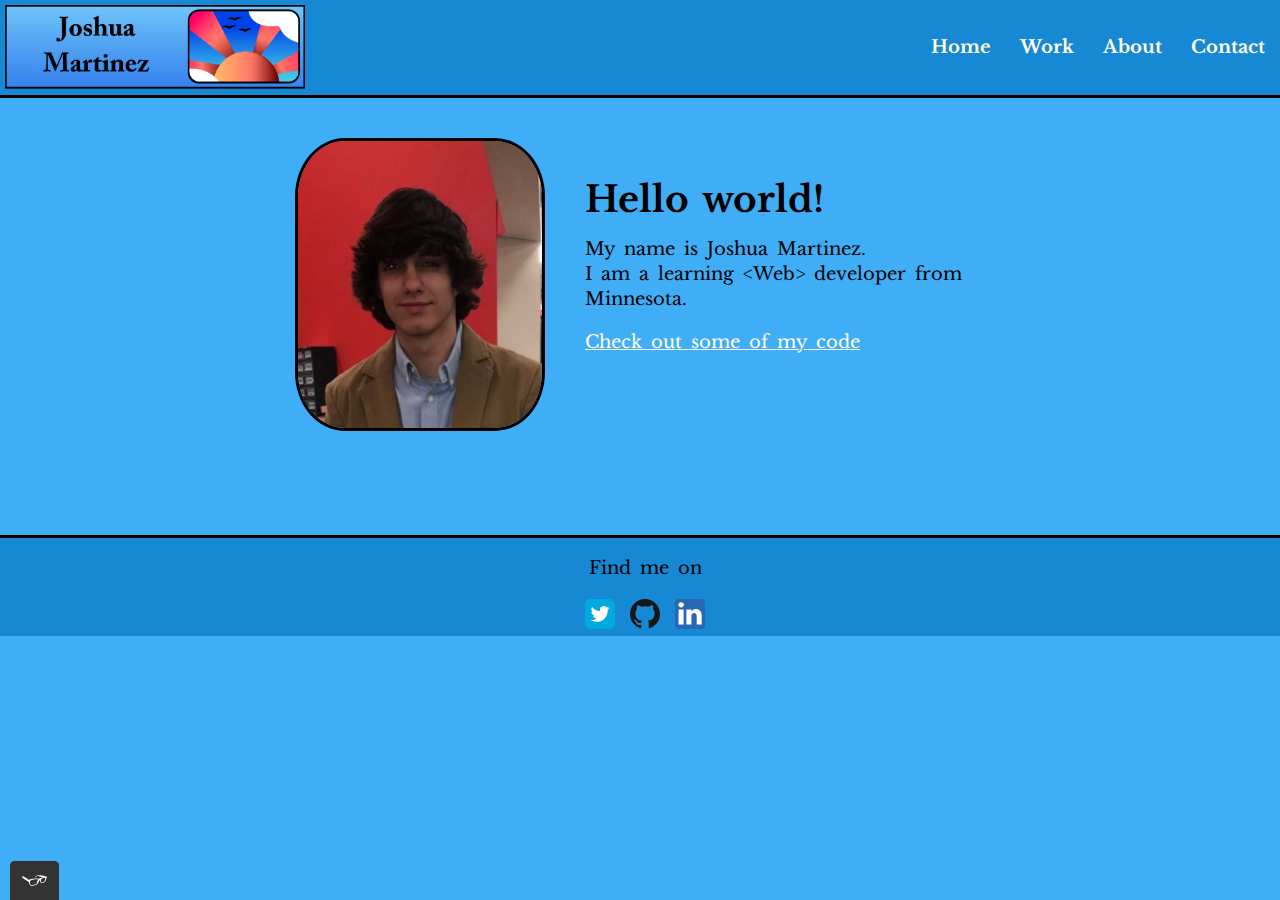
<file: index.html>
<!DOCTYPE html>
<html lang="en">
  <head>
    <meta charset="UTF-8" />
    <meta name="viewport" content="width=device-width, initial-scale=1.0" />
    <meta name="viewport" content="width=device-width, initial-scale=1" />
    <title>JoshM portfolio Index</title>
    <link rel="shortcut icon" href="./img/BoatFavicon.png" />
    <link href="./css/normalize.css" rel="stylesheet" type="text/css" />
    <!--Font link: 2 rows-->
    <link rel="preconnect" href="https://fonts.gstatic.com" />
    <link
      href="https://fonts.googleapis.com/css2?family=Libre+Baskerville&display=swap"
      rel="stylesheet"
    />
    <link href="./css/style.production.css" rel="stylesheet" type="text/css" />
  </head>
  <body>
    <header class="page-header">
      <!--logo-->
      <img
        src="./img/LongTitleLogo.png"
        alt="webpage logo of my name and sunset"
        width="300"
        class="page-header_item"
      />
      <nav class="main-navigation page-header_item">
        <ul role="menubar">
          <!--<a href="about.html#myskills"></a> opens to exact location of ID. id=""-->
          <li role="presentation">
            <a
              href="index.html"
              role="menuitem"
              class="navigation-list__item navigation-list__item--active"
              >Home</a
            >
          </li>
          <li role="presentation">
            <a href="work.html" role="menuitem" class="navigation-list__item"
              >Work</a
            >
          </li>
          <!--target="_blank" opens in a new tab. While "_self" opens in the same tab.-->
          <li role="presentation">
            <a href="about.html" role="menuitem" class="navigation-list__item"
              >About</a
            >
          </li>
          <li role="presentation">
            <a href="contact.html" role="menuitem" class="navigation-list__item"
              >Contact</a
            >
          </li>
        </ul>
      </nav>
    </header>
    <main>
      <div class="page-main">
        <img
          class="img__profile"
          src="./img/Profile.jpeg"
          alt="A photo of Josh M"
        />
        <div id="introbox">
          <h1>Hello world!</h1>
          <p>
            My name is Joshua Martinez.
            <br />
            I am a learning <span>&lt;Web&gt;</span> developer from Minnesota.
          </p>
          <a href="#">Check out some of my code</a>
        </div>
      </div>
      <!--adding 'Download' will force users to download link
      a href="files/cv.pfd" download>Download my CV</a> -->
    </main>
    <footer class="page-footer">
      <p>Find me on</p>
      <div class="social-media">
        <img src="./img/GithubIcon.svg" alt="github" />
        <img src="./img/TwitterIcon.svg" alt="twitter" />
        <img src="./img/LinkedIcon.svg" alt="linkediN" />
      </div>
    </footer>
    <script src="js/tota11y.min.js"></script>
  </body>
</html>
</file>
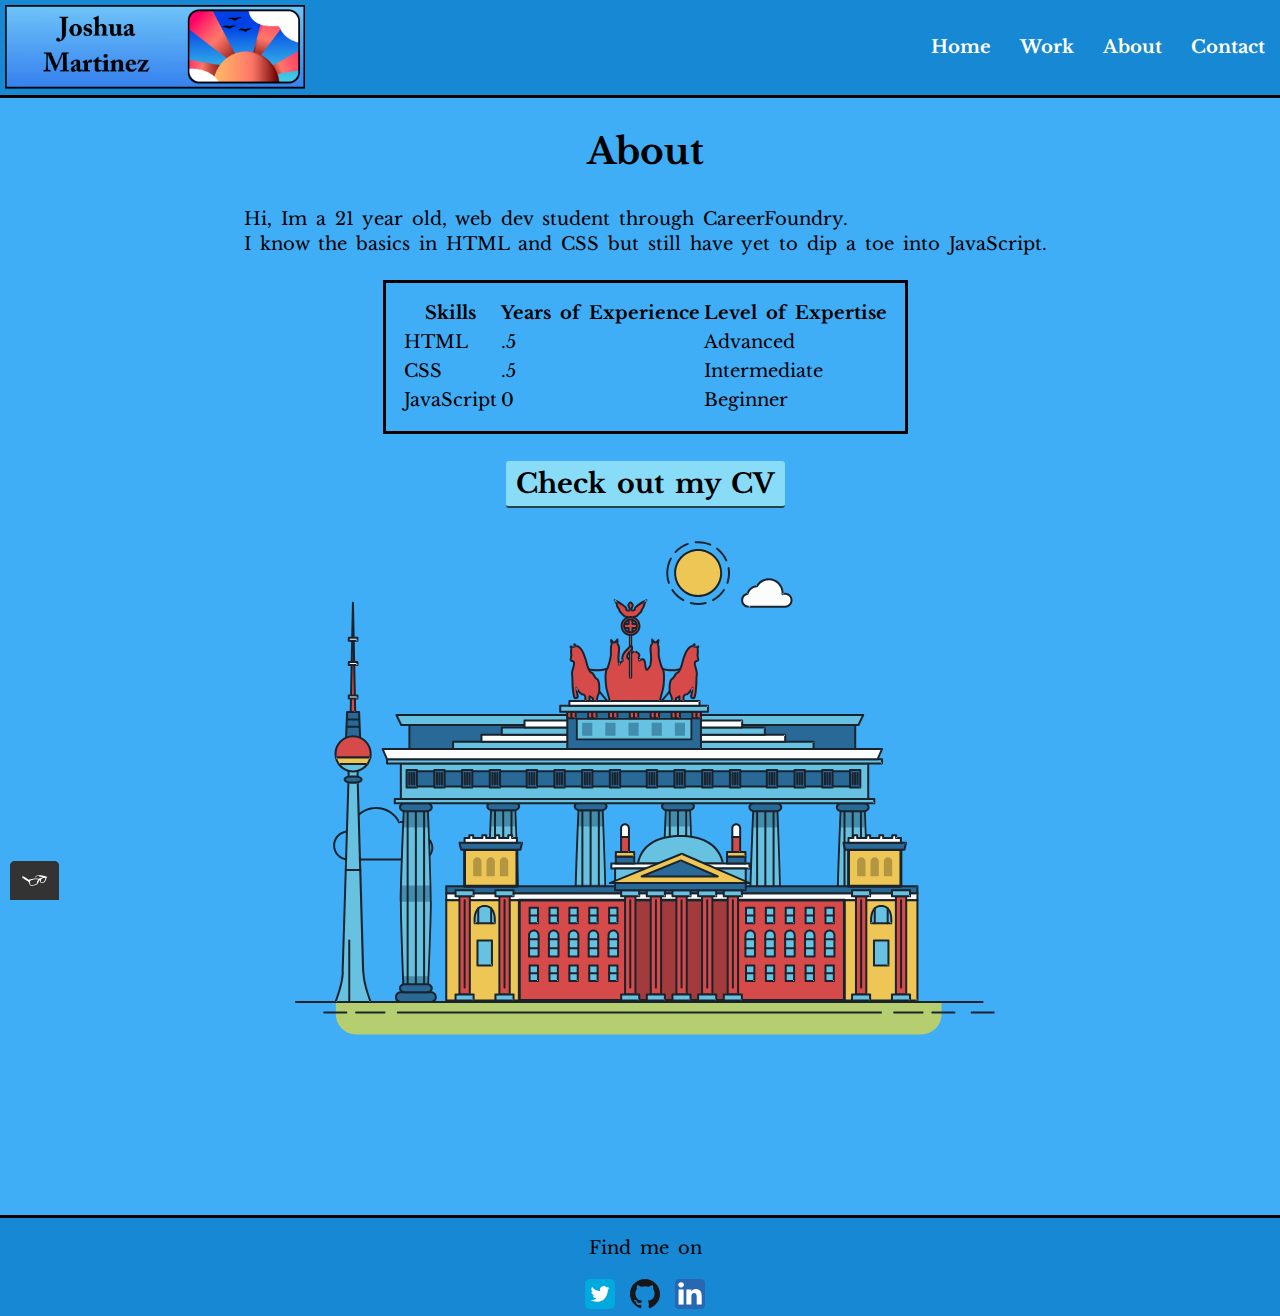
<file: about.html>
<!DOCTYPE html>
<html lang="en">
  <head>
    <meta charset="UTF-8" />
    <meta name="viewport" content="width=device-width, initial-scale=1.0" />
    <meta name="viewport" content="width=device-width, initial-scale=1" />
    <title>JoshM About Page</title>
    <link rel="shortcut icon" href="./img/BoatFavicon.png" />
    <link href="./css/normalize.css" rel="stylesheet" type="text/css" />
    <link rel="preconnect" href="https://fonts.gstatic.com" />
    <link
      href="https://fonts.googleapis.com/css2?family=Libre+Baskerville&display=swap"
      rel="stylesheet"
    />
    <link href="./css/style.production.css" rel="stylesheet" type="text/css" />
  </head>
  <body>
    <header class="page-header">
      <!--Logo-->
      <img
        src="./img/LongTitleLogo.png"
        alt="webpage logo of my name and sunset"
        width="300"
        class="page-header_item"
      />
      <nav class="main-navigation page-header_item">
        <ul role="menubar">
          <li role="presentation">
            <a href="index.html" role="menuitem" class="navigation-list__item"
              >Home</a
            >
          </li>
          <li role="presentation">
            <a href="work.html" role="menuitem" class="navigation-list__item"
              >Work</a
            >
          </li>
          <li role="presentation">
            <a
              href="about.html"
              role="menuitem"
              class="navigation-list__item navigation-list__item--active"
              >About</a
            >
          </li>
          <li role="presentation">
            <a href="contact.html" role="menuitem" class="navigation-list__item"
              >Contact</a
            >
          </li>
        </ul>
      </nav>
    </header>
    <main>
      <div class="page-main-about">
        <h1>About</h1>
        <p>
          Hi, Im a 21 year old, web dev student through CareerFoundry.
          <br />
          I know the basics in HTML and CSS but still have yet to dip a toe into
          JavaScript.
        </p>
        <table class="table__exp">
          <thead>
            <tr>
              <th>Skills</th>
              <th>Years of Experience</th>
              <th>Level of Expertise</th>
            </tr>
          </thead>
          <tbody>
            <tr>
              <td>HTML</td>
              <td>.5</td>
              <td>Advanced</td>
            </tr>
            <tr>
              <td>CSS</td>
              <td>.5</td>
              <td>Intermediate</td>
            </tr>
            <tr>
              <td>JavaScript</td>
              <td>0</td>
              <td>Beginner</td>
            </tr>
          </tbody>
        </table>
        <h2><a href="#" target="blank_" class="button">Check out my CV</a></h2>
        <svg
          xmlns="http://www.w3.org/2000/svg"
          class="berlin-illustration"
          height="505"
          viewBox="0 0 700 505"
          xmlns:xlink="http://www.w3.org/1999/xlink"
        >
          <defs>
            <polygon
              id="a"
              points=".06 231.917 .06 .929 688.717 .929 688.717 231.917"
            />
          </defs>
          <g fill="none" fill-rule="evenodd">
            <g transform="translate(0 241)" class="cloud-front">
              <path
                fill="#1A232C"
                d="M87.602,29 L87.602,28 C87.326,28.001 87.103,28.024 86.927,28.033 L86.979,29.031 L87.947,28.78 C85.741,20.282 78.041,14.002 68.852,14 C67.858,14 66.904,14.096 65.98,14.231 L66.125,15.22 L67.019,14.772 C62.626,6.015 53.567,0.001 43.102,0 C29.041,0.002 17.524,10.848 16.443,24.632 L17.44,24.71 L17.606,23.724 C16.803,23.589 15.969,23.5 15.102,23.5 C6.817,23.501 0.102,30.215 0.102,38.5 C0.102,46.785 6.817,53.499 15.102,53.5 L87.602,53.5 C94.644,53.499 100.351,47.792 100.352,40.75 C100.351,33.708 94.644,28.001 87.602,28 L87.602,30 C90.573,30 93.254,31.202 95.203,33.149 C97.15,35.097 98.351,37.778 98.352,40.75 C98.351,43.722 97.15,46.403 95.203,48.351 C93.254,50.298 90.573,51.5 87.602,51.5 L15.102,51.5 C11.509,51.5 8.265,50.046 5.909,47.692 C3.555,45.337 2.102,42.093 2.102,38.5 C2.102,34.907 3.555,31.663 5.909,29.308 C8.265,26.954 11.509,25.5 15.102,25.5 C15.831,25.5 16.553,25.575 17.273,25.697 C17.551,25.743 17.832,25.672 18.055,25.499 C18.277,25.325 18.414,25.07 18.436,24.789 C19.436,12.04 30.094,1.998 43.102,2 C52.786,1.999 61.163,7.564 65.231,15.669 C65.425,16.055 65.842,16.272 66.27,16.21 C67.132,16.084 67.988,16 68.852,16 C77.108,15.998 84.027,21.647 86.011,29.283 C86.13,29.741 86.557,30.054 87.031,30.03 C87.27,30.017 87.457,29.999 87.602,30 L87.602,29"
                transform="translate(38 36)"
              />
            </g>
            <path
              fill="#B5CE6F"
              d="M646.484,484.382 C646.484,489.501 644.531,494.62 640.627,498.525 C636.722,502.43 631.603,504.382 626.484,504.382 L60.873,504.382 C55.754,504.382 50.636,502.43 46.731,498.525 C42.826,494.62 40.873,489.501 40.873,484.382 L40.873,471.917 L646.484,471.917 L646.484,484.382"
            />
            <polyline
              fill="#67C2E2"
              points="334.824 185.029 101.449 185.029 106.209 195.08 563.438 195.08 568.2 185.029 334.824 185.029"
            />
            <path
              fill="#1A232C"
              d="M334.824,185.029 L334.824,184.029 L101.449,184.029 C101.104,184.029 100.788,184.203 100.604,184.494 C100.42,184.785 100.398,185.146 100.545,185.457 L105.306,195.508 C105.471,195.856 105.824,196.079 106.209,196.079 L563.438,196.079 C563.824,196.079 564.177,195.856 564.342,195.508 L569.104,185.457 C569.251,185.146 569.229,184.785 569.045,184.494 C568.861,184.203 568.544,184.029 568.2,184.029 L334.824,184.029 L334.824,186.029 L566.62,186.029 L562.806,194.08 L106.842,194.08 L103.029,186.029 L334.824,186.029 L334.824,185.029"
            />
            <polygon
              fill="#296997"
              points="114.416 218.974 560.222 218.974 560.222 195.08 114.416 195.08"
            />
            <path
              fill="#1A232C"
              d="M560.222,218.974 L560.222,217.974 L115.416,217.974 L115.416,196.079 L559.222,196.079 L559.222,218.974 L560.222,218.974 L560.222,217.974 L560.222,218.974 L561.222,218.974 L561.222,195.08 C561.222,194.816 561.115,194.559 560.929,194.372 C560.742,194.186 560.485,194.08 560.222,194.08 L114.416,194.08 C114.152,194.08 113.895,194.186 113.708,194.372 C113.522,194.559 113.416,194.816 113.416,195.08 L113.416,218.974 C113.416,219.237 113.522,219.495 113.708,219.681 C113.895,219.867 114.152,219.974 114.416,219.974 L560.222,219.974 C560.485,219.974 560.742,219.867 560.929,219.681 C561.115,219.495 561.222,219.237 561.222,218.974 L560.222,218.974"
            />
            <polygon
              fill="#67C2E2"
              points="105.85 269.08 573.225 269.08 573.225 233.398 105.85 233.398"
            />
            <path
              fill="#1A232C"
              d="M573.225,233.398 L573.225,232.398 L105.85,232.398 C105.587,232.398 105.329,232.505 105.143,232.691 C104.957,232.877 104.85,233.134 104.85,233.398 L104.85,269.08 C104.85,269.344 104.957,269.601 105.143,269.788 C105.329,269.974 105.587,270.08 105.85,270.08 L573.225,270.08 C573.488,270.08 573.745,269.974 573.932,269.788 C574.118,269.601 574.225,269.344 574.225,269.08 L574.225,233.398 C574.225,233.134 574.118,232.877 573.932,232.691 C573.745,232.505 573.488,232.398 573.225,232.398 L573.225,233.398 L572.225,233.398 L572.225,268.08 L106.85,268.08 L106.85,234.398 L573.225,234.398 L573.225,233.398 L572.225,233.398 L573.225,233.398"
            />
            <polygon
              fill="#296997"
              points="116.751 256.508 562.557 256.508 562.557 241.243 116.751 241.243"
            />
            <path
              fill="#1A232C"
              d="M562.557,256.508 L562.557,255.508 L117.75,255.508 L117.75,242.243 L561.557,242.243 L561.557,256.508 L562.557,256.508 L562.557,255.508 L562.557,256.508 L563.557,256.508 L563.557,241.243 C563.557,240.979 563.45,240.722 563.264,240.535 C563.078,240.349 562.82,240.243 562.557,240.243 L116.75,240.243 C116.487,240.243 116.23,240.349 116.043,240.535 C115.857,240.722 115.751,240.979 115.751,241.243 L115.751,256.508 C115.751,256.771 115.857,257.029 116.043,257.215 C116.23,257.401 116.487,257.508 116.751,257.508 L562.557,257.508 C562.82,257.508 563.077,257.401 563.264,257.215 C563.45,257.029 563.557,256.771 563.557,256.508 L562.557,256.508"
            />
            <polygon
              fill="#67C2E2"
              points="158.07 218.974 518.563 218.974 518.563 211.858 158.07 211.858"
            />
            <path
              fill="#1A232C"
              d="M518.563,211.858 L518.563,210.858 L158.07,210.858 C157.807,210.858 157.549,210.964 157.363,211.151 C157.177,211.337 157.07,211.594 157.07,211.858 L157.07,218.974 C157.07,219.237 157.177,219.495 157.363,219.681 C157.549,219.867 157.807,219.974 158.07,219.974 L518.563,219.974 C518.826,219.974 519.083,219.867 519.27,219.681 C519.456,219.495 519.562,219.237 519.562,218.974 L519.562,211.858 C519.562,211.594 519.456,211.337 519.27,211.151 C519.083,210.964 518.826,210.858 518.563,210.858 L518.563,211.858 L517.563,211.858 L517.563,217.974 L159.07,217.974 L159.07,212.858 L518.563,212.858 L518.563,211.858 L517.563,211.858 L518.563,211.858"
            />
            <polygon
              fill="#FBFDFC"
              points="186.438 211.858 490.194 211.858 490.194 204.741 186.438 204.741"
            />
            <path
              fill="#1A232C"
              d="M490.194,204.741 L490.194,203.741 L186.438,203.741 C186.175,203.741 185.917,203.848 185.731,204.034 C185.545,204.221 185.438,204.478 185.438,204.741 L185.438,211.858 C185.438,212.121 185.545,212.379 185.731,212.565 C185.917,212.751 186.175,212.858 186.438,212.858 L490.194,212.858 C490.458,212.858 490.715,212.751 490.902,212.565 C491.088,212.379 491.194,212.121 491.194,211.858 L491.194,204.741 C491.194,204.478 491.088,204.221 490.902,204.034 C490.715,203.848 490.458,203.741 490.194,203.741 L490.194,204.741 L489.194,204.741 L489.194,210.858 L187.438,210.858 L187.438,205.741 L490.194,205.741 L490.194,204.741 L489.194,204.741 L490.194,204.741"
            />
            <polygon
              fill="#67C2E2"
              points="206.805 204.741 469.828 204.741 469.828 197.624 206.805 197.624"
            />
            <path
              fill="#1A232C"
              d="M469.828,197.624 L469.828,196.624 L206.805,196.624 C206.541,196.624 206.284,196.731 206.098,196.917 C205.911,197.103 205.805,197.361 205.805,197.624 L205.805,204.741 C205.805,205.005 205.911,205.262 206.098,205.449 C206.284,205.635 206.541,205.741 206.805,205.741 L469.828,205.741 C470.091,205.741 470.349,205.635 470.535,205.449 C470.722,205.262 470.828,205.005 470.828,204.741 L470.828,197.624 C470.828,197.361 470.722,197.103 470.535,196.917 C470.349,196.731 470.091,196.624 469.828,196.624 L469.828,197.624 L468.828,197.624 L468.828,203.741 L207.805,203.741 L207.805,198.624 L469.828,198.624 L469.828,197.624 L468.828,197.624 L469.828,197.624"
            />
            <polygon
              fill="#FBFDFC"
              points="229.521 197.624 447.111 197.624 447.111 190.509 229.521 190.509"
            />
            <path
              fill="#1A232C"
              d="M447.111,190.509 L447.111,189.509 L229.521,189.509 C229.258,189.509 229,189.616 228.814,189.802 C228.628,189.988 228.521,190.246 228.521,190.509 L228.521,197.624 C228.521,197.888 228.628,198.145 228.814,198.332 C229,198.518 229.258,198.624 229.521,198.624 L447.111,198.624 C447.375,198.624 447.632,198.518 447.818,198.332 C448.005,198.145 448.111,197.888 448.111,197.624 L448.111,190.509 C448.111,190.246 448.005,189.988 447.818,189.802 C447.632,189.616 447.375,189.509 447.111,189.509 L447.111,190.509 L446.111,190.509 L446.111,196.624 L230.521,196.624 L230.521,191.509 L447.111,191.509 L447.111,190.509 L446.111,190.509 L447.111,190.509"
            />
            <path
              fill="#67C2E2"
              d="M135.607,355.447 C135.163,337.766 134.264,313.326 133.648,297.387 C133.274,287.721 133.004,281.18 133.004,281.18 L108.722,281.18 C108.722,281.18 108.452,287.721 108.079,297.387 C107.462,313.326 106.563,337.766 106.119,355.447 C105.953,362.059 105.85,367.732 105.85,371.653 L105.85,371.654 C105.85,386.117 107.243,424.332 108.089,446.189 C108.457,455.706 108.722,462.126 108.722,462.126 L133.004,462.126 C133.004,462.126 133.269,455.706 133.637,446.189 C134.482,424.332 135.876,386.117 135.876,371.654 L135.876,371.653 C135.876,367.732 135.773,362.059 135.607,355.447"
            />
            <path
              fill="#428DAE"
              d="M133.648 297.387L108.079 297.387C108.452 287.721 108.722 281.18 108.722 281.18L133.004 281.18C133.004 281.18 133.274 287.721 133.648 297.387M135.876 371.654L105.85 371.654 105.85 371.653C105.85 367.732 105.953 362.059 106.119 355.447L135.607 355.447C135.773 362.059 135.876 367.732 135.876 371.653L135.876 371.654M133.004 462.126L108.722 462.126C108.722 462.126 108.457 455.706 108.089 446.189L133.637 446.189C133.269 455.706 133.004 462.126 133.004 462.126"
            />
            <path
              fill="#1A232C"
              d="M109.612,461.199 L132.114,461.199 C132.447,453.007 134.949,390.886 134.949,371.653 C134.949,352.42 132.447,290.299 132.114,282.108 L109.612,282.108 C109.279,290.299 106.778,352.42 106.778,371.653 C106.778,390.886 109.279,453.007 109.612,461.199 Z M133.895,463.054 L107.832,463.054 L107.794,462.164 C107.766,461.466 104.922,392.193 104.922,371.653 C104.922,351.114 107.766,281.839 107.794,281.142 L107.832,280.252 L133.895,280.252 L133.931,281.142 C133.96,281.839 136.804,351.114 136.804,371.653 C136.804,392.193 133.96,461.466 133.931,462.164 L133.895,463.054 L133.895,463.054 Z"
            />
            <path
              fill="#1A232C"
              d="M111.638 281.18L111.638 462.126C111.638 462.679 112.086 463.126 112.638 463.126 113.19 463.126 113.638 462.679 113.638 462.126L113.638 281.18C113.638 280.628 113.19 280.18 112.638 280.18 112.086 280.18 111.638 280.628 111.638 281.18M119.863 281.18L119.863 462.126C119.863 462.679 120.311 463.126 120.863 463.126 121.416 463.126 121.863 462.679 121.863 462.126L121.863 281.18C121.863 280.628 121.416 280.18 120.863 280.18 120.311 280.18 119.863 280.628 119.863 281.18M128.088 281.18L128.088 462.126C128.088 462.679 128.536 463.126 129.088 463.126 129.64 463.126 130.088 462.679 130.088 462.126L130.088 281.18C130.088 280.628 129.64 280.18 129.088 280.18 128.536 280.18 128.088 280.628 128.088 281.18"
            />
            <path
              fill="#296997"
              d="M136.79,277.265 C136.79,279.418 134.675,281.18 132.09,281.18 L109.636,281.18 C107.051,281.18 104.936,279.418 104.936,277.265 C104.936,275.111 107.051,273.349 109.636,273.349 L132.09,273.349 C134.675,273.349 136.79,275.111 136.79,277.265"
            />
            <path
              fill="#1A232C"
              d="M136.79,277.265 L135.79,277.265 C135.789,278.005 135.433,278.704 134.769,279.262 C134.109,279.814 133.155,280.181 132.09,280.18 L109.636,280.18 C108.571,280.181 107.617,279.814 106.956,279.262 C106.293,278.704 105.936,278.005 105.936,277.265 C105.936,276.524 106.293,275.825 106.957,275.267 C107.617,274.715 108.571,274.348 109.636,274.349 L132.09,274.349 C133.155,274.348 134.109,274.716 134.769,275.267 C135.433,275.825 135.789,276.524 135.79,277.265 L137.79,277.265 C137.791,275.851 137.09,274.593 136.049,273.731 C135.006,272.863 133.61,272.35 132.09,272.349 L109.636,272.349 C108.116,272.35 106.72,272.863 105.676,273.731 C104.636,274.593 103.935,275.851 103.936,277.265 C103.935,278.678 104.636,279.937 105.677,280.798 C106.72,281.666 108.116,282.179 109.636,282.18 L132.09,282.18 C133.61,282.179 135.006,281.666 136.049,280.798 C137.09,279.937 137.791,278.678 137.79,277.265 L136.79,277.265"
            />
            <path
              fill="#296997"
              d="M140.775,467.217 C140.775,469.803 138.661,471.917 136.076,471.917 L105.65,471.917 C103.065,471.917 100.951,469.803 100.951,467.217 L100.951,466.825 C100.951,464.241 103.065,462.126 105.65,462.126 L136.076,462.126 C138.661,462.126 140.775,464.241 140.775,466.825 L140.775,467.217"
            />
            <path
              fill="#1A232C"
              d="M140.775,467.217 L139.775,467.217 C139.775,468.235 139.361,469.155 138.688,469.83 C138.013,470.503 137.093,470.917 136.076,470.917 L105.65,470.917 C104.633,470.917 103.713,470.504 103.038,469.83 C102.365,469.155 101.951,468.235 101.951,467.217 L101.951,466.825 C101.951,465.808 102.365,464.889 103.038,464.214 C103.713,463.54 104.633,463.127 105.65,463.126 L136.076,463.126 C137.093,463.127 138.013,463.54 138.688,464.214 C139.362,464.889 139.775,465.808 139.775,466.825 L139.775,467.217 L141.775,467.217 L141.775,466.825 C141.772,463.684 139.217,461.13 136.076,461.126 L105.65,461.126 C102.509,461.13 99.955,463.684 99.951,466.825 L99.951,467.217 C99.954,470.36 102.509,472.914 105.65,472.917 L136.076,472.917 C139.217,472.914 141.772,470.36 141.775,467.217 L140.775,467.217"
            />
            <path
              fill="#296997"
              d="M136.79,458.208 C136.79,460.363 134.675,462.126 132.09,462.126 L109.636,462.126 C107.051,462.126 104.936,460.363 104.936,458.208 C104.936,456.057 107.051,454.292 109.636,454.292 L132.09,454.292 C134.675,454.292 136.79,456.057 136.79,458.208"
            />
            <path
              fill="#1A232C"
              d="M136.79,458.208 L135.79,458.208 C135.789,458.949 135.432,459.649 134.769,460.207 C134.108,460.76 133.154,461.128 132.09,461.126 L109.636,461.126 C108.572,461.128 107.617,460.76 106.957,460.207 C106.293,459.649 105.936,458.949 105.936,458.208 C105.936,457.47 106.293,456.77 106.957,456.212 C107.617,455.659 108.572,455.291 109.636,455.292 L132.09,455.292 C133.154,455.291 134.108,455.659 134.769,456.212 C135.433,456.77 135.789,457.47 135.79,458.208 L137.79,458.208 C137.791,456.796 137.09,455.538 136.05,454.675 C135.006,453.808 133.61,453.294 132.09,453.292 L109.636,453.292 C108.115,453.294 106.719,453.808 105.676,454.675 C104.636,455.538 103.935,456.796 103.936,458.208 C103.935,459.622 104.636,460.881 105.676,461.743 C106.72,462.611 108.116,463.125 109.636,463.126 L132.09,463.126 C133.61,463.125 135.006,462.611 136.05,461.743 C137.09,460.881 137.791,459.622 137.79,458.208 L136.79,458.208"
            />
            <path
              fill="#67C2E2"
              d="M572.471,355.447 C572.025,337.766 571.126,313.326 570.51,297.387 C570.137,287.721 569.867,281.18 569.867,281.18 L545.585,281.18 C545.585,281.18 545.315,287.721 544.942,297.387 C544.326,313.326 543.427,337.766 542.981,355.447 C542.815,362.059 542.713,367.732 542.713,371.653 L542.713,371.654 C542.713,386.117 544.107,424.332 544.952,446.189 C545.32,455.706 545.585,462.126 545.585,462.126 L569.867,462.126 C569.867,462.126 570.132,455.706 570.499,446.189 C571.346,424.332 572.739,386.117 572.739,371.654 L572.739,371.653 C572.739,367.732 572.637,362.059 572.471,355.447"
            />
            <path
              fill="#428DAE"
              d="M569.582 297.387L566.951 297.387 566.951 282.108 568.977 282.108C569.063 284.206 569.29 289.841 569.582 297.387M564.951 297.387L545.871 297.387C546.162 289.841 546.39 284.206 546.476 282.108L564.951 282.108 564.951 297.387M571.8 369.187L566.951 369.187 566.951 356.265 571.562 356.265C571.685 361.272 571.771 365.701 571.8 369.187M564.951 369.187L543.653 369.187C543.684 365.512 543.777 360.79 543.912 355.447L553.551 355.447 553.551 356.265 564.951 356.265 564.951 369.187"
            />
            <path
              fill="#1A232C"
              d="M546.476,461.199 L568.977,461.199 C569.31,453.007 571.812,390.886 571.812,371.653 C571.812,352.42 569.31,290.299 568.977,282.108 L546.476,282.108 C546.142,290.299 543.642,352.42 543.642,371.653 C543.642,390.886 546.142,453.007 546.476,461.199 M570.758,463.054 L544.694,463.054 L544.658,462.164 C544.629,461.466 541.785,392.193 541.785,371.653 C541.785,351.114 544.629,281.839 544.658,281.142 L544.694,280.252 L570.758,280.252 L570.795,281.142 C570.823,281.839 573.667,351.114 573.667,371.653 C573.667,392.193 570.823,461.466 570.795,462.164 L570.758,463.054"
            />
            <path
              fill="#1A232C"
              d="M548.501 281.18L548.501 462.126C548.501 462.679 548.949 463.126 549.501 463.126 550.053 463.126 550.501 462.679 550.501 462.126L550.501 281.18C550.501 280.628 550.053 280.18 549.501 280.18 548.949 280.18 548.501 280.628 548.501 281.18M556.727 281.18L556.727 462.126C556.727 462.679 557.174 463.126 557.727 463.126 558.279 463.126 558.727 462.679 558.727 462.126L558.727 281.18C558.727 280.628 558.279 280.18 557.727 280.18 557.174 280.18 556.727 280.628 556.727 281.18M564.951 281.18L564.951 462.126C564.951 462.679 565.399 463.126 565.951 463.126 566.503 463.126 566.951 462.679 566.951 462.126L566.951 281.18C566.951 280.628 566.503 280.18 565.951 280.18 565.399 280.18 564.951 280.628 564.951 281.18"
            />
            <path
              fill="#296997"
              d="M573.653,277.265 C573.653,279.418 571.537,281.18 568.953,281.18 L546.499,281.18 C543.915,281.18 541.799,279.418 541.799,277.265 C541.799,275.111 543.915,273.349 546.499,273.349 L568.953,273.349 C571.537,273.349 573.653,275.111 573.653,277.265"
            />
            <path
              fill="#1A232C"
              d="M573.653,277.265 L572.653,277.265 C572.653,278.005 572.296,278.704 571.632,279.262 C570.972,279.814 570.017,280.181 568.953,280.18 L546.499,280.18 C545.435,280.181 544.48,279.814 543.82,279.262 C543.156,278.704 542.8,278.005 542.799,277.265 C542.8,276.525 543.156,275.825 543.82,275.267 C544.481,274.715 545.435,274.348 546.499,274.349 L568.953,274.349 C570.017,274.348 570.972,274.715 571.632,275.267 C572.296,275.825 572.653,276.525 572.653,277.265 L574.653,277.265 C574.654,275.851 573.953,274.593 572.912,273.731 C571.869,272.863 570.473,272.35 568.953,272.349 L546.499,272.349 C544.979,272.35 543.583,272.863 542.54,273.731 C541.499,274.593 540.798,275.851 540.799,277.265 C540.798,278.679 541.499,279.937 542.54,280.798 C543.583,281.666 544.979,282.179 546.499,282.18 L568.953,282.18 C570.473,282.179 571.869,281.666 572.912,280.798 C573.953,279.937 574.654,278.679 574.653,277.265 L573.653,277.265"
            />
            <path
              fill="#296997"
              d="M577.639,467.217 C577.639,469.803 575.524,471.917 572.938,471.917 L542.514,471.917 C539.929,471.917 537.813,469.803 537.813,467.217 L537.813,466.825 C537.813,464.241 539.929,462.126 542.514,462.126 L572.938,462.126 C575.524,462.126 577.639,464.241 577.639,466.825 L577.639,467.217"
            />
            <path
              fill="#1A232C"
              d="M577.639,467.217 L576.639,467.217 C576.638,468.235 576.225,469.155 575.551,469.83 C574.876,470.503 573.956,470.917 572.938,470.917 L542.514,470.917 C541.497,470.917 540.576,470.503 539.901,469.83 C539.227,469.155 538.814,468.234 538.813,467.217 L538.813,466.825 C538.814,465.808 539.227,464.889 539.901,464.214 C540.576,463.54 541.497,463.127 542.514,463.126 L572.938,463.126 C573.956,463.127 574.876,463.54 575.551,464.214 C576.225,464.888 576.638,465.808 576.639,466.825 L576.639,467.217 L578.639,467.217 L578.639,466.825 C578.635,463.684 576.081,461.13 572.938,461.126 L542.514,461.126 C539.372,461.13 536.817,463.684 536.813,466.825 L536.813,467.217 C536.817,470.36 539.372,472.914 542.514,472.917 L572.938,472.917 C576.081,472.914 578.635,470.359 578.639,467.217 L577.639,467.217"
            />
            <path
              fill="#296997"
              d="M573.653,458.208 C573.653,460.363 571.537,462.126 568.953,462.126 L546.499,462.126 C543.915,462.126 541.799,460.363 541.799,458.208 C541.799,456.057 543.915,454.292 546.499,454.292 L568.953,454.292 C571.537,454.292 573.653,456.057 573.653,458.208"
            />
            <path
              fill="#1A232C"
              d="M573.653,458.208 L572.653,458.208 C572.653,458.949 572.296,459.649 571.632,460.207 C570.971,460.76 570.017,461.128 568.953,461.126 L546.499,461.126 C545.435,461.128 544.481,460.76 543.82,460.207 C543.157,459.649 542.799,458.949 542.799,458.208 C542.799,457.47 543.156,456.77 543.82,456.212 C544.481,455.659 545.435,455.291 546.499,455.292 L568.953,455.292 C570.017,455.291 570.971,455.659 571.632,456.212 C572.296,456.77 572.653,457.47 572.653,458.208 L574.653,458.208 C574.654,456.796 573.953,455.538 572.912,454.675 C571.869,453.808 570.473,453.294 568.953,453.292 L546.499,453.292 C544.979,453.294 543.583,453.808 542.54,454.675 C541.499,455.538 540.798,456.796 540.799,458.208 C540.798,459.622 541.499,460.881 542.54,461.743 C543.583,462.611 544.979,463.125 546.499,463.126 L568.953,463.126 C570.473,463.125 571.869,462.611 572.912,461.743 C573.953,460.881 574.654,459.622 574.653,458.208 L573.653,458.208"
            />
            <path
              fill="#67C2E2"
              d="M485.098,355.447 C484.654,337.766 483.753,313.326 483.137,297.387 C482.764,287.721 482.494,281.18 482.494,281.18 L458.213,281.18 C458.213,281.18 457.942,287.721 457.569,297.387 C456.953,313.326 456.055,337.766 455.608,355.447 C455.443,362.059 455.34,367.732 455.34,371.653 L455.34,371.654 C455.34,386.117 456.733,424.332 457.58,446.189 C457.948,455.706 458.213,462.126 458.213,462.126 L482.494,462.126 C482.494,462.126 482.759,455.706 483.126,446.189 C483.973,424.332 485.366,386.117 485.366,371.654 L485.366,371.653 C485.366,367.732 485.265,362.059 485.098,355.447"
            />
            <path
              fill="#428DAE"
              d="M483.137 297.387L457.569 297.387C457.942 287.721 458.213 281.18 458.213 281.18L482.494 281.18C482.494 281.18 482.764 287.721 483.137 297.387M485.355 369.187L455.351 369.187C455.382 365.502 455.475 360.78 455.608 355.447L485.098 355.447C485.232 360.78 485.325 365.502 485.355 369.187"
            />
            <path
              fill="#1A232C"
              d="M459.103,461.199 L481.605,461.199 C481.938,453.007 484.439,390.886 484.439,371.653 C484.439,352.42 481.938,290.299 481.605,282.108 L459.103,282.108 C458.769,290.299 456.268,352.42 456.268,371.653 C456.268,390.886 458.769,453.007 459.103,461.199 Z M483.386,463.054 L457.321,463.054 L457.285,462.164 C457.256,461.466 454.412,392.193 454.412,371.653 C454.412,351.114 457.256,281.839 457.285,281.142 L457.321,280.252 L483.386,280.252 L483.422,281.142 C483.45,281.839 486.294,351.114 486.294,371.653 C486.294,392.193 483.45,461.466 483.422,462.164 L483.386,463.054 L483.386,463.054 Z"
            />
            <path
              fill="#1A232C"
              d="M461.128 281.18L461.128 462.126C461.128 462.679 461.576 463.126 462.128 463.126 462.68 463.126 463.128 462.679 463.128 462.126L463.128 281.18C463.128 280.628 462.68 280.18 462.128 280.18 461.576 280.18 461.128 280.628 461.128 281.18M469.354 281.18L469.354 462.126C469.354 462.679 469.801 463.126 470.354 463.126 470.906 463.126 471.354 462.679 471.354 462.126L471.354 281.18C471.354 280.628 470.906 280.18 470.354 280.18 469.801 280.18 469.354 280.628 469.354 281.18M477.578 281.18L477.578 462.126C477.578 462.679 478.026 463.126 478.578 463.126 479.13 463.126 479.578 462.679 479.578 462.126L479.578 281.18C479.578 280.628 479.13 280.18 478.578 280.18 478.026 280.18 477.578 280.628 477.578 281.18"
            />
            <path
              fill="#296997"
              d="M486.281,277.265 C486.281,279.418 484.164,281.18 481.58,281.18 L459.126,281.18 C456.542,281.18 454.426,279.418 454.426,277.265 C454.426,275.111 456.542,273.349 459.126,273.349 L481.58,273.349 C484.164,273.349 486.281,275.111 486.281,277.265"
            />
            <path
              fill="#1A232C"
              d="M486.281,277.265 L485.281,277.265 C485.281,278.005 484.924,278.704 484.26,279.262 C483.599,279.814 482.644,280.181 481.58,280.18 L459.126,280.18 C458.062,280.181 457.107,279.814 456.447,279.262 C455.783,278.704 455.427,278.005 455.426,277.265 C455.427,276.525 455.783,275.825 456.447,275.267 C457.108,274.715 458.062,274.348 459.126,274.349 L481.58,274.349 C482.644,274.348 483.599,274.716 484.26,275.268 C484.924,275.825 485.281,276.525 485.281,277.265 L487.281,277.265 C487.282,275.851 486.58,274.593 485.54,273.731 C484.496,272.863 483.1,272.35 481.58,272.349 L459.126,272.349 C457.606,272.35 456.21,272.863 455.167,273.731 C454.126,274.593 453.425,275.851 453.426,277.265 C453.425,278.679 454.126,279.937 455.167,280.798 C456.21,281.666 457.606,282.179 459.126,282.18 L481.58,282.18 C483.1,282.179 484.496,281.666 485.54,280.799 C486.58,279.937 487.282,278.679 487.281,277.265 L486.281,277.265"
            />
            <path
              fill="#296997"
              d="M490.266,467.217 C490.266,469.803 488.151,471.917 485.565,471.917 L455.141,471.917 C452.556,471.917 450.44,469.803 450.44,467.217 L450.44,466.825 C450.44,464.241 452.556,462.126 455.141,462.126 L485.565,462.126 C488.151,462.126 490.266,464.241 490.266,466.825 L490.266,467.217"
            />
            <path
              fill="#1A232C"
              d="M490.266,467.217 L489.266,467.217 C489.265,468.235 488.852,469.155 488.178,469.83 C487.503,470.503 486.583,470.917 485.565,470.917 L455.141,470.917 C454.124,470.917 453.203,470.503 452.528,469.83 C451.854,469.155 451.441,468.234 451.44,467.217 L451.44,466.825 C451.441,465.808 451.854,464.889 452.528,464.214 C453.203,463.54 454.124,463.127 455.141,463.126 L485.565,463.126 C486.583,463.127 487.503,463.54 488.178,464.214 C488.852,464.888 489.265,465.808 489.266,466.825 L489.266,467.217 L491.266,467.217 L491.266,466.825 C491.262,463.684 488.708,461.13 485.565,461.126 L455.141,461.126 C451.999,461.13 449.444,463.684 449.44,466.825 L449.44,467.217 C449.444,470.36 451.999,472.914 455.141,472.917 L485.565,472.917 C488.708,472.914 491.262,470.359 491.266,467.217 L490.266,467.217"
            />
            <path
              fill="#296997"
              d="M486.281,458.208 C486.281,460.363 484.164,462.126 481.58,462.126 L459.126,462.126 C456.542,462.126 454.426,460.363 454.426,458.208 C454.426,456.057 456.542,454.292 459.126,454.292 L481.58,454.292 C484.164,454.292 486.281,456.057 486.281,458.208"
            />
            <path
              fill="#1A232C"
              d="M486.281,458.208 L485.281,458.208 C485.281,458.949 484.923,459.649 484.26,460.207 C483.599,460.76 482.644,461.128 481.58,461.126 L459.126,461.126 C458.062,461.128 457.108,460.76 456.447,460.207 C455.784,459.649 455.427,458.949 455.426,458.208 C455.426,457.47 455.783,456.77 456.447,456.212 C457.108,455.659 458.062,455.291 459.126,455.292 L481.58,455.292 C482.644,455.291 483.598,455.659 484.26,456.212 C484.924,456.77 485.281,457.47 485.281,458.208 L487.281,458.208 C487.282,456.795 486.58,455.538 485.54,454.675 C484.496,453.808 483.1,453.294 481.58,453.292 L459.126,453.292 C457.606,453.294 456.21,453.808 455.167,454.675 C454.126,455.538 453.425,456.796 453.426,458.208 C453.425,459.622 454.126,460.881 455.167,461.743 C456.21,462.611 457.606,463.125 459.126,463.126 L481.58,463.126 C483.1,463.125 484.496,462.611 485.54,461.743 C486.581,460.881 487.282,459.622 487.281,458.208 L486.281,458.208"
            />
            <path
              fill="#67C2E2"
              d="M397.726,354.466 C397.28,336.787 396.381,312.346 395.765,296.407 C395.392,286.742 395.122,280.2 395.122,280.2 L370.84,280.2 C370.84,280.2 370.57,286.742 370.197,296.407 C369.581,312.346 368.682,336.787 368.236,354.466 C368.07,361.078 367.968,366.751 367.968,370.672 L367.968,370.673 C367.968,385.136 369.361,423.352 370.207,445.208 C370.575,454.726 370.84,461.146 370.84,461.146 L395.122,461.146 C395.122,461.146 395.386,454.726 395.754,445.208 C396.601,423.352 397.994,385.136 397.994,370.673 L397.994,370.672 C397.994,366.751 397.892,361.078 397.726,354.466"
            />
            <path
              fill="#428DAE"
              d="M394.837 296.407L392.206 296.407 392.206 281.127 394.233 281.127C394.318 283.225 394.545 288.861 394.837 296.407L394.837 296.407zM383.981 296.407L390.206 296.407 390.206 281.127 383.981 281.127 383.981 296.407zM375.756 296.407L381.98 296.407 381.98 281.127 375.756 281.127 375.756 296.407zM373.756 296.407L371.126 296.407C371.417 288.861 371.645 283.225 371.73 281.127L373.756 281.127 373.756 296.407 373.756 296.407zM397.062 369.187L392.206 369.187 392.206 354.466 396.796 354.466C396.943 360.298 397.041 365.389 397.062 369.187L397.062 369.187zM383.981 369.187L390.206 369.187 390.206 354.466 383.981 354.466 383.981 369.187zM375.756 369.187L381.98 369.187 381.98 354.466 375.756 354.466 375.756 369.187zM373.756 369.187L368.9 369.187C368.921 365.389 369.019 360.298 369.166 354.466L373.756 354.466 373.756 369.187 373.756 369.187z"
            />
            <path
              fill="#1A232C"
              d="M371.73,460.218 L394.233,460.218 C394.565,452.027 397.066,389.906 397.066,370.672 C397.066,351.44 394.565,289.319 394.233,281.127 L371.73,281.127 C371.397,289.319 368.895,351.44 368.895,370.672 C368.895,389.906 371.397,452.027 371.73,460.218 M396.013,462.074 L369.949,462.074 L369.912,461.184 C369.884,460.486 367.04,391.212 367.04,370.672 C367.04,350.133 369.884,280.859 369.912,280.162 L369.949,279.272 L396.013,279.272 L396.05,280.162 C396.078,280.859 398.922,350.133 398.922,370.672 C398.922,391.212 396.078,460.486 396.05,461.184 L396.013,462.074"
            />
            <path
              fill="#1A232C"
              d="M373.756 280.2L373.756 461.146C373.756 461.698 374.203 462.146 374.756 462.146 375.308 462.146 375.756 461.698 375.756 461.146L375.756 280.2C375.756 279.647 375.308 279.2 374.756 279.2 374.203 279.2 373.756 279.647 373.756 280.2M381.98 280.2L381.98 461.146C381.98 461.698 382.428 462.146 382.98 462.146 383.533 462.146 383.981 461.698 383.981 461.146L383.981 280.2C383.981 279.647 383.533 279.2 382.98 279.2 382.428 279.2 381.98 279.647 381.98 280.2M390.206 280.2L390.206 461.146C390.206 461.698 390.654 462.146 391.206 462.146 391.758 462.146 392.206 461.698 392.206 461.146L392.206 280.2C392.206 279.647 391.758 279.2 391.206 279.2 390.654 279.2 390.206 279.647 390.206 280.2"
            />
            <path
              fill="#296997"
              d="M398.908,276.285 C398.908,278.439 396.792,280.2 394.208,280.2 L371.754,280.2 C369.17,280.2 367.053,278.439 367.053,276.285 C367.053,274.13 369.17,272.369 371.754,272.369 L394.208,272.369 C396.792,272.369 398.908,274.13 398.908,276.285"
            />
            <path
              fill="#1A232C"
              d="M398.908,276.285 L397.908,276.285 C397.907,277.025 397.551,277.724 396.887,278.281 C396.227,278.833 395.272,279.201 394.208,279.2 L371.754,279.2 C370.69,279.201 369.735,278.833 369.074,278.281 C368.41,277.724 368.053,277.025 368.053,276.285 C368.053,275.544 368.41,274.845 369.074,274.287 C369.735,273.735 370.69,273.367 371.754,273.369 L394.208,273.369 C395.272,273.367 396.227,273.735 396.887,274.287 C397.551,274.844 397.907,275.544 397.908,276.285 L399.908,276.285 C399.909,274.871 399.208,273.612 398.167,272.75 C397.124,271.883 395.728,271.37 394.208,271.369 L371.754,271.369 C370.234,271.37 368.838,271.883 367.794,272.75 C366.754,273.612 366.052,274.871 366.053,276.285 C366.052,277.699 366.754,278.957 367.795,279.818 C368.838,280.686 370.234,281.198 371.754,281.2 L394.208,281.2 C395.728,281.198 397.123,280.686 398.167,279.818 C399.208,278.957 399.909,277.698 399.908,276.285 L398.908,276.285"
            />
            <path
              fill="#296997"
              d="M402.894,466.237 C402.894,468.823 400.779,470.937 398.193,470.937 L367.768,470.937 C365.183,470.937 363.068,468.823 363.068,466.237 L363.068,465.844 C363.068,463.26 365.183,461.146 367.768,461.146 L398.193,461.146 C400.779,461.146 402.894,463.26 402.894,465.844 L402.894,466.237"
            />
            <path
              fill="#1A232C"
              d="M402.894,466.237 L401.894,466.237 C401.893,467.254 401.48,468.174 400.806,468.849 C400.131,469.523 399.211,469.937 398.193,469.937 L367.768,469.937 C366.751,469.937 365.831,469.523 365.156,468.849 C364.482,468.174 364.069,467.254 364.068,466.237 L364.068,465.844 C364.069,464.828 364.482,463.908 365.156,463.233 C365.831,462.56 366.751,462.146 367.768,462.146 L398.193,462.146 C399.211,462.146 400.131,462.56 400.806,463.233 C401.48,463.908 401.893,464.828 401.894,465.844 L401.894,466.237 L403.894,466.237 L403.894,465.844 C403.89,462.703 401.336,460.15 398.193,460.146 L367.768,460.146 C364.626,460.15 362.072,462.703 362.068,465.844 L362.068,466.237 C362.072,469.379 364.626,471.933 367.768,471.937 L398.193,471.937 C401.336,471.933 403.89,469.379 403.894,466.237 L402.894,466.237"
            />
            <path
              fill="#296997"
              d="M398.908,457.228 C398.908,459.382 396.792,461.146 394.208,461.146 L371.754,461.146 C369.17,461.146 367.053,459.382 367.053,457.228 C367.053,455.077 369.17,453.312 371.754,453.312 L394.208,453.312 C396.792,453.312 398.908,455.077 398.908,457.228"
            />
            <path
              fill="#1A232C"
              d="M398.908,457.228 L397.908,457.228 C397.908,457.968 397.55,458.669 396.887,459.226 C396.226,459.779 395.272,460.147 394.208,460.146 L371.754,460.146 C370.69,460.147 369.736,459.779 369.074,459.226 C368.411,458.668 368.053,457.968 368.053,457.228 C368.053,456.489 368.41,455.789 369.074,455.231 C369.736,454.679 370.69,454.311 371.754,454.312 L394.208,454.312 C395.272,454.311 396.226,454.679 396.887,455.231 C397.551,455.789 397.908,456.489 397.908,457.228 L399.908,457.228 C399.909,455.815 399.208,454.557 398.167,453.695 C397.124,452.827 395.728,452.313 394.208,452.312 L371.754,452.312 C370.234,452.313 368.838,452.827 367.794,453.695 C366.754,454.557 366.052,455.815 366.053,457.228 C366.052,458.642 366.753,459.901 367.794,460.763 C368.838,461.631 370.234,462.145 371.754,462.146 L394.208,462.146 C395.728,462.145 397.124,461.631 398.167,460.763 C399.208,459.9 399.909,458.642 399.908,457.228 L398.908,457.228"
            />
            <path
              fill="#67C2E2"
              d="M310.353,354.466 C309.908,336.787 309.009,312.346 308.393,296.407 C308.019,286.742 307.75,280.2 307.75,280.2 L283.467,280.2 C283.467,280.2 283.198,286.742 282.824,296.407 C282.208,312.346 281.309,336.787 280.864,354.466 C280.698,361.078 280.596,366.751 280.596,370.672 L280.596,370.673 C280.596,385.136 281.989,423.352 282.834,445.208 C283.202,454.726 283.467,461.146 283.467,461.146 L307.75,461.146 C307.75,461.146 308.014,454.726 308.382,445.208 C309.228,423.352 310.622,385.136 310.622,370.673 L310.622,370.672 C310.622,366.751 310.518,361.078 310.353,354.466"
            />
            <path
              fill="#428DAE"
              d="M308.393 296.407L282.824 296.407C283.198 286.742 283.467 280.2 283.467 280.2L307.75 280.2C307.75 280.2 308.019 286.742 308.393 296.407M310.617 369.187L280.6 369.187C280.621 365.377 280.718 360.285 280.864 354.466L310.353 354.466C310.498 360.285 310.596 365.377 310.617 369.187"
            />
            <path
              fill="#1A232C"
              d="M284.357,460.218 L306.86,460.218 C307.193,452.027 309.694,389.906 309.694,370.672 C309.694,351.44 307.193,289.319 306.86,281.127 L284.357,281.127 C284.024,289.319 281.523,351.44 281.523,370.672 C281.523,389.906 284.024,452.027 284.357,460.218 Z M308.639,462.074 L282.576,462.074 L282.54,461.184 C282.511,460.486 279.668,391.212 279.668,370.672 C279.668,350.133 282.511,280.859 282.54,280.162 L282.576,279.272 L308.639,279.272 L308.677,280.162 C308.706,280.859 311.549,350.133 311.549,370.672 C311.549,391.212 308.706,460.486 308.677,461.184 L308.639,462.074 L308.639,462.074 Z"
            />
            <path
              fill="#1A232C"
              d="M286.383 280.2L286.383 461.146C286.383 461.698 286.831 462.146 287.383 462.146 287.936 462.146 288.383 461.698 288.383 461.146L288.383 280.2C288.383 279.647 287.936 279.2 287.383 279.2 286.831 279.2 286.383 279.647 286.383 280.2M294.608 280.2L294.608 461.146C294.608 461.698 295.056 462.146 295.608 462.146 296.161 462.146 296.608 461.698 296.608 461.146L296.608 280.2C296.608 279.647 296.161 279.2 295.608 279.2 295.056 279.2 294.608 279.647 294.608 280.2M302.834 280.2L302.834 461.146C302.834 461.698 303.281 462.146 303.834 462.146 304.386 462.146 304.834 461.698 304.834 461.146L304.834 280.2C304.834 279.647 304.386 279.2 303.834 279.2 303.281 279.2 302.834 279.647 302.834 280.2"
            />
            <path
              fill="#296997"
              d="M311.535,276.285 C311.535,278.439 309.42,280.2 306.836,280.2 L284.381,280.2 C281.797,280.2 279.681,278.439 279.681,276.285 C279.681,274.13 281.797,272.369 284.381,272.369 L306.836,272.369 C309.42,272.369 311.535,274.13 311.535,276.285"
            />
            <path
              fill="#1A232C"
              d="M311.535,276.285 L310.535,276.285 C310.534,277.025 310.177,277.724 309.514,278.282 C308.854,278.833 307.901,279.201 306.836,279.2 L284.381,279.2 C283.316,279.201 282.362,278.833 281.702,278.281 C281.038,277.724 280.681,277.025 280.681,276.285 C280.681,275.544 281.038,274.844 281.702,274.287 C282.362,273.735 283.317,273.367 284.381,273.369 L306.836,273.369 C307.9,273.367 308.854,273.735 309.514,274.287 C310.177,274.844 310.534,275.544 310.535,276.285 L312.535,276.285 C312.535,274.871 311.835,273.613 310.795,272.75 C309.751,271.883 308.356,271.37 306.836,271.369 L284.381,271.369 C282.861,271.37 281.465,271.883 280.422,272.75 C279.381,273.612 278.68,274.871 278.681,276.285 C278.68,277.698 279.381,278.957 280.422,279.818 C281.465,280.686 282.861,281.198 284.381,281.2 L306.836,281.2 C308.356,281.198 309.751,280.685 310.794,279.818 C311.835,278.956 312.535,277.698 312.535,276.285 L311.535,276.285"
            />
            <path
              fill="#296997"
              d="M315.522,466.237 C315.522,468.823 313.407,470.937 310.821,470.937 L280.396,470.937 C277.811,470.937 275.696,468.823 275.696,466.237 L275.696,465.844 C275.696,463.26 277.811,461.146 280.396,461.146 L310.821,461.146 C313.407,461.146 315.522,463.26 315.522,465.844 L315.522,466.237"
            />
            <path
              fill="#1A232C"
              d="M315.522,466.237 L314.522,466.237 C314.521,467.254 314.108,468.174 313.434,468.849 C312.759,469.523 311.838,469.937 310.821,469.937 L280.396,469.937 C279.379,469.937 278.458,469.523 277.783,468.849 C277.11,468.174 276.696,467.254 276.696,466.237 L276.696,465.844 C276.696,464.828 277.11,463.908 277.783,463.233 C278.458,462.56 279.379,462.146 280.396,462.146 L310.821,462.146 C311.838,462.146 312.759,462.56 313.434,463.233 C314.108,463.908 314.521,464.828 314.522,465.844 L314.522,466.237 L316.521,466.237 L316.521,465.844 C316.518,462.703 313.963,460.15 310.821,460.146 L280.396,460.146 C277.254,460.15 274.7,462.703 274.696,465.844 L274.696,466.237 C274.699,469.379 277.254,471.933 280.396,471.937 L310.821,471.937 C313.963,471.933 316.518,469.379 316.521,466.237 L315.522,466.237"
            />
            <path
              fill="#296997"
              d="M311.535,457.228 C311.535,459.382 309.42,461.146 306.836,461.146 L284.381,461.146 C281.797,461.146 279.681,459.382 279.681,457.228 C279.681,455.077 281.797,453.312 284.381,453.312 L306.836,453.312 C309.42,453.312 311.535,455.077 311.535,457.228"
            />
            <path
              fill="#1A232C"
              d="M311.535,457.228 L310.535,457.228 C310.534,457.969 310.177,458.669 309.514,459.227 C308.854,459.779 307.9,460.147 306.836,460.146 L284.381,460.146 C283.317,460.147 282.363,459.779 281.702,459.227 C281.038,458.669 280.681,457.968 280.681,457.228 C280.681,456.489 281.038,455.789 281.702,455.231 C282.363,454.679 283.317,454.311 284.381,454.312 L306.836,454.312 C307.9,454.311 308.854,454.679 309.514,455.231 C310.177,455.789 310.534,456.489 310.535,457.228 L312.535,457.228 C312.535,455.815 311.835,454.558 310.795,453.695 C309.752,452.827 308.356,452.313 306.836,452.312 L284.381,452.312 C282.861,452.313 281.465,452.827 280.422,453.695 C279.381,454.557 278.68,455.815 278.681,457.228 C278.68,458.642 279.381,459.9 280.422,460.763 C281.465,461.631 282.861,462.145 284.381,462.146 L306.836,462.146 C308.356,462.145 309.752,461.631 310.795,460.763 C311.835,459.9 312.535,458.641 312.535,457.228 L311.535,457.228"
            />
            <path
              fill="#67C2E2"
              d="M222.981,354.466 C222.535,336.787 221.636,312.346 221.02,296.407 C220.647,286.742 220.377,280.2 220.377,280.2 L196.094,280.2 C196.094,280.2 195.825,286.742 195.452,296.407 C194.835,312.346 193.936,336.787 193.491,354.466 C193.325,361.078 193.223,366.751 193.223,370.672 L193.223,370.673 C193.223,385.136 194.616,423.352 195.462,445.208 C195.83,454.726 196.094,461.146 196.094,461.146 L220.377,461.146 C220.377,461.146 220.642,454.726 221.009,445.208 C221.855,423.352 223.249,385.136 223.249,370.673 L223.249,370.672 C223.249,366.751 223.146,361.078 222.981,354.466"
            />
            <path
              fill="#428DAE"
              d="M220.091 296.407L209.236 296.407 209.236 281.127 219.487 281.127C219.573 283.225 219.8 288.861 220.091 296.407L220.091 296.407zM201.011 296.407L207.236 296.407 207.236 281.127 201.011 281.127 201.011 296.407zM199.011 296.407L196.381 296.407C196.672 288.861 196.899 283.225 196.985 281.127L199.011 281.127 199.011 296.407 199.011 296.407zM222.317 369.187L209.236 369.187 209.236 356.265 221.923 356.265 221.923 354.466 222.051 354.466C222.198 360.298 222.296 365.389 222.317 369.187L222.317 369.187zM201.011 369.187L207.236 369.187 207.236 356.265 201.011 356.265 201.011 369.187zM199.011 369.187L194.155 369.187C194.174 365.784 194.255 361.345 194.377 356.265L199.011 356.265 199.011 369.187 199.011 369.187z"
            />
            <path
              fill="#1A232C"
              d="M196.985,460.218 L219.487,460.218 C219.82,452.027 222.321,389.906 222.321,370.672 C222.321,351.44 219.82,289.319 219.487,281.127 L196.985,281.127 C196.651,289.319 194.151,351.44 194.151,370.672 C194.151,389.906 196.651,452.027 196.985,460.218 M221.267,462.074 L195.204,462.074 L195.167,461.184 C195.138,460.486 192.295,391.212 192.295,370.672 C192.295,350.133 195.138,280.859 195.167,280.162 L195.204,279.272 L221.267,279.272 L221.305,280.162 C221.334,280.859 224.177,350.133 224.177,370.672 C224.177,391.212 221.334,460.486 221.305,461.184 L221.267,462.074"
            />
            <path
              fill="#1A232C"
              d="M199.011 280.2L199.011 461.146C199.011 461.698 199.458 462.146 200.011 462.146 200.563 462.146 201.011 461.698 201.011 461.146L201.011 280.2C201.011 279.647 200.563 279.2 200.011 279.2 199.458 279.2 199.011 279.647 199.011 280.2M207.236 280.2L207.236 461.146C207.236 461.698 207.684 462.146 208.236 462.146 208.788 462.146 209.236 461.698 209.236 461.146L209.236 280.2C209.236 279.647 208.788 279.2 208.236 279.2 207.684 279.2 207.236 279.647 207.236 280.2M215.461 280.2L215.461 461.146C215.461 461.698 215.909 462.146 216.461 462.146 217.013 462.146 217.461 461.698 217.461 461.146L217.461 280.2C217.461 279.647 217.013 279.2 216.461 279.2 215.909 279.2 215.461 279.647 215.461 280.2"
            />
            <path
              fill="#296997"
              d="M224.162,276.285 C224.162,278.439 222.047,280.2 219.463,280.2 L197.008,280.2 C194.424,280.2 192.308,278.439 192.308,276.285 C192.308,274.13 194.424,272.369 197.008,272.369 L219.463,272.369 C222.047,272.369 224.162,274.13 224.162,276.285"
            />
            <path
              fill="#1A232C"
              d="M224.162,276.285 L223.162,276.285 C223.161,277.025 222.805,277.724 222.142,278.282 C221.482,278.833 220.528,279.201 219.463,279.2 L197.008,279.2 C195.944,279.201 194.99,278.833 194.329,278.281 C193.665,277.724 193.308,277.025 193.308,276.285 C193.308,275.544 193.665,274.845 194.329,274.287 C194.99,273.735 195.944,273.367 197.008,273.369 L219.463,273.369 C220.528,273.367 221.481,273.735 222.142,274.287 C222.805,274.844 223.161,275.544 223.162,276.285 L225.162,276.285 C225.163,274.871 224.462,273.613 223.422,272.75 C222.379,271.883 220.983,271.37 219.463,271.369 L197.008,271.369 C195.489,271.37 194.093,271.883 193.049,272.75 C192.008,273.612 191.307,274.871 191.308,276.285 C191.307,277.698 192.008,278.957 193.049,279.818 C194.093,280.686 195.489,281.198 197.008,281.2 L219.463,281.2 C220.983,281.198 222.379,280.686 223.422,279.818 C224.462,278.956 225.163,277.698 225.162,276.285 L224.162,276.285"
            />
            <path
              fill="#296997"
              d="M228.149,466.237 C228.149,468.823 226.034,470.937 223.448,470.937 L193.022,470.937 C190.438,470.937 188.323,468.823 188.323,466.237 L188.323,465.844 C188.323,463.26 190.438,461.146 193.022,461.146 L223.448,461.146 C226.034,461.146 228.149,463.26 228.149,465.844 L228.149,466.237"
            />
            <path
              fill="#1A232C"
              d="M228.149,466.237 L227.149,466.237 C227.149,467.254 226.735,468.174 226.061,468.849 C225.386,469.523 224.466,469.937 223.448,469.937 L193.022,469.937 C192.006,469.937 191.086,469.523 190.411,468.849 C189.737,468.174 189.324,467.254 189.323,466.237 L189.323,465.844 C189.324,464.828 189.737,463.908 190.411,463.233 C191.086,462.56 192.006,462.146 193.022,462.146 L223.448,462.146 C224.466,462.146 225.386,462.56 226.061,463.233 C226.735,463.908 227.149,464.828 227.149,465.844 L227.149,466.237 L229.149,466.237 L229.149,465.844 C229.145,462.703 226.59,460.15 223.448,460.146 L193.022,460.146 C189.881,460.15 187.327,462.703 187.323,465.844 L187.323,466.237 C187.327,469.379 189.881,471.933 193.022,471.937 L223.448,471.937 C226.59,471.933 229.145,469.379 229.149,466.237 L228.149,466.237"
            />
            <path
              fill="#296997"
              d="M224.162,457.228 C224.162,459.382 222.047,461.146 219.463,461.146 L197.008,461.146 C194.424,461.146 192.308,459.382 192.308,457.228 C192.308,455.077 194.424,453.312 197.008,453.312 L219.463,453.312 C222.047,453.312 224.162,455.077 224.162,457.228"
            />
            <path
              fill="#1A232C"
              d="M224.162,457.228 L223.162,457.228 C223.161,457.969 222.805,458.669 222.141,459.227 C221.481,459.779 220.527,460.147 219.463,460.146 L197.008,460.146 C195.944,460.147 194.99,459.779 194.329,459.227 C193.665,458.669 193.308,457.968 193.308,457.228 C193.308,456.489 193.665,455.789 194.329,455.231 C194.99,454.679 195.945,454.311 197.008,454.312 L219.463,454.312 C220.527,454.311 221.481,454.679 222.141,455.231 C222.805,455.789 223.161,456.489 223.162,457.228 L225.162,457.228 C225.163,455.815 224.462,454.557 223.422,453.695 C222.379,452.827 220.984,452.313 219.463,452.312 L197.008,452.312 C195.488,452.313 194.092,452.827 193.049,453.695 C192.008,454.557 191.307,455.815 191.308,457.228 C191.307,458.642 192.008,459.9 193.049,460.763 C194.092,461.631 195.488,462.145 197.008,462.146 L219.463,462.146 C220.983,462.145 222.379,461.631 223.422,460.763 C224.462,459.9 225.163,458.641 225.162,457.228 L224.162,457.228"
            />
            <polygon
              fill="#67C2E2"
              points="99.774 273.349 579.301 273.349 579.301 269.08 99.774 269.08"
            />
            <path
              fill="#1A232C"
              d="M579.301,273.349 L579.301,272.349 L100.774,272.349 L100.774,270.08 L578.301,270.08 L578.301,273.349 L579.301,273.349 L579.301,272.349 L579.301,273.349 L580.301,273.349 L580.301,269.08 C580.301,268.817 580.194,268.56 580.008,268.373 C579.822,268.187 579.564,268.08 579.301,268.08 L99.774,268.08 C99.511,268.08 99.254,268.187 99.067,268.373 C98.881,268.56 98.774,268.817 98.774,269.08 L98.774,273.349 C98.774,273.612 98.881,273.87 99.067,274.056 C99.254,274.242 99.511,274.349 99.774,274.349 L579.301,274.349 C579.564,274.349 579.822,274.242 580.008,274.056 C580.194,273.87 580.301,273.612 580.301,273.349 L579.301,273.349"
            />
            <polygon
              fill="#67C2E2"
              points="92.01 233.398 587.064 233.398 587.064 229.131 92.01 229.131"
            />
            <path
              fill="#1A232C"
              d="M587.064,233.398 L587.064,232.398 L93.01,232.398 L93.01,230.131 L586.064,230.131 L586.064,233.398 L587.064,233.398 L587.064,232.398 L587.064,233.398 L588.064,233.398 L588.064,229.131 C588.064,228.868 587.958,228.61 587.772,228.424 C587.585,228.238 587.328,228.131 587.064,228.131 L92.01,228.131 C91.746,228.131 91.489,228.238 91.303,228.424 C91.116,228.61 91.01,228.868 91.01,229.131 L91.01,233.398 C91.01,233.661 91.117,233.919 91.303,234.105 C91.489,234.291 91.746,234.398 92.01,234.398 L587.064,234.398 C587.328,234.398 587.585,234.291 587.771,234.105 C587.958,233.919 588.064,233.661 588.064,233.398 L587.064,233.398"
            />
            <polyline
              fill="#FBFDFC"
              points="337.318 218.974 87.572 218.974 92.01 229.131 582.626 229.131 587.064 218.974 337.318 218.974"
            />
            <path
              fill="#1A232C"
              d="M337.318,218.974 L337.318,217.974 L87.572,217.974 C87.235,217.974 86.92,218.144 86.736,218.426 C86.551,218.709 86.521,219.065 86.656,219.374 L91.093,229.532 C91.253,229.896 91.612,230.131 92.01,230.131 L582.626,230.131 C583.024,230.131 583.383,229.897 583.542,229.532 L587.981,219.374 C588.116,219.065 588.086,218.709 587.901,218.426 C587.716,218.144 587.402,217.974 587.064,217.974 L337.318,217.974 L337.318,219.974 L585.536,219.974 L581.972,228.131 L92.664,228.131 L89.1,219.974 L337.318,219.974 L337.318,218.974"
            />
            <polygon
              fill="#296997"
              points="272.283 218.974 405.943 218.974 405.943 181.701 272.283 181.701"
            />
            <path
              fill="#1A232C"
              d="M405.943,218.974 L405.943,217.974 L273.283,217.974 L273.283,182.701 L404.943,182.701 L404.943,218.974 L405.943,218.974 L405.943,217.974 L405.943,218.974 L406.943,218.974 L406.943,181.701 C406.943,181.437 406.837,181.18 406.65,180.993 C406.464,180.807 406.207,180.701 405.943,180.701 L272.283,180.701 C272.02,180.701 271.762,180.807 271.576,180.993 C271.39,181.18 271.283,181.437 271.283,181.701 L271.283,218.974 C271.283,219.237 271.39,219.495 271.576,219.681 C271.762,219.867 272.02,219.974 272.283,219.974 L405.943,219.974 C406.207,219.974 406.464,219.867 406.65,219.681 C406.837,219.495 406.943,219.237 406.943,218.974 L405.943,218.974"
            />
            <polygon
              fill="#67C2E2"
              points="281.833 209.312 396.393 209.312 396.393 188.946 281.833 188.946"
            />
            <polygon
              fill="#428DAE"
              points="287.111 205.753 297.328 205.753 297.328 192.749 287.111 192.749"
            />
            <polygon
              fill="#428DAE"
              points="310.284 205.753 320.501 205.753 320.501 192.749 310.284 192.749"
            />
            <polygon
              fill="#428DAE"
              points="333.457 205.753 343.673 205.753 343.673 192.749 333.457 192.749"
            />
            <polygon
              fill="#428DAE"
              points="356.63 205.753 366.847 205.753 366.847 192.749 356.63 192.749"
            />
            <polygon
              fill="#428DAE"
              points="379.804 205.753 390.02 205.753 390.02 192.749 379.804 192.749"
            />
            <path
              fill="#1A232C"
              d="M282.761,208.384 L395.465,208.384 L395.465,189.873 L282.761,189.873 L282.761,208.384 Z M280.905,210.24 L397.32,210.24 L397.32,188.018 L280.905,188.018 L280.905,210.24 Z"
            />
            <polygon
              fill="#D64A4A"
              points="272.283 188.359 276.48 188.359 276.48 181.701 272.283 181.701"
            />
            <path
              fill="#1A232C"
              d="M276.48,188.359 L276.48,187.359 L273.283,187.359 L273.283,182.701 L275.48,182.701 L275.48,188.359 L276.48,188.359 L276.48,187.359 L276.48,188.359 L277.48,188.359 L277.48,181.701 C277.48,181.437 277.374,181.18 277.188,180.993 C277.001,180.807 276.744,180.701 276.48,180.701 L272.283,180.701 C272.02,180.701 271.762,180.807 271.576,180.993 C271.39,181.18 271.283,181.437 271.283,181.701 L271.283,188.359 C271.283,188.622 271.39,188.88 271.576,189.066 C271.762,189.252 272.02,189.359 272.283,189.359 L276.48,189.359 C276.744,189.359 277.001,189.252 277.188,189.066 C277.374,188.88 277.48,188.622 277.48,188.359 L276.48,188.359"
            />
            <polygon
              fill="#D64A4A"
              points="276.48 188.359 280.678 188.359 280.678 181.701 276.48 181.701"
            />
            <path
              fill="#1A232C"
              d="M280.678,188.359 L280.678,187.359 L277.48,187.359 L277.48,182.701 L279.678,182.701 L279.678,188.359 L280.678,188.359 L280.678,187.359 L280.678,188.359 L281.678,188.359 L281.678,181.701 C281.678,181.437 281.571,181.18 281.385,180.993 C281.199,180.807 280.941,180.701 280.678,180.701 L276.48,180.701 C276.217,180.701 275.96,180.807 275.773,180.993 C275.587,181.18 275.48,181.437 275.48,181.701 L275.48,188.359 C275.48,188.622 275.587,188.88 275.773,189.066 C275.96,189.252 276.217,189.359 276.48,189.359 L280.678,189.359 C280.941,189.359 281.199,189.252 281.385,189.066 C281.571,188.88 281.678,188.622 281.678,188.359 L280.678,188.359"
            />
            <polygon
              fill="#D64A4A"
              points="293.13 188.359 297.328 188.359 297.328 181.701 293.13 181.701"
            />
            <path
              fill="#1A232C"
              d="M297.328,188.359 L297.328,187.359 L294.13,187.359 L294.13,182.701 L296.328,182.701 L296.328,188.359 L297.328,188.359 L297.328,187.359 L297.328,188.359 L298.328,188.359 L298.328,181.701 C298.328,181.437 298.221,181.18 298.035,180.993 C297.849,180.807 297.591,180.701 297.328,180.701 L293.13,180.701 C292.867,180.701 292.609,180.807 292.423,180.993 C292.237,181.18 292.13,181.437 292.13,181.701 L292.13,188.359 C292.13,188.622 292.237,188.88 292.423,189.066 C292.609,189.252 292.867,189.359 293.13,189.359 L297.328,189.359 C297.591,189.359 297.849,189.252 298.035,189.066 C298.221,188.88 298.328,188.622 298.328,188.359 L297.328,188.359"
            />
            <polygon
              fill="#D64A4A"
              points="297.328 188.359 301.524 188.359 301.524 181.701 297.328 181.701"
            />
            <path
              fill="#1A232C"
              d="M301.524,188.359 L301.524,187.359 L298.328,187.359 L298.328,182.701 L300.524,182.701 L300.524,188.359 L301.524,188.359 L301.524,187.359 L301.524,188.359 L302.524,188.359 L302.524,181.701 C302.524,181.437 302.418,181.18 302.232,180.993 C302.045,180.807 301.788,180.701 301.524,180.701 L297.328,180.701 C297.064,180.701 296.807,180.807 296.621,180.993 C296.434,181.18 296.328,181.437 296.328,181.701 L296.328,188.359 C296.328,188.622 296.434,188.88 296.621,189.066 C296.807,189.252 297.064,189.359 297.328,189.359 L301.524,189.359 C301.788,189.359 302.045,189.252 302.232,189.066 C302.418,188.88 302.524,188.622 302.524,188.359 L301.524,188.359"
            />
            <polygon
              fill="#D64A4A"
              points="313.977 188.359 318.175 188.359 318.175 181.701 313.977 181.701"
            />
            <path
              fill="#1A232C"
              d="M318.175,188.359 L318.175,187.359 L314.977,187.359 L314.977,182.701 L317.175,182.701 L317.175,188.359 L318.175,188.359 L318.175,187.359 L318.175,188.359 L319.175,188.359 L319.175,181.701 C319.175,181.437 319.068,181.18 318.882,180.993 C318.696,180.807 318.438,180.701 318.175,180.701 L313.977,180.701 C313.714,180.701 313.456,180.807 313.27,180.993 C313.084,181.18 312.977,181.437 312.977,181.701 L312.977,188.359 C312.977,188.622 313.084,188.88 313.27,189.066 C313.456,189.252 313.714,189.359 313.977,189.359 L318.175,189.359 C318.438,189.359 318.696,189.252 318.882,189.066 C319.068,188.88 319.175,188.622 319.175,188.359 L318.175,188.359"
            />
            <polygon
              fill="#D64A4A"
              points="318.175 188.359 322.372 188.359 322.372 181.701 318.175 181.701"
            />
            <path
              fill="#1A232C"
              d="M322.372,188.359 L322.372,187.359 L319.175,187.359 L319.175,182.701 L321.372,182.701 L321.372,188.359 L322.372,188.359 L322.372,187.359 L322.372,188.359 L323.372,188.359 L323.372,181.701 C323.372,181.437 323.265,181.18 323.079,180.993 C322.893,180.807 322.635,180.701 322.372,180.701 L318.175,180.701 C317.911,180.701 317.654,180.807 317.468,180.993 C317.281,181.18 317.175,181.437 317.175,181.701 L317.175,188.359 C317.175,188.622 317.282,188.88 317.468,189.066 C317.654,189.252 317.911,189.359 318.175,189.359 L322.372,189.359 C322.635,189.359 322.892,189.252 323.079,189.066 C323.265,188.88 323.372,188.622 323.372,188.359 L322.372,188.359"
            />
            <polygon
              fill="#D64A4A"
              points="334.824 188.359 339.022 188.359 339.022 181.701 334.824 181.701"
            />
            <path
              fill="#1A232C"
              d="M339.022,188.359 L339.022,187.359 L335.824,187.359 L335.824,182.701 L338.021,182.701 L338.022,188.359 L339.022,188.359 L339.022,187.359 L339.022,188.359 L340.021,188.359 L340.021,181.701 C340.021,181.437 339.915,181.18 339.729,180.993 C339.542,180.807 339.285,180.701 339.022,180.701 L334.824,180.701 C334.561,180.701 334.303,180.807 334.117,180.993 C333.931,181.18 333.824,181.437 333.824,181.701 L333.824,188.359 C333.824,188.622 333.931,188.88 334.117,189.066 C334.303,189.252 334.561,189.359 334.824,189.359 L339.022,189.359 C339.285,189.359 339.542,189.252 339.729,189.066 C339.915,188.88 340.021,188.622 340.021,188.359 L339.022,188.359"
            />
            <polygon
              fill="#D64A4A"
              points="339.022 188.359 343.219 188.359 343.219 181.701 339.022 181.701"
            />
            <path
              fill="#1A232C"
              d="M343.219,188.359 L343.219,187.359 L340.021,187.359 L340.021,182.701 L342.219,182.701 L342.219,188.359 L343.219,188.359 L343.219,187.359 L343.219,188.359 L344.219,188.359 L344.219,181.701 C344.219,181.437 344.112,181.18 343.926,180.993 C343.74,180.807 343.482,180.701 343.219,180.701 L339.022,180.701 C338.758,180.701 338.501,180.807 338.314,180.993 C338.128,181.18 338.022,181.437 338.022,181.701 L338.022,188.359 C338.022,188.622 338.128,188.88 338.314,189.066 C338.501,189.252 338.758,189.359 339.022,189.359 L343.219,189.359 C343.482,189.359 343.74,189.252 343.926,189.066 C344.112,188.88 344.219,188.622 344.219,188.359 L343.219,188.359"
            />
            <polygon
              fill="#D64A4A"
              points="355.671 188.359 359.868 188.359 359.868 181.701 355.671 181.701"
            />
            <path
              fill="#1A232C"
              d="M359.868,188.359 L359.868,187.359 L356.671,187.359 L356.671,182.701 L358.868,182.701 L358.868,188.359 L359.868,188.359 L359.868,187.359 L359.868,188.359 L360.868,188.359 L360.868,181.701 C360.868,181.437 360.762,181.18 360.575,180.993 C360.389,180.807 360.132,180.701 359.868,180.701 L355.671,180.701 C355.408,180.701 355.15,180.807 354.964,180.993 C354.778,181.18 354.671,181.437 354.671,181.701 L354.671,188.359 C354.671,188.622 354.778,188.88 354.964,189.066 C355.15,189.252 355.408,189.359 355.671,189.359 L359.868,189.359 C360.132,189.359 360.389,189.252 360.575,189.066 C360.762,188.88 360.868,188.622 360.868,188.359 L359.868,188.359"
            />
            <polygon
              fill="#D64A4A"
              points="359.868 188.359 364.065 188.359 364.065 181.701 359.868 181.701"
            />
            <path
              fill="#1A232C"
              d="M364.065,188.359 L364.065,187.359 L360.868,187.359 L360.868,182.701 L363.065,182.701 L363.065,188.359 L364.065,188.359 L364.065,187.359 L364.065,188.359 L365.065,188.359 L365.065,181.701 C365.065,181.437 364.959,181.18 364.773,180.993 C364.586,180.807 364.329,180.701 364.065,180.701 L359.868,180.701 C359.605,180.701 359.347,180.807 359.161,180.993 C358.975,181.18 358.868,181.437 358.868,181.701 L358.868,188.359 C358.868,188.622 358.975,188.88 359.161,189.066 C359.347,189.252 359.605,189.359 359.868,189.359 L364.065,189.359 C364.329,189.359 364.586,189.252 364.773,189.066 C364.959,188.88 365.065,188.622 365.065,188.359 L364.065,188.359"
            />
            <polygon
              fill="#D64A4A"
              points="376.518 188.359 380.715 188.359 380.715 181.701 376.518 181.701"
            />
            <path
              fill="#1A232C"
              d="M380.715,188.359 L380.715,187.359 L377.518,187.359 L377.518,182.701 L379.715,182.701 L379.715,188.359 L380.715,188.359 L380.715,187.359 L380.715,188.359 L381.715,188.359 L381.715,181.701 C381.715,181.437 381.608,181.18 381.422,180.993 C381.236,180.807 380.978,180.701 380.715,180.701 L376.518,180.701 C376.254,180.701 375.997,180.807 375.81,180.993 C375.624,181.18 375.518,181.437 375.518,181.701 L375.518,188.359 C375.518,188.622 375.624,188.88 375.81,189.066 C375.997,189.252 376.254,189.359 376.518,189.359 L380.715,189.359 C380.978,189.359 381.236,189.252 381.422,189.066 C381.608,188.88 381.715,188.622 381.715,188.359 L380.715,188.359"
            />
            <polygon
              fill="#D64A4A"
              points="380.715 188.359 384.912 188.359 384.912 181.701 380.715 181.701"
            />
            <path
              fill="#1A232C"
              d="M384.912,188.359 L384.912,187.359 L381.715,187.359 L381.715,182.701 L383.912,182.701 L383.912,188.359 L384.912,188.359 L384.912,187.359 L384.912,188.359 L385.912,188.359 L385.912,181.701 C385.912,181.437 385.805,181.18 385.619,180.993 C385.433,180.807 385.175,180.701 384.912,180.701 L380.715,180.701 C380.452,180.701 380.194,180.807 380.008,180.993 C379.822,181.18 379.715,181.437 379.715,181.701 L379.715,188.359 C379.715,188.622 379.822,188.88 380.008,189.066 C380.194,189.252 380.452,189.359 380.715,189.359 L384.912,189.359 C385.175,189.359 385.433,189.252 385.619,189.066 C385.805,188.88 385.912,188.622 385.912,188.359 L384.912,188.359"
            />
            <polygon
              fill="#D64A4A"
              points="397.364 188.359 401.561 188.359 401.561 181.701 397.364 181.701"
            />
            <path
              fill="#1A232C"
              d="M401.561,188.359 L401.561,187.359 L398.364,187.359 L398.364,182.701 L400.561,182.701 L400.561,188.359 L401.561,188.359 L401.561,187.359 L401.561,188.359 L402.561,188.359 L402.561,181.701 C402.561,181.437 402.454,181.18 402.268,180.993 C402.081,180.807 401.824,180.701 401.561,180.701 L397.364,180.701 C397.101,180.701 396.843,180.807 396.657,180.993 C396.471,181.18 396.364,181.437 396.364,181.701 L396.364,188.359 C396.364,188.622 396.471,188.88 396.657,189.066 C396.843,189.252 397.101,189.359 397.364,189.359 L401.561,189.359 C401.824,189.359 402.081,189.252 402.268,189.066 C402.454,188.88 402.561,188.622 402.561,188.359 L401.561,188.359"
            />
            <polygon
              fill="#D64A4A"
              points="401.561 188.359 405.759 188.359 405.759 181.701 401.561 181.701"
            />
            <path
              fill="#1A232C"
              d="M405.759,188.359 L405.759,187.359 L402.561,187.359 L402.561,182.701 L404.759,182.701 L404.759,188.359 L405.759,188.359 L405.759,187.359 L405.759,188.359 L406.759,188.359 L406.759,181.701 C406.759,181.437 406.652,181.18 406.466,180.993 C406.28,180.807 406.022,180.701 405.759,180.701 L401.561,180.701 C401.297,180.701 401.04,180.807 400.853,180.993 C400.667,181.18 400.561,181.437 400.561,181.701 L400.561,188.359 C400.561,188.622 400.667,188.88 400.853,189.066 C401.04,189.252 401.297,189.359 401.561,189.359 L405.759,189.359 C406.022,189.359 406.28,189.252 406.466,189.066 C406.652,188.88 406.759,188.622 406.759,188.359 L405.759,188.359"
            />
            <polygon
              fill="#67C2E2"
              points="265.221 181.701 413.006 181.701 413.006 175.695 265.221 175.695"
            />
            <path
              fill="#1A232C"
              d="M413.006,175.695 L413.006,174.695 L265.221,174.695 C264.957,174.695 264.7,174.801 264.514,174.988 C264.327,175.174 264.221,175.431 264.221,175.695 L264.221,181.701 C264.221,181.964 264.327,182.221 264.514,182.408 C264.7,182.594 264.957,182.701 265.221,182.701 L413.006,182.701 C413.269,182.701 413.527,182.594 413.713,182.408 C413.899,182.221 414.006,181.964 414.006,181.701 L414.006,175.695 C414.006,175.431 413.899,175.174 413.713,174.988 C413.527,174.801 413.269,174.695 413.006,174.695 L413.006,175.695 L412.006,175.695 L412.006,180.701 L266.221,180.701 L266.221,176.695 L413.006,176.695 L413.006,175.695 L412.006,175.695 L413.006,175.695"
            />
            <polygon
              fill="#FBFDFC"
              points="274.382 175.695 404.506 175.695 404.506 170.979 274.382 170.979"
            />
            <path
              fill="#1A232C"
              d="M404.506,170.979 L404.506,169.979 L274.382,169.979 C274.119,169.979 273.861,170.086 273.675,170.272 C273.489,170.458 273.382,170.716 273.382,170.979 L273.382,175.695 C273.382,175.958 273.489,176.216 273.675,176.402 C273.861,176.588 274.119,176.695 274.382,176.695 L404.506,176.695 C404.769,176.695 405.027,176.588 405.213,176.402 C405.399,176.216 405.506,175.958 405.506,175.695 L405.506,170.979 C405.506,170.716 405.399,170.458 405.213,170.272 C405.027,170.086 404.769,169.979 404.506,169.979 L404.506,170.979 L403.506,170.979 L403.506,174.695 L275.382,174.695 L275.382,171.979 L404.506,171.979 L404.506,170.979 L403.506,170.979 L404.506,170.979"
            />
            <path fill="#D64A4A" d="M375.91,159.845 L366.735,170.979" />
            <path
              fill="#1A232C"
              d="M375.138,159.209 L365.964,170.343 C365.612,170.769 365.673,171.399 366.099,171.751 C366.526,172.102 367.156,172.041 367.507,171.615 L376.682,160.481 C377.033,160.055 376.972,159.425 376.546,159.073 C376.12,158.722 375.49,158.783 375.138,159.209"
            />
            <path
              fill="#D64A4A"
              d="M401.361,153.429 C401.361,153.429 400.742,167.964 398.733,168.119 C396.723,168.273 395.486,167.037 396.259,165.335 C397.031,163.634 397.495,157.604 397.495,157.604 C397.495,157.604 394.402,164.098 390.847,164.562 C387.29,165.026 388.837,170.979 388.837,170.979 L384.353,170.979 L384.353,166.263 L380.95,168.273 L380.95,170.979 L377.239,170.979 C377.239,170.979 376.621,165.953 375.384,164.252 C374.147,162.552 374.147,150.336 376.775,149.099 C379.404,147.862 380.485,143.068 382.033,142.914 C383.579,142.759 385.435,139.049 386.672,135.183 C387.909,131.317 390.46,117.285 397.418,116.009 L399.506,114.269 L399.506,116.704 C399.506,116.704 400.55,116.473 401.361,116.936 L403.333,116.588 L402.637,118.676 C402.637,118.676 403.101,122.851 402.637,124.011 C402.173,125.17 403.333,129.693 403.333,129.693 C403.333,129.693 402.985,130.737 401.478,131.085 C399.97,131.433 399.622,132.593 399.854,134.448 C400.086,136.304 402.289,141.986 401.825,144.653 C401.361,147.321 401.519,150.726 401.361,153.429"
            />
            <path
              fill="#1A232C"
              d="M401.361,153.429 L400.362,153.387 C400.362,153.387 400.353,153.608 400.332,154.002 C400.26,155.379 400.05,158.847 399.645,161.95 C399.444,163.499 399.189,164.962 398.898,165.982 C398.756,166.49 398.597,166.888 398.479,167.088 L398.408,167.196 L398.387,167.221 L398.569,167.406 L398.449,167.179 L398.387,167.221 L398.569,167.406 L398.449,167.179 L398.697,167.651 L398.657,167.121 L398.449,167.179 L398.697,167.651 L398.657,167.121 L398.4,167.132 C397.86,167.133 397.483,166.988 397.289,166.836 C397.096,166.675 397.036,166.56 397.026,166.316 C397.026,166.178 397.06,165.99 397.169,165.749 C397.429,165.165 397.598,164.439 397.76,163.595 C398.232,161.093 398.49,157.699 398.492,157.681 C398.529,157.199 398.219,156.762 397.753,156.638 C397.286,156.513 396.8,156.738 396.592,157.174 L396.563,157.235 C396.404,157.559 395.603,159.129 394.473,160.622 C393.91,161.368 393.264,162.092 392.605,162.628 C391.945,163.168 391.285,163.5 390.717,163.57 C390.092,163.65 389.529,163.876 389.079,164.214 C388.399,164.723 388.006,165.437 387.788,166.143 C387.568,166.854 387.503,167.584 387.502,168.266 C387.505,169.843 387.859,171.184 387.869,171.23 L388.837,170.979 L388.837,169.979 L385.353,169.979 L385.353,166.263 C385.353,165.903 385.161,165.573 384.848,165.395 C384.535,165.216 384.154,165.219 383.844,165.402 L380.442,167.412 C380.137,167.592 379.95,167.919 379.95,168.273 L379.95,169.979 L377.239,169.979 L377.239,170.979 L378.232,170.857 C378.229,170.84 378.073,169.562 377.754,168.047 C377.594,167.289 377.395,166.472 377.146,165.71 C376.893,164.947 376.61,164.245 376.192,163.664 L376.176,163.636 C376.129,163.552 376.04,163.311 375.966,162.986 C375.733,162 375.58,160.263 375.582,158.403 C375.581,156.47 375.74,154.375 376.074,152.735 C376.24,151.917 376.452,151.213 376.681,150.727 C376.904,150.231 377.156,150.009 377.201,150.004 C378.062,149.596 378.721,148.948 379.272,148.253 C380.096,147.208 380.706,146.017 381.241,145.125 C381.505,144.681 381.752,144.314 381.942,144.105 C382.036,144 382.113,143.937 382.15,143.914 L382.173,143.901 L382.117,143.754 L382.132,143.909 L382.173,143.901 L382.117,143.754 L382.132,143.909 C382.515,143.87 382.854,143.729 383.15,143.547 C383.668,143.224 384.09,142.773 384.499,142.232 C385.107,141.42 385.67,140.39 386.198,139.232 C386.723,138.074 387.208,136.789 387.624,135.488 C387.953,134.457 388.339,132.869 388.858,131.003 C389.632,128.212 390.698,124.826 392.168,122.09 C392.9,120.722 393.733,119.522 394.645,118.638 C395.56,117.752 396.531,117.189 397.598,116.992 C397.765,116.962 397.928,116.885 398.058,116.777 L398.506,116.404 L398.506,116.704 C398.506,117.008 398.643,117.294 398.88,117.484 C399.117,117.674 399.426,117.747 399.723,117.681 L399.644,117.325 L399.716,117.682 L399.723,117.681 L399.644,117.325 L399.716,117.682 C399.725,117.68 399.905,117.646 400.129,117.646 C400.388,117.644 400.688,117.698 400.865,117.805 C401.069,117.921 401.303,117.962 401.535,117.921 L401.853,117.865 L401.688,118.36 C401.642,118.498 401.627,118.641 401.643,118.787 C401.643,118.787 401.655,118.894 401.674,119.088 C401.73,119.666 401.843,120.989 401.843,122.112 C401.843,122.485 401.83,122.836 401.803,123.115 C401.778,123.391 401.725,123.606 401.708,123.639 C401.549,124.057 401.533,124.424 401.527,124.834 C401.531,125.838 401.744,127.072 401.95,128.105 C402.157,129.132 402.362,129.931 402.364,129.942 L403.333,129.693 L402.384,129.377 L402.762,129.503 L402.395,129.347 L402.384,129.377 L402.762,129.503 L402.395,129.347 C402.392,129.356 402.329,129.497 402.165,129.654 C401.999,129.81 401.739,129.996 401.253,130.11 C400.462,130.284 399.756,130.712 399.337,131.358 C398.916,131.999 398.789,132.737 398.788,133.5 C398.788,133.844 398.815,134.201 398.861,134.572 C398.93,135.103 399.092,135.731 399.296,136.481 C399.602,137.597 400.005,138.947 400.329,140.271 C400.655,141.591 400.892,142.895 400.889,143.819 C400.889,144.076 400.872,144.301 400.84,144.482 C400.353,147.317 400.521,150.743 400.363,153.371 L400.362,153.387 L401.361,153.429 L402.36,153.487 C402.516,150.709 402.37,147.325 402.81,144.825 C402.867,144.499 402.889,144.165 402.889,143.819 C402.883,142.181 402.401,140.226 401.915,138.423 C401.671,137.525 401.422,136.673 401.225,135.952 C401.027,135.236 400.882,134.633 400.846,134.324 C400.807,134.016 400.788,133.74 400.788,133.5 C400.787,132.958 400.889,132.631 401.005,132.462 C401.122,132.297 401.261,132.17 401.703,132.059 C402.656,131.843 403.32,131.368 403.712,130.929 C404.108,130.49 404.25,130.103 404.282,130.009 C404.342,129.829 404.349,129.629 404.302,129.445 L404.269,129.315 C404.195,129.014 404.006,128.224 403.837,127.337 C403.668,126.455 403.525,125.457 403.527,124.834 C403.527,124.694 403.534,124.575 403.545,124.493 L403.561,124.4 L403.566,124.381 L403.547,124.375 L403.565,124.382 L403.566,124.381 L403.547,124.375 L403.565,124.382 C403.703,124.028 403.753,123.689 403.793,123.311 C403.83,122.935 403.843,122.529 403.843,122.112 C403.842,120.451 403.632,118.585 403.631,118.566 L402.637,118.676 L403.585,118.993 L404.282,116.905 C404.394,116.569 404.321,116.203 404.09,115.935 C403.859,115.667 403.508,115.542 403.159,115.603 L401.187,115.952 L401.361,116.936 L401.858,116.068 C401.224,115.711 400.595,115.649 400.129,115.646 C399.661,115.647 399.337,115.718 399.289,115.728 L399.506,116.704 L400.506,116.704 L400.506,114.269 C400.506,113.88 400.282,113.528 399.93,113.363 C399.578,113.198 399.165,113.252 398.866,113.501 L396.778,115.24 L397.418,116.009 L397.238,115.025 C395.176,115.405 393.519,116.71 392.195,118.377 C390.205,120.888 388.847,124.295 387.829,127.447 C387.323,129.023 386.907,130.535 386.561,131.829 C386.215,133.121 385.936,134.204 385.719,134.878 C385.118,136.76 384.36,138.607 383.599,139.946 C383.22,140.615 382.838,141.155 382.513,141.494 C382.352,141.663 382.206,141.78 382.101,141.844 C381.995,141.91 381.938,141.919 381.934,141.919 C381.485,141.964 381.12,142.169 380.841,142.397 C380.351,142.803 380.016,143.307 379.669,143.86 C379.161,144.688 378.665,145.643 378.108,146.459 C377.555,147.28 376.945,147.922 376.35,148.194 C375.615,148.556 375.203,149.184 374.869,149.88 C374.379,150.938 374.079,152.284 373.874,153.772 C373.673,155.257 373.583,156.873 373.582,158.403 C373.583,159.803 373.658,161.127 373.803,162.222 C373.876,162.77 373.966,163.261 374.081,163.689 C374.201,164.12 374.322,164.481 374.575,164.84 C374.777,165.11 375.034,165.674 375.245,166.331 C375.569,167.321 375.826,168.528 375.994,169.475 C376.079,169.949 376.142,170.358 376.185,170.648 C376.206,170.793 376.221,170.908 376.232,170.985 L376.247,171.101 C376.308,171.601 376.735,171.979 377.239,171.979 L380.95,171.979 C381.214,171.979 381.471,171.872 381.657,171.686 C381.844,171.5 381.95,171.242 381.95,170.979 L381.95,168.844 L383.353,168.015 L383.353,170.979 C383.353,171.242 383.459,171.5 383.645,171.686 C383.832,171.872 384.089,171.979 384.353,171.979 L388.837,171.979 C389.148,171.979 389.438,171.836 389.628,171.591 C389.818,171.345 389.883,171.028 389.805,170.727 L389.803,170.721 C389.776,170.62 389.5,169.458 389.502,168.266 C389.498,167.536 389.614,166.806 389.854,166.343 C389.973,166.109 390.11,165.941 390.277,165.816 C390.445,165.692 390.65,165.598 390.976,165.553 C392.149,165.395 393.157,164.785 394.035,164.04 C395.349,162.913 396.412,161.428 397.176,160.214 C397.937,159.001 398.386,158.058 398.398,158.034 L397.495,157.604 L396.498,157.527 C396.498,157.528 396.47,157.894 396.415,158.479 C396.333,159.356 396.191,160.715 396,161.994 C395.905,162.634 395.798,163.254 395.683,163.775 C395.571,164.294 395.44,164.725 395.348,164.922 C395.14,165.379 395.026,165.85 395.026,166.316 C395.016,167.158 395.435,167.95 396.075,168.426 C396.713,168.91 397.523,169.13 398.4,169.131 C398.535,169.131 398.671,169.126 398.81,169.116 C399.245,169.082 399.583,168.857 399.801,168.635 C400.213,168.207 400.418,167.722 400.63,167.14 C400.982,166.128 401.245,164.807 401.468,163.351 C402.127,158.999 402.359,153.49 402.36,153.472 L401.361,153.429 L402.36,153.487 L401.361,153.429"
            />
            <path
              fill="#D64A4A"
              d="M385.085,139.252 C385.085,139.252 376.873,142.052 366.735,138.714"
            />
            <path
              fill="#1A232C"
              d="M384.762,138.305 L384.739,138.313 C384.438,138.411 381.414,139.352 376.96,139.351 C374.127,139.351 370.717,138.973 367.048,137.764 C366.523,137.592 365.958,137.877 365.786,138.402 C365.613,138.926 365.898,139.491 366.423,139.664 C370.325,140.949 373.949,141.351 376.96,141.351 C382.011,141.35 385.335,140.222 385.408,140.198 C385.93,140.02 386.21,139.452 386.031,138.929 C385.853,138.406 385.285,138.127 384.762,138.305"
            />
            <polyline
              fill="#CA6A6F"
              points="334.873 122.735 336.209 121.807 336.209 103.793 334.873 103.793 334.873 122.735"
            />
            <path
              fill="#1A232C"
              d="M334.873,122.735 L335.443,123.556 L336.779,122.628 C337.049,122.441 337.209,122.135 337.209,121.807 L337.209,103.793 C337.209,103.53 337.102,103.272 336.916,103.086 C336.73,102.9 336.472,102.793 336.209,102.793 L334.873,102.793 C334.61,102.793 334.352,102.9 334.166,103.086 C333.98,103.272 333.873,103.53 333.873,103.793 L333.873,122.735 C333.873,123.108 334.079,123.448 334.41,123.621 C334.74,123.794 335.137,123.769 335.443,123.556 L334.873,122.735 L335.873,122.735 L335.873,104.793 L336.209,104.793 L336.209,103.793 L335.209,103.793 L335.209,121.284 L334.303,121.913 L334.873,122.735 L335.873,122.735 L334.873,122.735"
            />
            <path
              fill="#D64A4A"
              d="M367.891,139.512 C366.035,136.729 363.603,126.832 363.659,124.359 C363.715,121.885 363.909,115.777 362.865,114.269 L363.562,110.094 L361.01,112.53 L359.387,112.298 L357.183,109.514 L357.183,113.457 C357.183,113.457 355.676,114.849 355.56,118.212 C355.443,121.575 356.255,125.75 356.139,128.302 C356.023,130.853 355.549,134.796 355.549,134.796 C355.549,134.796 352.987,140.117 351.563,139.742 C350.139,139.367 350.663,130.296 348.414,129.396 C346.166,128.497 344.426,130.621 344.426,130.621 L343.614,127.606 C343.614,127.606 344.774,125.634 344.194,124.359 C343.628,123.113 339.976,121.209 339.804,121.12 L339.804,121.111 L339.796,121.116 L339.787,121.111 L339.787,121.12 C339.614,121.21 335.963,123.113 335.397,124.359 C334.816,125.634 335.977,127.606 335.977,127.606 L335.165,130.621 C335.165,130.621 334.469,129.345 332.846,128.185 C331.222,127.026 332.961,123.895 333.657,123.083 C334.353,122.271 337.601,120.415 337.137,118.096 C336.673,115.777 337.368,114.153 331.338,120.3 C325.307,126.446 327.858,130.505 327.858,130.505 C326.351,130.853 324.043,134.796 324.043,134.796 C324.043,134.796 323.568,130.853 323.452,128.302 C323.336,125.75 324.147,121.575 324.032,118.212 C323.916,114.849 322.408,113.457 322.408,113.457 L322.408,109.514 L320.205,112.298 L318.581,112.53 L316.03,110.094 L316.726,114.269 C315.682,115.777 315.875,121.885 315.931,124.359 C315.987,126.832 313.555,136.729 311.7,139.512 C309.844,142.295 310.617,155.285 311.7,159.15 C312.782,163.015 314.792,170.979 314.792,170.979 L364.799,170.979 C364.799,170.979 366.809,163.015 367.891,159.15 C368.974,155.285 369.746,142.295 367.891,139.512"
            />
            <path
              fill="#1A232C"
              d="M367.891,139.512 L368.723,138.957 C368.35,138.406 367.861,137.322 367.396,136.025 C366.691,134.073 365.998,131.609 365.488,129.41 C365.233,128.31 365.022,127.275 364.878,126.407 C364.733,125.542 364.656,124.828 364.658,124.447 L364.659,124.386 L364.659,124.381 C364.677,123.58 364.71,122.379 364.71,121.071 C364.71,119.714 364.675,118.244 364.547,116.949 C364.482,116.3 364.395,115.696 364.268,115.155 C364.136,114.613 363.984,114.138 363.687,113.7 L362.865,114.269 L363.852,114.433 L364.548,110.259 C364.619,109.833 364.411,109.412 364.029,109.21 C363.648,109.008 363.184,109.073 362.871,109.371 L360.671,111.471 L359.923,111.364 L357.967,108.893 C357.702,108.559 357.256,108.43 356.854,108.57 C356.452,108.71 356.183,109.088 356.183,109.514 L356.183,113.457 L357.183,113.457 L356.504,112.723 C356.362,112.843 354.68,114.514 354.56,118.178 C354.552,118.416 354.548,118.657 354.548,118.9 C354.549,120.464 354.703,122.111 354.854,123.658 C355.005,125.203 355.151,126.654 355.15,127.767 C355.15,127.939 355.147,128.102 355.14,128.257 C355.084,129.495 354.938,131.11 354.806,132.404 C354.74,133.052 354.677,133.621 354.631,134.028 C354.585,134.434 354.556,134.676 354.556,134.676 L355.549,134.796 L354.648,134.362 L354.624,134.411 C354.5,134.664 353.897,135.868 353.185,136.968 C352.832,137.516 352.447,138.038 352.119,138.379 C351.958,138.549 351.81,138.671 351.719,138.727 L351.641,138.769 L351.712,138.968 L351.712,138.76 L351.641,138.769 L351.712,138.968 L351.712,138.76 L351.712,139.173 L351.816,138.774 L351.712,138.76 L351.712,139.173 L351.816,138.774 L351.691,139.252 L352.076,138.922 C352.063,138.906 351.978,138.817 351.817,138.775 L351.691,139.252 L352.076,138.922 L352.021,138.969 L352.08,138.927 L352.076,138.922 L352.021,138.969 L352.08,138.927 C352.066,138.917 351.966,138.714 351.888,138.414 C351.741,137.884 351.611,137.06 351.488,136.142 C351.301,134.758 351.122,133.155 350.799,131.766 C350.636,131.07 350.44,130.425 350.153,129.856 C350.008,129.571 349.838,129.303 349.619,129.061 C349.401,128.821 349.124,128.603 348.786,128.468 C348.276,128.263 347.766,128.174 347.289,128.174 C346.154,128.178 345.255,128.651 344.647,129.084 C344.035,129.522 343.69,129.943 343.652,129.987 L344.426,130.621 L345.391,130.361 L344.58,127.346 L343.614,127.606 L344.476,128.113 C344.493,128.084 344.7,127.731 344.913,127.204 C345.123,126.675 345.352,125.977 345.357,125.186 C345.356,124.791 345.295,124.364 345.105,123.945 C344.969,123.65 344.791,123.418 344.593,123.196 C344.247,122.814 343.826,122.468 343.375,122.135 C342.031,121.149 340.398,120.304 340.265,120.233 L339.804,121.12 L340.804,121.12 L340.804,121.111 C340.804,120.757 340.614,120.427 340.309,120.248 C340.003,120.069 339.622,120.066 339.313,120.24 L339.306,120.244 L339.796,121.116 L340.243,120.221 L340.234,120.217 C339.923,120.061 339.557,120.078 339.261,120.261 C338.966,120.443 338.787,120.764 338.787,121.111 L338.787,121.12 L339.787,121.12 L339.326,120.233 C339.226,120.285 338.249,120.793 337.201,121.463 C336.675,121.8 336.132,122.175 335.656,122.573 C335.418,122.772 335.196,122.977 334.998,123.196 C334.8,123.418 334.622,123.65 334.486,123.945 C334.296,124.364 334.234,124.791 334.234,125.186 C334.239,125.977 334.468,126.675 334.678,127.204 C334.891,127.731 335.098,128.084 335.115,128.113 L335.977,127.606 L335.011,127.346 L334.199,130.361 L335.165,130.621 L336.043,130.142 C335.995,130.057 335.223,128.658 333.427,127.372 C333.33,127.3 333.288,127.243 333.245,127.148 C333.204,127.054 333.173,126.912 333.173,126.722 C333.167,126.278 333.363,125.608 333.639,125.023 C333.907,124.44 334.262,123.909 334.416,123.734 C334.465,123.669 334.758,123.413 335.116,123.124 C335.66,122.677 336.383,122.09 337.003,121.354 C337.313,120.984 337.6,120.574 337.818,120.109 C338.035,119.645 338.182,119.118 338.182,118.55 C338.182,118.336 338.161,118.118 338.117,117.9 C338.016,117.403 337.978,116.908 337.867,116.413 C337.805,116.163 337.736,115.896 337.518,115.592 C337.409,115.442 337.248,115.287 337.042,115.178 C336.837,115.068 336.599,115.018 336.389,115.019 C335.932,115.029 335.609,115.188 335.271,115.38 C334.77,115.679 334.219,116.129 333.471,116.81 C332.727,117.49 331.801,118.4 330.624,119.599 C327.22,123.058 326.316,126.058 326.322,128.137 C326.323,129.893 326.943,130.927 327.012,131.037 L327.858,130.505 L327.633,129.53 C327.271,129.616 326.974,129.777 326.699,129.962 C326.221,130.29 325.799,130.714 325.394,131.173 C324.197,132.543 323.198,134.264 323.18,134.291 L324.043,134.796 L325.035,134.676 C325.035,134.676 325.006,134.434 324.96,134.027 C324.822,132.81 324.535,130.118 324.451,128.256 C324.444,128.103 324.44,127.94 324.44,127.769 C324.439,126.656 324.585,125.204 324.737,123.658 C324.888,122.11 325.043,120.462 325.043,118.897 C325.043,118.655 325.039,118.416 325.031,118.178 C324.911,114.514 323.229,112.843 323.087,112.723 L322.408,113.457 L323.408,113.457 L323.408,109.514 C323.408,109.088 323.139,108.709 322.737,108.57 C322.335,108.43 321.888,108.559 321.624,108.893 L319.668,111.364 L318.92,111.471 L316.72,109.371 C316.408,109.073 315.944,109.008 315.562,109.21 C315.18,109.412 314.972,109.832 315.043,110.259 L315.739,114.433 L316.726,114.269 L315.903,113.7 C315.607,114.138 315.455,114.614 315.323,115.157 C315.133,115.967 315.028,116.928 314.963,117.954 C314.9,118.978 314.88,120.061 314.88,121.079 C314.88,122.384 314.913,123.581 314.931,124.382 L314.931,124.38 L314.932,124.446 C314.935,124.96 314.795,126.042 314.546,127.326 C314.175,129.263 313.567,131.723 312.889,133.931 C312.55,135.034 312.193,136.076 311.843,136.953 C311.495,137.828 311.144,138.546 310.868,138.957 C310.573,139.404 310.38,139.916 310.218,140.502 C309.746,142.248 309.583,144.724 309.579,147.403 C309.58,149.695 309.709,152.114 309.916,154.248 C310.125,156.387 310.402,158.218 310.737,159.42 C311.274,161.337 312.047,164.293 312.683,166.763 C313.002,167.999 313.287,169.114 313.492,169.921 C313.697,170.727 313.822,171.222 313.822,171.224 C313.935,171.669 314.333,171.979 314.792,171.979 L364.799,171.979 C365.258,171.979 365.656,171.669 365.768,171.224 C365.769,171.222 365.894,170.727 366.099,169.921 C366.714,167.504 368.048,162.297 368.854,159.419 C369.188,158.218 369.465,156.387 369.675,154.249 C369.882,152.115 370.011,149.696 370.011,147.404 C370.011,145.621 369.933,143.919 369.747,142.472 C369.653,141.748 369.532,141.088 369.373,140.502 C369.21,139.916 369.018,139.404 368.723,138.957 L367.059,140.067 C367.169,140.228 367.32,140.569 367.443,141.03 C367.83,142.422 368.015,144.825 368.011,147.404 C368.011,149.62 367.885,151.987 367.684,154.055 C367.485,156.119 367.203,157.907 366.928,158.88 C365.839,162.771 363.831,170.73 363.829,170.734 L364.799,170.979 L364.799,169.979 L314.792,169.979 L314.792,170.979 L315.762,170.734 C315.76,170.73 313.752,162.771 312.663,158.88 C312.388,157.907 312.105,156.119 311.906,154.055 C311.706,151.986 311.579,149.619 311.579,147.403 C311.579,145.681 311.656,144.046 311.827,142.728 C311.912,142.069 312.021,141.49 312.147,141.03 C312.271,140.569 312.421,140.228 312.532,140.067 C313.077,139.242 313.575,138.082 314.075,136.704 C314.819,134.644 315.524,132.128 316.05,129.861 C316.313,128.727 316.531,127.657 316.685,126.734 C316.838,125.807 316.93,125.043 316.932,124.446 L316.93,124.337 L316.93,124.336 C316.912,123.529 316.88,122.351 316.88,121.079 C316.879,119.758 316.915,118.335 317.033,117.15 C317.092,116.559 317.172,116.028 317.269,115.615 C317.362,115.204 317.492,114.909 317.548,114.838 C317.695,114.625 317.755,114.36 317.712,114.105 L317.509,112.889 L317.891,113.253 C318.113,113.465 318.418,113.563 318.723,113.52 L320.346,113.288 C320.599,113.252 320.83,113.119 320.989,112.918 L321.408,112.388 L321.408,113.457 C321.408,113.736 321.525,114.003 321.73,114.192 L321.98,113.921 L321.72,114.183 L321.73,114.192 L321.98,113.921 L321.72,114.183 C321.749,114.222 322.927,115.373 323.032,118.247 C323.04,118.459 323.043,118.676 323.043,118.897 C323.043,120.33 322.897,121.924 322.746,123.464 C322.597,125.007 322.441,126.493 322.44,127.769 C322.44,127.966 322.444,128.159 322.453,128.347 C322.573,130.964 323.049,134.903 323.05,134.915 C323.101,135.341 323.419,135.688 323.839,135.775 C324.259,135.862 324.689,135.671 324.905,135.301 L324.928,135.264 C325.045,135.066 325.627,134.109 326.326,133.195 C326.673,132.738 327.053,132.293 327.394,131.971 C327.563,131.811 327.723,131.682 327.85,131.599 C327.977,131.514 328.07,131.48 328.083,131.479 C328.399,131.406 328.659,131.186 328.783,130.886 C328.907,130.586 328.878,130.247 328.705,129.973 L328.242,130.263 L328.712,129.984 L328.705,129.973 L328.242,130.263 L328.712,129.984 L328.654,129.869 C328.545,129.629 328.323,129.035 328.322,128.137 C328.329,126.634 328.923,124.201 332.052,121 C333.601,119.42 334.701,118.363 335.449,117.731 C335.822,117.416 336.108,117.208 336.289,117.102 L336.463,117.014 L336.461,117.009 L336.462,117.013 L336.463,117.014 L336.461,117.009 L336.462,117.013 L336.389,116.646 L336.389,117.019 L336.462,117.013 L336.389,116.646 L336.389,117.019 L336.389,116.416 L336.109,116.947 C336.206,117 336.321,117.021 336.389,117.019 L336.389,116.416 L336.109,116.947 L336.385,116.423 L335.924,116.799 L336.109,116.947 L336.385,116.423 L335.924,116.799 L336.176,116.593 L335.881,116.734 L335.924,116.799 L336.176,116.593 L335.881,116.734 L335.891,116.762 C335.918,116.84 335.959,117.051 335.998,117.32 C336.038,117.591 336.083,117.925 336.156,118.292 L336.182,118.55 C336.182,118.845 336.081,119.166 335.866,119.524 C335.547,120.06 334.976,120.627 334.407,121.112 C334.122,121.356 333.839,121.583 333.585,121.794 C333.328,122.009 333.107,122.192 332.898,122.432 C332.566,122.825 332.178,123.429 331.826,124.181 C331.482,124.931 331.18,125.796 331.173,126.722 C331.173,127.119 331.235,127.535 331.408,127.939 C331.579,128.342 331.873,128.722 332.265,128.999 C332.99,129.517 333.507,130.062 333.838,130.469 C334.003,130.672 334.122,130.841 334.196,130.953 L334.274,131.077 L334.288,131.102 L334.29,131.105 L334.771,130.836 L334.287,131.1 L334.29,131.105 L334.771,130.836 L334.287,131.1 C334.482,131.458 334.878,131.662 335.283,131.614 C335.688,131.566 336.025,131.274 336.131,130.881 L336.942,127.866 C337.012,127.608 336.974,127.329 336.838,127.099 L336.547,127.27 L336.84,127.101 L336.838,127.099 L336.547,127.27 L336.84,127.101 C336.835,127.093 336.671,126.807 336.518,126.419 C336.362,126.034 336.23,125.541 336.234,125.186 C336.234,125.002 336.265,124.864 336.307,124.773 C336.312,124.756 336.372,124.656 336.484,124.535 C336.678,124.318 337.014,124.029 337.4,123.747 C338.565,122.888 340.156,122.054 340.248,122.007 C340.579,121.835 340.787,121.493 340.787,121.12 L340.787,121.111 L339.787,121.111 L339.34,122.006 L339.349,122.01 C339.645,122.158 339.998,122.149 340.286,121.987 L340.294,121.983 L339.804,121.111 L338.804,121.111 L338.804,121.12 C338.804,121.493 339.011,121.835 339.342,122.007 C339.415,122.045 340.35,122.533 341.312,123.148 C341.792,123.455 342.279,123.794 342.652,124.107 C342.839,124.262 342.996,124.411 343.107,124.535 C343.218,124.656 343.279,124.756 343.284,124.773 C343.326,124.864 343.357,125.002 343.357,125.186 C343.361,125.553 343.219,126.065 343.058,126.456 C342.979,126.653 342.898,126.821 342.84,126.936 L342.771,127.066 L342.754,127.096 L342.751,127.101 L343.045,127.271 L342.752,127.099 L342.751,127.101 L343.045,127.271 L342.752,127.099 C342.617,127.329 342.579,127.608 342.649,127.866 L343.46,130.881 C343.558,131.244 343.848,131.52 344.216,131.599 C344.584,131.678 344.961,131.546 345.199,131.255 L345.151,131.215 L345.198,131.256 L345.199,131.255 L345.151,131.215 L345.198,131.256 C345.227,131.221 345.494,130.922 345.886,130.658 C346.281,130.389 346.779,130.172 347.289,130.174 C347.522,130.175 347.767,130.215 348.043,130.325 L348.11,130.376 C348.192,130.452 348.335,130.656 348.465,130.968 C348.7,131.511 348.903,132.349 349.062,133.274 C349.305,134.668 349.464,136.261 349.677,137.579 C349.786,138.241 349.904,138.831 350.084,139.346 C350.176,139.604 350.282,139.848 350.453,140.09 C350.62,140.324 350.887,140.595 351.308,140.709 C351.443,140.744 351.58,140.761 351.712,140.76 C352.185,140.755 352.546,140.576 352.846,140.379 C353.37,140.025 353.788,139.544 354.199,139.009 C355.406,137.413 356.433,135.258 356.45,135.23 C356.498,135.13 356.528,135.025 356.542,134.915 C356.543,134.903 357.019,130.964 357.138,128.347 C357.146,128.158 357.15,127.965 357.15,127.767 C357.149,126.491 356.994,125.007 356.844,123.464 C356.694,121.925 356.548,120.332 356.548,118.9 C356.548,118.678 356.552,118.46 356.559,118.247 C356.613,116.71 356.978,115.674 357.306,115.027 C357.47,114.705 357.627,114.48 357.733,114.343 L357.85,114.204 L357.871,114.183 L357.611,113.922 L357.861,114.192 L357.871,114.183 L357.611,113.922 L357.861,114.192 C358.066,114.003 358.183,113.736 358.183,113.457 L358.183,112.388 L358.603,112.918 C358.761,113.119 358.992,113.252 359.245,113.288 L360.868,113.52 C361.172,113.563 361.478,113.465 361.7,113.253 L362.082,112.889 L361.879,114.104 C361.836,114.36 361.895,114.625 362.043,114.838 C362.099,114.909 362.228,115.203 362.321,115.614 C362.468,116.233 362.571,117.114 362.63,118.073 C362.69,119.034 362.71,120.081 362.71,121.071 C362.71,122.346 362.678,123.527 362.659,124.336 L362.66,124.332 L362.658,124.447 C362.661,125.238 362.822,126.348 363.079,127.704 C363.468,129.726 364.088,132.233 364.79,134.519 C365.141,135.661 365.512,136.748 365.89,137.695 C366.271,138.644 366.647,139.447 367.059,140.067 L367.891,139.512"
            />
            <polyline
              fill="#CA6A6F"
              points="334.873 122.028 334.873 147.553 336.209 147.553 336.209 120.741 334.873 122.028"
            />
            <path
              fill="#1A232C"
              d="M334.873,122.028 L333.873,122.028 L333.873,147.553 C333.873,147.816 333.98,148.074 334.166,148.26 C334.352,148.446 334.61,148.553 334.873,148.553 L336.209,148.553 C336.472,148.553 336.73,148.446 336.916,148.26 C337.102,148.074 337.209,147.816 337.209,147.553 L337.209,120.741 C337.209,120.339 336.97,119.977 336.6,119.82 C336.231,119.663 335.804,119.742 335.515,120.02 L334.179,121.308 C333.984,121.496 333.873,121.757 333.873,122.028 L334.873,122.028 L335.567,122.748 L336.903,121.461 L336.209,120.741 L335.209,120.741 L335.209,146.553 L334.873,146.553 L334.873,147.553 L335.873,147.553 L335.873,122.028 L334.873,122.028 L335.567,122.748 L334.873,122.028"
            />
            <polyline
              fill="#D64A4A"
              points="342.586 93.971 337.516 93.971 337.516 88.9 333.565 88.9 333.565 93.971 328.495 93.971 328.495 97.921 333.565 97.921 333.565 102.991 337.516 102.991 337.516 97.921 342.586 97.921 342.586 93.971"
            />
            <path
              fill="#1A232C"
              d="M342.586,93.971 L342.586,92.971 L338.516,92.971 L338.516,88.9 C338.516,88.637 338.409,88.379 338.223,88.193 C338.037,88.007 337.779,87.9 337.516,87.9 L333.565,87.9 C333.302,87.9 333.045,88.007 332.858,88.193 C332.672,88.379 332.565,88.637 332.565,88.9 L332.565,92.971 L328.495,92.971 C328.232,92.971 327.974,93.077 327.788,93.263 C327.602,93.45 327.495,93.707 327.495,93.971 L327.495,97.921 C327.495,98.184 327.602,98.442 327.788,98.628 C327.974,98.814 328.232,98.921 328.495,98.921 L332.565,98.921 L332.565,102.991 C332.565,103.254 332.672,103.512 332.858,103.698 C333.045,103.884 333.302,103.991 333.565,103.991 L337.516,103.991 C337.779,103.991 338.037,103.884 338.223,103.698 C338.409,103.512 338.516,103.254 338.516,102.991 L338.516,98.921 L342.586,98.921 C342.849,98.921 343.107,98.814 343.293,98.628 C343.479,98.442 343.586,98.184 343.586,97.921 L343.586,93.971 C343.586,93.707 343.479,93.45 343.293,93.263 C343.107,93.077 342.849,92.971 342.586,92.971 L342.586,93.971 L341.586,93.971 L341.586,96.921 L337.516,96.921 C337.252,96.921 336.995,97.027 336.809,97.214 C336.622,97.4 336.516,97.657 336.516,97.921 L336.516,101.991 L334.565,101.991 L334.565,97.921 C334.565,97.657 334.459,97.4 334.273,97.214 C334.086,97.027 333.829,96.921 333.565,96.921 L329.495,96.921 L329.495,94.971 L333.565,94.971 C333.829,94.971 334.086,94.864 334.273,94.678 C334.459,94.491 334.565,94.234 334.565,93.971 L334.565,89.9 L336.516,89.9 L336.516,93.971 C336.516,94.234 336.622,94.491 336.809,94.678 C336.995,94.864 337.252,94.971 337.516,94.971 L342.586,94.971 L342.586,93.971 L341.586,93.971 L342.586,93.971"
            />
            <path
              fill="#D64A4A"
              d="M335.541,102.324 C332.019,102.324 329.162,99.468 329.162,95.946 C329.162,92.423 332.019,89.567 335.541,89.567 C339.064,89.567 341.919,92.423 341.919,95.946 C341.919,99.468 339.064,102.324 335.541,102.324 Z M335.541,87.016 C330.609,87.016 326.611,91.014 326.611,95.946 C326.611,100.878 330.609,104.875 335.541,104.875 C340.473,104.875 344.471,100.878 344.471,95.946 C344.471,91.014 340.473,87.016 335.541,87.016 L335.541,87.016 Z"
            />
            <path
              fill="#1A232C"
              d="M335.541,102.324 L335.541,101.324 C334.053,101.324 332.714,100.724 331.738,99.749 C330.763,98.772 330.163,97.434 330.162,95.946 C330.163,94.458 330.763,93.119 331.738,92.143 C332.714,91.168 334.053,90.568 335.541,90.567 C337.029,90.568 338.367,91.168 339.344,92.143 C340.319,93.119 340.918,94.457 340.919,95.946 C340.918,97.434 340.319,98.772 339.344,99.749 C338.367,100.724 337.029,101.324 335.541,101.324 L335.541,103.324 C339.616,103.323 342.918,100.021 342.919,95.946 C342.918,91.871 339.616,88.568 335.541,88.567 C331.466,88.568 328.163,91.87 328.162,95.946 C328.163,100.021 331.466,103.323 335.541,103.324 L335.541,102.324 Z M335.541,87.016 L335.541,86.016 C330.057,86.017 325.612,90.461 325.611,95.946 C325.612,101.431 330.057,105.875 335.541,105.875 C341.025,105.875 345.47,101.43 345.471,95.946 C345.47,90.461 341.025,86.017 335.541,86.016 L335.541,88.016 C337.734,88.016 339.71,88.902 341.148,90.339 C342.585,91.777 343.47,93.753 343.471,95.946 C343.47,98.139 342.585,100.115 341.148,101.553 C339.71,102.989 337.734,103.875 335.541,103.875 C333.348,103.875 331.372,102.989 329.934,101.553 C328.497,100.115 327.611,98.139 327.611,95.946 C327.611,93.753 328.497,91.777 329.934,90.339 C331.372,88.902 333.348,88.016 335.541,88.016 L335.541,87.016 L335.541,87.016 Z"
            />
            <path
              fill="#D64A4A"
              d="M339.82,78.756 C340.028,80.465 338.022,80.532 336.685,80.394 C336.639,80.248 336.308,79.108 336.693,77.97 C337.106,76.752 338.44,75.129 337.223,73.853 C336.005,72.578 335.541,72.531 335.541,72.531 C335.541,72.531 335.077,72.578 333.859,73.853 C332.642,75.129 333.976,76.752 334.389,77.97 C334.774,79.108 334.442,80.248 334.397,80.394 C333.061,80.532 331.054,80.465 331.261,78.756 C331.569,76.217 319.664,70.239 319.664,70.239 C319.664,70.239 321.751,72.868 321.905,74.955 C322.06,77.042 324.303,78.975 324.457,80.367 C324.611,81.759 327.858,84.62 328.941,85.702 C330.024,86.784 333.432,87.272 333.432,87.272 L335.541,87.016 L337.65,87.272 C337.65,87.272 341.058,86.784 342.141,85.702 C343.223,84.62 346.47,81.759 346.624,80.367 C346.779,78.975 349.022,77.042 349.176,74.955 C349.33,72.868 351.418,70.239 351.418,70.239 C351.418,70.239 339.512,76.217 339.82,78.756"
            />
            <path
              fill="#1A232C"
              d="M339.82,78.756 L338.828,78.876 L338.835,78.993 C338.832,79.12 338.813,79.136 338.803,79.155 C338.793,79.177 338.711,79.261 338.471,79.333 C338.239,79.403 337.894,79.442 337.536,79.441 C337.284,79.441 337.025,79.424 336.787,79.4 L336.685,80.394 L337.639,80.094 C337.629,80.067 337.507,79.648 337.509,79.151 C337.508,78.872 337.545,78.571 337.64,78.291 C337.74,77.987 337.987,77.518 338.229,76.983 C338.466,76.445 338.718,75.822 338.723,75.074 C338.734,74.437 338.483,73.711 337.946,73.163 C337.297,72.484 336.824,72.102 336.463,71.871 C336.103,71.642 335.847,71.558 335.641,71.536 L335.442,71.536 C335.235,71.558 334.979,71.642 334.619,71.871 C334.258,72.102 333.785,72.484 333.136,73.163 C332.599,73.711 332.348,74.437 332.359,75.074 C332.364,75.822 332.616,76.445 332.853,76.983 C333.095,77.518 333.342,77.987 333.442,78.291 C333.537,78.57 333.573,78.871 333.573,79.15 C333.574,79.649 333.454,80.062 333.441,80.102 L334.397,80.394 L334.295,79.4 C334.057,79.424 333.798,79.441 333.546,79.441 C333.068,79.446 332.614,79.365 332.42,79.26 C332.319,79.209 332.29,79.172 332.278,79.155 C332.268,79.136 332.249,79.119 332.246,78.992 L332.253,78.877 L332.254,78.876 L332.267,78.657 C332.266,78.306 332.172,77.996 332.045,77.718 C331.802,77.197 331.435,76.752 330.989,76.296 C330.206,75.506 329.155,74.707 327.998,73.918 C324.537,71.564 320.132,69.357 320.112,69.345 C319.694,69.135 319.183,69.245 318.888,69.608 C318.592,69.972 318.589,70.495 318.88,70.861 L318.897,70.882 C318.993,71.006 319.488,71.658 319.96,72.485 C320.436,73.306 320.866,74.325 320.908,75.029 C321.023,76.411 321.738,77.524 322.344,78.468 C322.651,78.939 322.943,79.366 323.147,79.724 C323.355,80.08 323.457,80.368 323.463,80.477 L323.463,80.478 C323.503,80.824 323.616,81.114 323.753,81.395 C323.997,81.883 324.336,82.35 324.727,82.826 C325.311,83.537 326.014,84.255 326.662,84.891 C327.308,85.524 327.904,86.078 328.235,86.409 C328.666,86.833 329.176,87.096 329.713,87.326 C330.517,87.662 331.392,87.886 332.084,88.038 C332.773,88.188 333.273,88.26 333.29,88.262 L333.552,88.265 L335.541,88.023 L337.53,88.265 L337.792,88.262 C337.815,88.259 338.694,88.133 339.742,87.861 C340.266,87.723 340.833,87.551 341.369,87.326 C341.906,87.096 342.416,86.833 342.848,86.409 C343.356,85.899 344.46,84.894 345.458,83.837 C345.959,83.304 346.438,82.757 346.825,82.216 C347.018,81.945 347.189,81.675 347.328,81.395 C347.465,81.114 347.577,80.823 347.618,80.477 L347.618,80.478 C347.624,80.369 347.726,80.08 347.934,79.725 C348.241,79.185 348.743,78.5 349.202,77.727 C349.657,76.95 350.092,76.065 350.173,75.029 C350.217,74.277 350.706,73.171 351.216,72.322 C351.468,71.894 351.719,71.522 351.905,71.261 C351.997,71.131 352.074,71.028 352.126,70.959 L352.185,70.882 L352.201,70.861 C352.492,70.495 352.489,69.972 352.194,69.608 C351.899,69.245 351.388,69.135 350.969,69.345 C350.955,69.353 348.039,70.816 345.093,72.624 C343.619,73.529 342.139,74.516 340.986,75.481 C340.408,75.966 339.911,76.442 339.524,76.936 C339.331,77.185 339.165,77.439 339.036,77.718 C338.909,77.996 338.815,78.306 338.814,78.657 L338.828,78.879 L338.828,78.876 L339.82,78.756 L340.813,78.633 L340.62,78.657 L340.814,78.657 L340.813,78.633 L340.62,78.657 L340.814,78.657 L340.756,78.657 L340.814,78.664 L340.814,78.657 L340.756,78.657 L340.814,78.664 C340.804,78.655 340.903,78.387 341.189,78.057 C341.677,77.468 342.617,76.685 343.724,75.907 C345.387,74.733 347.433,73.531 349.054,72.631 C349.865,72.181 350.57,71.805 351.072,71.543 C351.322,71.411 351.522,71.308 351.659,71.238 C351.795,71.169 351.866,71.133 351.867,71.133 L351.418,70.239 L350.635,69.617 C350.617,69.641 350.071,70.327 349.493,71.306 C348.921,72.294 348.289,73.545 348.179,74.881 C348.139,75.587 347.655,76.484 347.063,77.375 C346.771,77.823 346.463,78.27 346.199,78.731 C345.938,79.194 345.702,79.669 345.63,80.256 L345.63,80.257 C345.632,80.259 345.609,80.362 345.535,80.508 C345.409,80.767 345.146,81.15 344.81,81.556 C344.306,82.17 343.643,82.852 343.019,83.463 C342.394,84.076 341.813,84.615 341.434,84.994 C341.324,85.112 341.002,85.315 340.595,85.482 C339.984,85.74 339.194,85.949 338.573,86.084 C338.262,86.151 337.991,86.202 337.801,86.235 C337.706,86.251 337.631,86.264 337.58,86.272 L337.509,86.282 L337.65,87.272 L337.771,86.28 L335.662,86.023 L335.42,86.023 L333.311,86.28 L333.432,87.272 L333.574,86.282 L333.443,86.262 C333.134,86.212 332.316,86.067 331.495,85.829 C331.085,85.711 330.675,85.57 330.339,85.417 C330.003,85.268 329.745,85.096 329.648,84.994 C329.074,84.422 328.013,83.455 327.078,82.464 C326.613,81.972 326.184,81.475 325.884,81.055 C325.735,80.845 325.618,80.655 325.545,80.508 C325.471,80.362 325.448,80.258 325.45,80.257 L325.451,80.257 C325.38,79.67 325.143,79.195 324.883,78.731 C324.486,78.042 323.992,77.373 323.601,76.709 C323.206,76.047 322.937,75.41 322.903,74.881 C322.792,73.545 322.161,72.294 321.588,71.306 C321.01,70.327 320.465,69.641 320.447,69.617 L319.664,70.239 L319.215,71.133 C319.215,71.133 319.389,71.22 319.702,71.382 C320.797,71.949 323.555,73.414 326.005,74.997 C327.228,75.786 328.376,76.608 329.174,77.329 C329.573,77.687 329.883,78.022 330.065,78.28 C330.156,78.408 330.214,78.515 330.241,78.584 L330.265,78.655 L330.267,78.665 L330.335,78.657 L330.267,78.657 L330.267,78.665 L330.335,78.657 L330.267,78.657 L330.443,78.657 L330.268,78.635 L330.267,78.657 L330.443,78.657 L330.268,78.635 L330.268,78.634 C330.254,78.754 330.246,78.873 330.246,78.992 C330.243,79.45 330.371,79.907 330.617,80.269 C330.99,80.82 331.537,81.1 332.04,81.25 C332.551,81.4 333.063,81.44 333.546,81.441 C333.885,81.441 334.208,81.419 334.5,81.389 C334.899,81.348 335.236,81.071 335.354,80.687 C335.398,80.539 335.572,79.948 335.573,79.15 C335.573,78.703 335.517,78.187 335.336,77.649 C335.146,77.1 334.878,76.617 334.678,76.165 C334.472,75.717 334.353,75.318 334.359,75.074 C334.369,74.861 334.39,74.761 334.583,74.544 C335.152,73.947 335.519,73.668 335.695,73.557 L335.79,73.501 L335.813,73.49 L335.582,72.942 L335.641,73.526 C335.756,73.515 335.813,73.49 335.813,73.49 L335.582,72.942 L335.641,73.526 L335.541,72.531 L335.442,73.526 L335.506,72.885 L335.27,73.49 C335.28,73.494 335.339,73.516 335.442,73.526 L335.506,72.885 L335.27,73.49 L335.28,73.495 C335.352,73.527 335.753,73.76 336.499,74.544 C336.692,74.761 336.713,74.861 336.723,75.074 C336.729,75.318 336.61,75.717 336.404,76.165 C336.204,76.617 335.936,77.1 335.746,77.649 C335.564,78.187 335.509,78.704 335.509,79.151 C335.51,79.95 335.682,80.535 335.731,80.694 C335.85,81.074 336.186,81.348 336.582,81.389 C336.874,81.419 337.197,81.441 337.536,81.441 C338.179,81.436 338.876,81.378 339.551,81.051 C339.885,80.886 340.22,80.634 340.464,80.27 C340.71,79.908 340.838,79.451 340.835,78.993 C340.835,78.875 340.828,78.755 340.813,78.635 L340.813,78.633 L339.82,78.756"
            />
            <path fill="#D64A4A" d="M302.979,159.845 L312.154,170.979" />
            <path
              fill="#1A232C"
              d="M302.207,160.481 L311.382,171.615 C311.733,172.041 312.364,172.102 312.79,171.751 C313.216,171.399 313.277,170.769 312.926,170.343 L303.75,159.209 C303.399,158.783 302.769,158.722 302.343,159.073 C301.916,159.425 301.856,160.055 302.207,160.481"
            />
            <path
              fill="#D64A4A"
              d="M277.527,153.429 C277.527,153.429 278.146,167.964 280.156,168.119 C282.166,168.273 283.403,167.037 282.63,165.335 C281.856,163.634 281.393,157.604 281.393,157.604 C281.393,157.604 284.485,164.098 288.042,164.562 C291.598,165.026 290.052,170.979 290.052,170.979 L294.536,170.979 L294.536,166.263 L297.938,168.273 L297.938,170.979 L301.649,170.979 C301.649,170.979 302.267,165.953 303.505,164.252 C304.742,162.552 304.742,150.336 302.113,149.099 C299.484,147.862 298.402,143.068 296.855,142.914 C295.309,142.759 293.454,139.049 292.217,135.183 C290.98,131.317 288.429,117.285 281.47,116.009 L279.383,114.269 L279.383,116.704 C279.383,116.704 278.339,116.473 277.527,116.936 L275.556,116.588 L276.251,118.676 C276.251,118.676 275.788,122.851 276.251,124.011 C276.715,125.17 275.556,129.693 275.556,129.693 C275.556,129.693 275.904,130.737 277.411,131.085 C278.919,131.433 279.267,132.593 279.035,134.448 C278.803,136.304 276.6,141.986 277.064,144.653 C277.527,147.321 277.37,150.726 277.527,153.429"
            />
            <path
              fill="#1A232C"
              d="M277.527,153.429 L276.528,153.472 C276.529,153.484 276.684,157.131 277.094,160.826 C277.3,162.677 277.567,164.534 277.926,165.997 C278.109,166.732 278.307,167.364 278.574,167.896 C278.711,168.162 278.863,168.408 279.088,168.635 C279.307,168.857 279.644,169.082 280.079,169.116 C280.218,169.126 280.354,169.131 280.489,169.131 C281.366,169.13 282.176,168.91 282.814,168.426 C283.454,167.95 283.873,167.158 283.862,166.316 C283.862,165.85 283.748,165.379 283.54,164.922 C283.414,164.655 283.234,163.989 283.093,163.224 C282.873,162.065 282.695,160.63 282.575,159.496 C282.514,158.928 282.468,158.434 282.437,158.083 C282.405,157.732 282.39,157.528 282.39,157.527 L281.393,157.604 L280.49,158.034 C280.506,158.066 281.297,159.73 282.574,161.495 C283.214,162.379 283.975,163.289 284.853,164.04 C285.731,164.785 286.739,165.395 287.912,165.553 C288.238,165.598 288.444,165.692 288.612,165.816 C288.858,166 289.054,166.298 289.191,166.737 C289.328,167.172 289.387,167.721 289.386,168.268 C289.387,168.902 289.31,169.531 289.233,169.992 C289.194,170.223 289.156,170.413 289.128,170.541 L289.094,170.687 L289.086,170.721 L289.084,170.728 C289.006,171.028 289.071,171.345 289.261,171.591 C289.451,171.836 289.742,171.979 290.052,171.979 L294.536,171.979 C294.799,171.979 295.057,171.872 295.243,171.686 C295.429,171.5 295.536,171.242 295.536,170.979 L295.536,168.015 L296.938,168.844 L296.938,170.979 C296.938,171.242 297.045,171.5 297.231,171.686 C297.417,171.872 297.675,171.979 297.938,171.979 L301.649,171.979 C302.153,171.979 302.581,171.601 302.642,171.101 C302.642,171.101 302.651,171.031 302.669,170.895 C302.734,170.421 302.917,169.189 303.211,167.919 C303.357,167.285 303.531,166.641 303.725,166.089 C303.916,165.538 304.139,165.076 304.313,164.841 C304.567,164.481 304.688,164.12 304.808,163.689 C304.979,163.048 305.098,162.261 305.181,161.36 C305.264,160.46 305.306,159.452 305.307,158.402 C305.306,156.361 305.147,154.172 304.774,152.337 C304.586,151.417 304.348,150.586 304.02,149.88 C303.686,149.184 303.273,148.556 302.539,148.194 C302.085,147.983 301.623,147.569 301.184,147.012 C300.522,146.179 299.939,145.069 299.364,144.1 C299.072,143.614 298.784,143.161 298.433,142.768 C298.257,142.572 298.062,142.388 297.822,142.232 C297.584,142.078 297.289,141.952 296.955,141.919 C296.951,141.919 296.893,141.91 296.787,141.844 C296.601,141.734 296.301,141.453 295.989,141.032 C295.514,140.402 294.997,139.475 294.512,138.405 C294.025,137.333 293.565,136.114 293.169,134.878 C292.88,133.976 292.483,132.36 291.958,130.468 C291.166,127.622 290.079,124.123 288.484,121.144 C287.683,119.654 286.755,118.29 285.636,117.203 C284.521,116.119 283.192,115.307 281.651,115.025 L281.47,116.009 L282.11,115.24 L280.023,113.501 C279.724,113.252 279.311,113.198 278.959,113.363 C278.606,113.528 278.383,113.88 278.383,114.269 L278.383,116.704 L279.383,116.704 L279.6,115.728 C279.551,115.718 279.228,115.647 278.759,115.646 C278.293,115.649 277.665,115.711 277.031,116.068 L277.527,116.936 L277.701,115.952 L275.73,115.603 C275.384,115.543 275.028,115.669 274.799,115.935 C274.569,116.201 274.496,116.572 274.607,116.904 L275.303,118.992 L276.251,118.676 L275.258,118.566 C275.256,118.585 275.046,120.451 275.045,122.112 C275.045,122.529 275.058,122.935 275.095,123.311 C275.135,123.689 275.185,124.028 275.323,124.382 L275.342,124.374 L275.322,124.38 L275.323,124.382 L275.342,124.374 L275.322,124.38 C275.333,124.405 275.363,124.59 275.361,124.834 C275.364,125.549 275.175,126.744 274.978,127.711 C274.88,128.197 274.782,128.634 274.708,128.947 C274.671,129.104 274.641,129.229 274.619,129.315 L274.587,129.445 C274.54,129.629 274.547,129.829 274.607,130.01 C274.639,130.103 274.781,130.49 275.177,130.929 C275.569,131.368 276.233,131.843 277.186,132.059 C277.628,132.17 277.766,132.297 277.884,132.462 C278,132.631 278.102,132.958 278.101,133.499 C278.101,133.739 278.081,134.016 278.043,134.324 C278.006,134.633 277.862,135.237 277.664,135.952 C277.368,137.034 276.957,138.407 276.617,139.796 C276.278,141.189 276.003,142.587 275.999,143.82 C276,144.165 276.022,144.5 276.078,144.825 C276.296,146.07 276.373,147.548 276.411,149.053 C276.449,150.56 276.448,152.093 276.529,153.487 L277.527,153.429 L276.528,153.472 L277.527,153.429 L278.526,153.371 C278.449,152.062 278.448,150.541 278.41,149.003 C278.371,147.462 278.295,145.904 278.049,144.482 C278.017,144.301 277.999,144.076 277.999,143.82 C277.993,142.582 278.424,140.691 278.903,138.948 C279.142,138.072 279.389,137.225 279.593,136.481 C279.797,135.731 279.959,135.103 280.027,134.572 C280.074,134.201 280.101,133.844 280.101,133.499 C280.099,132.737 279.973,131.998 279.551,131.357 C279.132,130.712 278.426,130.284 277.636,130.11 C277.082,129.979 276.818,129.757 276.66,129.587 L276.512,129.384 L276.493,129.346 L276.127,129.503 L276.504,129.377 L276.493,129.346 L276.127,129.503 L276.504,129.377 L275.556,129.693 L276.524,129.942 C276.527,129.931 276.732,129.132 276.939,128.105 C277.144,127.072 277.357,125.838 277.361,124.834 C277.355,124.425 277.339,124.057 277.18,123.639 C277.163,123.606 277.11,123.391 277.086,123.115 C277.058,122.836 277.045,122.485 277.045,122.112 C277.045,121.364 277.095,120.525 277.145,119.879 C277.171,119.556 277.196,119.281 277.215,119.088 C277.233,118.894 277.245,118.787 277.245,118.787 C277.261,118.641 277.246,118.499 277.2,118.36 L277.035,117.865 L277.353,117.921 C277.585,117.962 277.819,117.921 278.024,117.805 C278.201,117.698 278.501,117.644 278.759,117.646 C278.887,117.646 279.001,117.657 279.077,117.667 L279.159,117.68 L279.173,117.682 L279.245,117.324 L279.166,117.681 L279.173,117.682 L279.245,117.324 L279.166,117.681 C279.462,117.747 279.772,117.674 280.009,117.484 C280.245,117.294 280.383,117.008 280.383,116.704 L280.383,116.404 L280.83,116.777 C280.964,116.889 281.118,116.961 281.29,116.992 C282.707,117.25 283.978,118.178 285.128,119.622 C286.85,121.776 288.181,125.012 289.156,128.06 C289.646,129.584 290.053,131.062 290.396,132.346 C290.74,133.631 291.017,134.712 291.264,135.488 C291.9,137.471 292.689,139.412 293.551,140.934 C293.984,141.695 294.433,142.353 294.929,142.875 C295.179,143.136 295.441,143.364 295.739,143.547 C296.035,143.729 296.373,143.87 296.756,143.909 L296.775,143.724 L296.723,143.903 L296.756,143.909 L296.775,143.724 L296.723,143.903 L296.738,143.852 L296.715,143.9 L296.723,143.903 L296.738,143.852 L296.715,143.9 C296.723,143.902 296.807,143.953 296.92,144.076 C297.122,144.289 297.395,144.696 297.686,145.191 C298.128,145.935 298.626,146.875 299.248,147.76 C299.873,148.641 300.627,149.499 301.688,150.004 C301.733,150.009 301.984,150.231 302.208,150.727 C302.554,151.458 302.85,152.671 303.033,154.04 C303.219,155.413 303.307,156.952 303.307,158.402 C303.307,159.728 303.233,160.983 303.103,161.958 C303.039,162.445 302.959,162.863 302.877,163.171 C302.836,163.324 302.794,163.449 302.758,163.536 L302.713,163.636 L302.696,163.664 C302.279,164.245 301.995,164.947 301.742,165.71 C301.004,167.983 300.663,170.825 300.657,170.857 L301.649,170.979 L301.649,169.979 L298.938,169.979 L298.938,168.273 C298.938,167.919 298.751,167.592 298.447,167.412 L295.045,165.402 C294.734,165.219 294.354,165.216 294.04,165.395 C293.727,165.573 293.536,165.903 293.536,166.263 L293.536,169.979 L290.052,169.979 L290.052,170.979 L291.02,171.23 C291.03,171.184 291.384,169.844 291.386,168.268 C291.382,167.36 291.277,166.361 290.82,165.443 C290.591,164.987 290.261,164.552 289.809,164.214 C289.359,163.876 288.796,163.65 288.171,163.57 C287.565,163.496 286.854,163.121 286.151,162.518 C285.096,161.622 284.104,160.27 283.406,159.152 C283.055,158.593 282.775,158.092 282.583,157.735 C282.488,157.556 282.414,157.413 282.365,157.316 L282.311,157.206 L282.295,157.174 C282.088,156.738 281.602,156.513 281.135,156.638 C280.668,156.762 280.358,157.199 280.396,157.681 C280.396,157.69 280.513,159.208 280.729,160.954 C280.837,161.828 280.969,162.758 281.128,163.596 C281.291,164.439 281.459,165.165 281.72,165.749 C281.829,165.99 281.862,166.178 281.862,166.316 C281.852,166.56 281.792,166.676 281.6,166.837 C281.405,166.988 281.028,167.133 280.489,167.132 L280.232,167.121 L280.192,167.649 L280.442,167.18 L280.232,167.121 L280.192,167.649 L280.442,167.18 L280.323,167.403 L280.502,167.221 L280.442,167.18 L280.323,167.403 L280.502,167.221 C280.487,167.222 280.298,166.935 280.15,166.49 C279.872,165.706 279.61,164.454 279.4,163.063 C279.082,160.972 278.862,158.544 278.723,156.647 C278.654,155.698 278.605,154.881 278.573,154.302 C278.541,153.724 278.527,153.387 278.526,153.387 L278.526,153.371 L277.527,153.429"
            />
            <path
              fill="#D64A4A"
              d="M293.804,139.252 C293.804,139.252 302.015,142.052 312.154,138.714"
            />
            <path
              fill="#1A232C"
              d="M293.481,140.198 C293.555,140.222 296.878,141.35 301.929,141.351 C304.939,141.351 308.564,140.949 312.467,139.664 C312.991,139.491 313.276,138.926 313.104,138.402 C312.931,137.877 312.366,137.592 311.841,137.764 C308.171,138.973 304.762,139.351 301.929,139.351 C299.553,139.351 297.585,139.084 296.219,138.82 C295.536,138.687 295.004,138.556 294.647,138.459 C294.469,138.41 294.334,138.37 294.246,138.343 L294.15,138.313 L294.127,138.305 C293.604,138.127 293.036,138.406 292.858,138.929 C292.679,139.452 292.959,140.02 293.481,140.198"
            />
            <polygon
              fill="#296997"
              points="111.594 257.55 121.907 257.55 121.907 239.925 111.594 239.925"
            />
            <path
              fill="#1A232C"
              d="M121.907,257.55 L121.907,256.55 L112.594,256.55 L112.594,240.925 L120.907,240.925 L120.907,257.55 L121.907,257.55 L121.907,256.55 L121.907,257.55 L122.907,257.55 L122.907,239.925 C122.907,239.662 122.801,239.404 122.614,239.218 C122.428,239.032 122.171,238.925 121.907,238.925 L111.594,238.925 C111.331,238.925 111.073,239.032 110.887,239.218 C110.701,239.404 110.594,239.662 110.594,239.925 L110.594,257.55 C110.594,257.813 110.701,258.071 110.887,258.257 C111.073,258.443 111.331,258.55 111.594,258.55 L121.907,258.55 C122.171,258.55 122.428,258.443 122.614,258.257 C122.801,258.071 122.907,257.813 122.907,257.55 L121.907,257.55"
            />
            <path fill="#296997" d="M114.335,242.929 L114.335,254.287" />
            <path
              fill="#1A232C"
              d="M113.335,242.929 L113.335,254.287 C113.335,254.839 113.783,255.287 114.335,255.287 C114.888,255.287 115.335,254.839 115.335,254.287 L115.335,242.929 C115.335,242.377 114.888,241.929 114.335,241.929 C113.783,241.929 113.335,242.377 113.335,242.929"
            />
            <path fill="#296997" d="M116.751,242.929 L116.751,254.287" />
            <path
              fill="#1A232C"
              d="M115.751,242.929 L115.751,254.287 C115.751,254.839 116.198,255.287 116.751,255.287 C117.303,255.287 117.751,254.839 117.751,254.287 L117.751,242.929 C117.751,242.377 117.303,241.929 116.751,241.929 C116.198,241.929 115.751,242.377 115.751,242.929"
            />
            <path fill="#296997" d="M119.166,242.929 L119.166,254.287" />
            <path
              fill="#1A232C"
              d="M118.166,242.929 L118.166,254.287 C118.166,254.839 118.614,255.287 119.166,255.287 C119.718,255.287 120.166,254.839 120.166,254.287 L120.166,242.929 C120.166,242.377 119.718,241.929 119.166,241.929 C118.614,241.929 118.166,242.377 118.166,242.929"
            />
            <polygon
              fill="#296997"
              points="139.314 257.55 149.627 257.55 149.627 239.925 139.314 239.925"
            />
            <path
              fill="#1A232C"
              d="M149.627,257.55 L149.627,256.55 L140.314,256.55 L140.314,240.925 L148.627,240.925 L148.627,257.55 L149.627,257.55 L149.627,256.55 L149.627,257.55 L150.627,257.55 L150.627,239.925 C150.627,239.662 150.521,239.404 150.335,239.218 C150.148,239.032 149.891,238.925 149.627,238.925 L139.314,238.925 C139.051,238.925 138.794,239.032 138.607,239.218 C138.421,239.404 138.314,239.662 138.314,239.925 L138.314,257.55 C138.314,257.813 138.421,258.071 138.607,258.257 C138.794,258.443 139.051,258.55 139.314,258.55 L149.627,258.55 C149.891,258.55 150.148,258.443 150.335,258.257 C150.521,258.071 150.627,257.813 150.627,257.55 L149.627,257.55"
            />
            <path fill="#296997" d="M142.055,242.929 L142.055,254.287" />
            <path
              fill="#1A232C"
              d="M141.055,242.929 L141.055,254.287 C141.055,254.839 141.503,255.287 142.055,255.287 C142.607,255.287 143.055,254.839 143.055,254.287 L143.055,242.929 C143.055,242.377 142.607,241.929 142.055,241.929 C141.503,241.929 141.055,242.377 141.055,242.929"
            />
            <path fill="#296997" d="M144.47,242.929 L144.47,254.287" />
            <path
              fill="#1A232C"
              d="M143.47,242.929 L143.47,254.287 C143.47,254.839 143.918,255.287 144.47,255.287 C145.023,255.287 145.47,254.839 145.47,254.287 L145.47,242.929 C145.47,242.377 145.023,241.929 144.47,241.929 C143.918,241.929 143.47,242.377 143.47,242.929"
            />
            <path fill="#296997" d="M146.886,242.929 L146.886,254.287" />
            <path
              fill="#1A232C"
              d="M145.886,242.929 L145.886,254.287 C145.886,254.839 146.333,255.287 146.886,255.287 C147.438,255.287 147.886,254.839 147.886,254.287 L147.886,242.929 C147.886,242.377 147.438,241.929 146.886,241.929 C146.333,241.929 145.886,242.377 145.886,242.929"
            />
            <polygon
              fill="#296997"
              points="167.034 257.55 177.347 257.55 177.347 239.925 167.034 239.925"
            />
            <path
              fill="#1A232C"
              d="M177.347,257.55 L177.347,256.55 L168.034,256.55 L168.034,240.925 L176.347,240.925 L176.347,257.55 L177.347,257.55 L177.347,256.55 L177.347,257.55 L178.347,257.55 L178.347,239.925 C178.347,239.662 178.241,239.404 178.054,239.218 C177.868,239.032 177.611,238.925 177.347,238.925 L167.034,238.925 C166.771,238.925 166.513,239.032 166.327,239.218 C166.141,239.404 166.034,239.662 166.034,239.925 L166.034,257.55 C166.034,257.813 166.141,258.071 166.327,258.257 C166.513,258.443 166.771,258.55 167.034,258.55 L177.347,258.55 C177.611,258.55 177.868,258.443 178.054,258.257 C178.24,258.071 178.347,257.813 178.347,257.55 L177.347,257.55"
            />
            <path fill="#296997" d="M169.775,242.929 L169.775,254.287" />
            <path
              fill="#1A232C"
              d="M168.775,242.929 L168.775,254.287 C168.775,254.839 169.223,255.287 169.775,255.287 C170.327,255.287 170.775,254.839 170.775,254.287 L170.775,242.929 C170.775,242.377 170.327,241.929 169.775,241.929 C169.223,241.929 168.775,242.377 168.775,242.929"
            />
            <path fill="#296997" d="M172.19,242.929 L172.19,254.287" />
            <path
              fill="#1A232C"
              d="M171.19,242.929 L171.19,254.287 C171.19,254.839 171.638,255.287 172.19,255.287 C172.743,255.287 173.19,254.839 173.19,254.287 L173.19,242.929 C173.19,242.377 172.743,241.929 172.19,241.929 C171.638,241.929 171.19,242.377 171.19,242.929"
            />
            <path fill="#296997" d="M174.606,242.929 L174.606,254.287" />
            <path
              fill="#1A232C"
              d="M173.606,242.929 L173.606,254.287 C173.606,254.839 174.054,255.287 174.606,255.287 C175.158,255.287 175.606,254.839 175.606,254.287 L175.606,242.929 C175.606,242.377 175.158,241.929 174.606,241.929 C174.054,241.929 173.606,242.377 173.606,242.929"
            />
            <polygon
              fill="#296997"
              points="194.754 257.55 205.067 257.55 205.067 239.925 194.754 239.925"
            />
            <path
              fill="#1A232C"
              d="M205.067,257.55 L205.067,256.55 L195.754,256.55 L195.754,240.925 L204.067,240.925 L204.067,257.55 L205.067,257.55 L205.067,256.55 L205.067,257.55 L206.067,257.55 L206.067,239.925 C206.067,239.662 205.961,239.404 205.775,239.218 C205.588,239.032 205.331,238.925 205.067,238.925 L194.754,238.925 C194.491,238.925 194.233,239.032 194.047,239.218 C193.861,239.404 193.754,239.662 193.754,239.925 L193.754,257.55 C193.754,257.813 193.861,258.071 194.047,258.257 C194.233,258.443 194.491,258.55 194.754,258.55 L205.067,258.55 C205.331,258.55 205.588,258.443 205.775,258.257 C205.961,258.071 206.067,257.813 206.067,257.55 L205.067,257.55"
            />
            <path fill="#296997" d="M197.495,242.929 L197.495,254.287" />
            <path
              fill="#1A232C"
              d="M196.495,242.929 L196.495,254.287 C196.495,254.839 196.942,255.287 197.495,255.287 C198.047,255.287 198.495,254.839 198.495,254.287 L198.495,242.929 C198.495,242.377 198.047,241.929 197.495,241.929 C196.942,241.929 196.495,242.377 196.495,242.929"
            />
            <path fill="#296997" d="M199.91,242.929 L199.91,254.287" />
            <path
              fill="#1A232C"
              d="M198.91,242.929 L198.91,254.287 C198.91,254.839 199.358,255.287 199.91,255.287 C200.462,255.287 200.91,254.839 200.91,254.287 L200.91,242.929 C200.91,242.377 200.462,241.929 199.91,241.929 C199.358,241.929 198.91,242.377 198.91,242.929"
            />
            <path fill="#296997" d="M202.326,242.929 L202.326,254.287" />
            <path
              fill="#1A232C"
              d="M201.326,242.929 L201.326,254.287 C201.326,254.839 201.773,255.287 202.326,255.287 C202.878,255.287 203.326,254.839 203.326,254.287 L203.326,242.929 C203.326,242.377 202.878,241.929 202.326,241.929 C201.773,241.929 201.326,242.377 201.326,242.929"
            />
            <polygon
              fill="#296997"
              points="231.671 257.55 241.985 257.55 241.985 239.925 231.671 239.925"
            />
            <path
              fill="#1A232C"
              d="M241.985,257.55 L241.985,256.55 L232.671,256.55 L232.671,240.925 L240.985,240.925 L240.985,257.55 L241.985,257.55 L241.985,256.55 L241.985,257.55 L242.985,257.55 L242.985,239.925 C242.985,239.662 242.878,239.404 242.692,239.218 C242.506,239.032 242.248,238.925 241.985,238.925 L231.671,238.925 C231.408,238.925 231.15,239.032 230.964,239.218 C230.778,239.404 230.671,239.662 230.671,239.925 L230.671,257.55 C230.671,257.813 230.778,258.071 230.964,258.257 C231.15,258.443 231.408,258.55 231.671,258.55 L241.985,258.55 C242.248,258.55 242.506,258.443 242.692,258.257 C242.878,258.071 242.985,257.813 242.985,257.55 L241.985,257.55"
            />
            <path fill="#296997" d="M234.413,242.929 L234.413,254.287" />
            <path
              fill="#1A232C"
              d="M233.413,242.929 L233.413,254.287 C233.413,254.839 233.86,255.287 234.413,255.287 C234.965,255.287 235.413,254.839 235.413,254.287 L235.413,242.929 C235.413,242.377 234.965,241.929 234.413,241.929 C233.86,241.929 233.413,242.377 233.413,242.929"
            />
            <path fill="#296997" d="M236.828,242.929 L236.828,254.287" />
            <path
              fill="#1A232C"
              d="M235.828,242.929 L235.828,254.287 C235.828,254.839 236.276,255.287 236.828,255.287 C237.38,255.287 237.828,254.839 237.828,254.287 L237.828,242.929 C237.828,242.377 237.38,241.929 236.828,241.929 C236.276,241.929 235.828,242.377 235.828,242.929"
            />
            <path fill="#296997" d="M239.243,242.929 L239.243,254.287" />
            <path
              fill="#1A232C"
              d="M238.243,242.929 L238.243,254.287 C238.243,254.839 238.691,255.287 239.243,255.287 C239.795,255.287 240.243,254.839 240.243,254.287 L240.243,242.929 C240.243,242.377 239.795,241.929 239.243,241.929 C238.691,241.929 238.243,242.377 238.243,242.929"
            />
            <polygon
              fill="#296997"
              points="259.391 257.55 269.705 257.55 269.705 239.925 259.391 239.925"
            />
            <path
              fill="#1A232C"
              d="M269.705,257.55 L269.705,256.55 L260.391,256.55 L260.391,240.925 L268.705,240.925 L268.705,257.55 L269.705,257.55 L269.705,256.55 L269.705,257.55 L270.705,257.55 L270.705,239.925 C270.705,239.662 270.598,239.404 270.412,239.218 C270.226,239.032 269.968,238.925 269.705,238.925 L259.391,238.925 C259.128,238.925 258.87,239.032 258.684,239.218 C258.498,239.404 258.391,239.662 258.391,239.925 L258.391,257.55 C258.391,257.813 258.498,258.071 258.684,258.257 C258.87,258.443 259.128,258.55 259.391,258.55 L269.705,258.55 C269.968,258.55 270.225,258.443 270.412,258.257 C270.598,258.071 270.705,257.813 270.705,257.55 L269.705,257.55"
            />
            <path fill="#296997" d="M262.133,242.929 L262.133,254.287" />
            <path
              fill="#1A232C"
              d="M261.133,242.929 L261.133,254.287 C261.133,254.839 261.581,255.287 262.133,255.287 C262.685,255.287 263.133,254.839 263.133,254.287 L263.133,242.929 C263.133,242.377 262.685,241.929 262.133,241.929 C261.581,241.929 261.133,242.377 261.133,242.929"
            />
            <path fill="#296997" d="M264.548,242.929 L264.548,254.287" />
            <path
              fill="#1A232C"
              d="M263.548,242.929 L263.548,254.287 C263.548,254.839 263.996,255.287 264.548,255.287 C265.1,255.287 265.548,254.839 265.548,254.287 L265.548,242.929 C265.548,242.377 265.1,241.929 264.548,241.929 C263.996,241.929 263.548,242.377 263.548,242.929"
            />
            <path fill="#296997" d="M266.963,242.929 L266.963,254.287" />
            <path
              fill="#1A232C"
              d="M265.963,242.929 L265.963,254.287 C265.963,254.839 266.411,255.287 266.963,255.287 C267.515,255.287 267.963,254.839 267.963,254.287 L267.963,242.929 C267.963,242.377 267.515,241.929 266.963,241.929 C266.411,241.929 265.963,242.377 265.963,242.929"
            />
            <polygon
              fill="#296997"
              points="287.111 257.55 297.425 257.55 297.425 239.925 287.111 239.925"
            />
            <path
              fill="#1A232C"
              d="M297.425,257.55 L297.425,256.55 L288.111,256.55 L288.111,240.925 L296.425,240.925 L296.425,257.55 L297.425,257.55 L297.425,256.55 L297.425,257.55 L298.425,257.55 L298.425,239.925 C298.425,239.662 298.318,239.404 298.132,239.218 C297.946,239.032 297.688,238.925 297.425,238.925 L287.111,238.925 C286.848,238.925 286.59,239.032 286.404,239.218 C286.218,239.404 286.111,239.662 286.111,239.925 L286.111,257.55 C286.111,257.813 286.218,258.071 286.404,258.257 C286.59,258.443 286.848,258.55 287.111,258.55 L297.425,258.55 C297.688,258.55 297.946,258.443 298.132,258.257 C298.318,258.071 298.425,257.813 298.425,257.55 L297.425,257.55"
            />
            <path fill="#296997" d="M289.853,242.929 L289.853,254.287" />
            <path
              fill="#1A232C"
              d="M288.853,242.929 L288.853,254.287 C288.853,254.839 289.3,255.287 289.853,255.287 C290.405,255.287 290.853,254.839 290.853,254.287 L290.853,242.929 C290.853,242.377 290.405,241.929 289.853,241.929 C289.3,241.929 288.853,242.377 288.853,242.929"
            />
            <path fill="#296997" d="M292.268,242.929 L292.268,254.287" />
            <path
              fill="#1A232C"
              d="M291.268,242.929 L291.268,254.287 C291.268,254.839 291.715,255.287 292.268,255.287 C292.82,255.287 293.268,254.839 293.268,254.287 L293.268,242.929 C293.268,242.377 292.82,241.929 292.268,241.929 C291.715,241.929 291.268,242.377 291.268,242.929"
            />
            <path fill="#296997" d="M294.683,242.929 L294.683,254.287" />
            <path
              fill="#1A232C"
              d="M293.683,242.929 L293.683,254.287 C293.683,254.839 294.13,255.287 294.683,255.287 C295.235,255.287 295.683,254.839 295.683,254.287 L295.683,242.929 C295.683,242.377 295.235,241.929 294.683,241.929 C294.13,241.929 293.683,242.377 293.683,242.929"
            />
            <polygon
              fill="#296997"
              points="314.831 257.55 325.145 257.55 325.145 239.925 314.831 239.925"
            />
            <path
              fill="#1A232C"
              d="M325.145,257.55 L325.145,256.55 L315.831,256.55 L315.831,240.925 L324.145,240.925 L324.145,257.55 L325.145,257.55 L325.145,256.55 L325.145,257.55 L326.145,257.55 L326.145,239.925 C326.145,239.662 326.038,239.404 325.852,239.218 C325.665,239.032 325.408,238.925 325.145,238.925 L314.831,238.925 C314.568,238.925 314.31,239.032 314.124,239.218 C313.938,239.404 313.831,239.662 313.831,239.925 L313.831,257.55 C313.831,257.813 313.938,258.071 314.124,258.257 C314.31,258.443 314.568,258.55 314.831,258.55 L325.145,258.55 C325.408,258.55 325.665,258.443 325.852,258.257 C326.038,258.071 326.145,257.813 326.145,257.55 L325.145,257.55"
            />
            <path fill="#296997" d="M317.573,242.929 L317.573,254.287" />
            <path
              fill="#1A232C"
              d="M316.573,242.929 L316.573,254.287 C316.573,254.839 317.02,255.287 317.573,255.287 C318.125,255.287 318.573,254.839 318.573,254.287 L318.573,242.929 C318.573,242.377 318.125,241.929 317.573,241.929 C317.02,241.929 316.573,242.377 316.573,242.929"
            />
            <path fill="#296997" d="M319.987,242.929 L319.987,254.287" />
            <path
              fill="#1A232C"
              d="M318.987,242.929 L318.987,254.287 C318.987,254.839 319.435,255.287 319.987,255.287 C320.54,255.287 320.987,254.839 320.987,254.287 L320.987,242.929 C320.987,242.377 320.54,241.929 319.987,241.929 C319.435,241.929 318.987,242.377 318.987,242.929"
            />
            <path fill="#296997" d="M322.403,242.929 L322.403,254.287" />
            <path
              fill="#1A232C"
              d="M321.403,242.929 L321.403,254.287 C321.403,254.839 321.851,255.287 322.403,255.287 C322.955,255.287 323.403,254.839 323.403,254.287 L323.403,242.929 C323.403,242.377 322.955,241.929 322.403,241.929 C321.851,241.929 321.403,242.377 321.403,242.929"
            />
            <polygon
              fill="#296997"
              points="351.749 257.55 362.063 257.55 362.063 239.925 351.749 239.925"
            />
            <path
              fill="#1A232C"
              d="M362.063,257.55 L362.063,256.55 L352.749,256.55 L352.749,240.925 L361.063,240.925 L361.063,257.55 L362.063,257.55 L362.063,256.55 L362.063,257.55 L363.063,257.55 L363.063,239.925 C363.063,239.662 362.956,239.404 362.77,239.218 C362.583,239.032 362.326,238.925 362.063,238.925 L351.749,238.925 C351.486,238.925 351.228,239.032 351.042,239.218 C350.856,239.404 350.749,239.662 350.749,239.925 L350.749,257.55 C350.749,257.813 350.856,258.071 351.042,258.257 C351.228,258.443 351.486,258.55 351.749,258.55 L362.063,258.55 C362.326,258.55 362.583,258.443 362.77,258.257 C362.956,258.071 363.063,257.813 363.063,257.55 L362.063,257.55"
            />
            <path fill="#296997" d="M354.49,242.929 L354.49,254.287" />
            <path
              fill="#1A232C"
              d="M353.49,242.929 L353.49,254.287 C353.49,254.839 353.938,255.287 354.49,255.287 C355.043,255.287 355.49,254.839 355.49,254.287 L355.49,242.929 C355.49,242.377 355.043,241.929 354.49,241.929 C353.938,241.929 353.49,242.377 353.49,242.929"
            />
            <path fill="#296997" d="M356.904,242.929 L356.904,254.287" />
            <path
              fill="#1A232C"
              d="M355.904,242.929 L355.904,254.287 C355.904,254.839 356.352,255.287 356.904,255.287 C357.457,255.287 357.904,254.839 357.904,254.287 L357.904,242.929 C357.904,242.377 357.457,241.929 356.904,241.929 C356.352,241.929 355.904,242.377 355.904,242.929"
            />
            <path fill="#296997" d="M359.321,242.929 L359.321,254.287" />
            <path
              fill="#1A232C"
              d="M358.321,242.929 L358.321,254.287 C358.321,254.839 358.769,255.287 359.321,255.287 C359.874,255.287 360.321,254.839 360.321,254.287 L360.321,242.929 C360.321,242.377 359.874,241.929 359.321,241.929 C358.769,241.929 358.321,242.377 358.321,242.929"
            />
            <polygon
              fill="#296997"
              points="379.469 257.55 389.781 257.55 389.781 239.925 379.469 239.925"
            />
            <path
              fill="#1A232C"
              d="M389.781,257.55 L389.781,256.55 L380.469,256.55 L380.469,240.925 L388.781,240.925 L388.781,257.55 L389.781,257.55 L389.781,256.55 L389.781,257.55 L390.781,257.55 L390.781,239.925 C390.781,239.662 390.675,239.404 390.488,239.218 C390.302,239.032 390.045,238.925 389.781,238.925 L379.469,238.925 C379.205,238.925 378.948,239.032 378.762,239.218 C378.575,239.404 378.469,239.662 378.469,239.925 L378.469,257.55 C378.469,257.813 378.575,258.071 378.762,258.257 C378.948,258.443 379.205,258.55 379.469,258.55 L389.781,258.55 C390.045,258.55 390.302,258.443 390.488,258.257 C390.675,258.071 390.781,257.813 390.781,257.55 L389.781,257.55"
            />
            <path fill="#296997" d="M382.21,242.929 L382.21,254.287" />
            <path
              fill="#1A232C"
              d="M381.21,242.929 L381.21,254.287 C381.21,254.839 381.658,255.287 382.21,255.287 C382.762,255.287 383.21,254.839 383.21,254.287 L383.21,242.929 C383.21,242.377 382.762,241.929 382.21,241.929 C381.658,241.929 381.21,242.377 381.21,242.929"
            />
            <path fill="#296997" d="M384.625,242.929 L384.625,254.287" />
            <path
              fill="#1A232C"
              d="M383.625,242.929 L383.625,254.287 C383.625,254.839 384.073,255.287 384.625,255.287 C385.177,255.287 385.625,254.839 385.625,254.287 L385.625,242.929 C385.625,242.377 385.177,241.929 384.625,241.929 C384.073,241.929 383.625,242.377 383.625,242.929"
            />
            <path fill="#296997" d="M387.041,242.929 L387.041,254.287" />
            <path
              fill="#1A232C"
              d="M386.041,242.929 L386.041,254.287 C386.041,254.839 386.489,255.287 387.041,255.287 C387.593,255.287 388.041,254.839 388.041,254.287 L388.041,242.929 C388.041,242.377 387.593,241.929 387.041,241.929 C386.489,241.929 386.041,242.377 386.041,242.929"
            />
            <polygon
              fill="#296997"
              points="407.189 257.55 417.502 257.55 417.502 239.925 407.189 239.925"
            />
            <path
              fill="#1A232C"
              d="M417.502,257.55 L417.502,256.55 L408.188,256.55 L408.188,240.925 L416.502,240.925 L416.502,257.55 L417.502,257.55 L417.502,256.55 L417.502,257.55 L418.502,257.55 L418.502,239.925 C418.502,239.662 418.395,239.404 418.209,239.218 C418.023,239.032 417.765,238.925 417.502,238.925 L407.189,238.925 C406.925,238.925 406.668,239.032 406.481,239.218 C406.295,239.404 406.189,239.662 406.189,239.925 L406.189,257.55 C406.189,257.813 406.295,258.071 406.481,258.257 C406.668,258.443 406.925,258.55 407.189,258.55 L417.502,258.55 C417.765,258.55 418.023,258.443 418.209,258.257 C418.395,258.071 418.502,257.813 418.502,257.55 L417.502,257.55"
            />
            <path fill="#296997" d="M409.93,242.929 L409.93,254.287" />
            <path
              fill="#1A232C"
              d="M408.93,242.929 L408.93,254.287 C408.93,254.839 409.377,255.287 409.93,255.287 C410.482,255.287 410.93,254.839 410.93,254.287 L410.93,242.929 C410.93,242.377 410.482,241.929 409.93,241.929 C409.377,241.929 408.93,242.377 408.93,242.929"
            />
            <path fill="#296997" d="M412.345,242.929 L412.345,254.287" />
            <path
              fill="#1A232C"
              d="M411.345,242.929 L411.345,254.287 C411.345,254.839 411.792,255.287 412.345,255.287 C412.897,255.287 413.345,254.839 413.345,254.287 L413.345,242.929 C413.345,242.377 412.897,241.929 412.345,241.929 C411.792,241.929 411.345,242.377 411.345,242.929"
            />
            <path fill="#296997" d="M414.761,242.929 L414.761,254.287" />
            <path
              fill="#1A232C"
              d="M413.761,242.929 L413.761,254.287 C413.761,254.839 414.208,255.287 414.761,255.287 C415.313,255.287 415.761,254.839 415.761,254.287 L415.761,242.929 C415.761,242.377 415.313,241.929 414.761,241.929 C414.208,241.929 413.761,242.377 413.761,242.929"
            />
            <polygon
              fill="#296997"
              points="434.908 257.55 445.222 257.55 445.222 239.925 434.908 239.925"
            />
            <path
              fill="#1A232C"
              d="M445.222,257.55 L445.222,256.55 L435.908,256.55 L435.908,240.925 L444.222,240.925 L444.222,257.55 L445.222,257.55 L445.222,256.55 L445.222,257.55 L446.222,257.55 L446.222,239.925 C446.222,239.662 446.115,239.404 445.929,239.218 C445.743,239.032 445.485,238.925 445.222,238.925 L434.908,238.925 C434.645,238.925 434.387,239.032 434.201,239.218 C434.015,239.404 433.908,239.662 433.908,239.925 L433.908,257.55 C433.908,257.813 434.015,258.071 434.201,258.257 C434.387,258.443 434.645,258.55 434.908,258.55 L445.222,258.55 C445.485,258.55 445.743,258.443 445.929,258.257 C446.115,258.071 446.222,257.813 446.222,257.55 L445.222,257.55"
            />
            <path fill="#296997" d="M437.649,242.929 L437.649,254.287" />
            <path
              fill="#1A232C"
              d="M436.649,242.929 L436.649,254.287 C436.649,254.839 437.097,255.287 437.649,255.287 C438.202,255.287 438.649,254.839 438.649,254.287 L438.649,242.929 C438.649,242.377 438.202,241.929 437.649,241.929 C437.097,241.929 436.649,242.377 436.649,242.929"
            />
            <path fill="#296997" d="M440.065,242.929 L440.065,254.287" />
            <path
              fill="#1A232C"
              d="M439.065,242.929 L439.065,254.287 C439.065,254.839 439.513,255.287 440.065,255.287 C440.618,255.287 441.065,254.839 441.065,254.287 L441.065,242.929 C441.065,242.377 440.618,241.929 440.065,241.929 C439.513,241.929 439.065,242.377 439.065,242.929"
            />
            <path fill="#296997" d="M442.48,242.929 L442.48,254.287" />
            <path
              fill="#1A232C"
              d="M441.48,242.929 L441.48,254.287 C441.48,254.839 441.928,255.287 442.48,255.287 C443.033,255.287 443.48,254.839 443.48,254.287 L443.48,242.929 C443.48,242.377 443.033,241.929 442.48,241.929 C441.928,241.929 441.48,242.377 441.48,242.929"
            />
            <polygon
              fill="#296997"
              points="471.825 257.55 482.139 257.55 482.139 239.925 471.825 239.925"
            />
            <path
              fill="#1A232C"
              d="M482.139,257.55 L482.139,256.55 L472.825,256.55 L472.825,240.925 L481.139,240.925 L481.139,257.55 L482.139,257.55 L482.139,256.55 L482.139,257.55 L483.139,257.55 L483.139,239.925 C483.139,239.662 483.032,239.404 482.846,239.218 C482.66,239.032 482.402,238.925 482.139,238.925 L471.825,238.925 C471.562,238.925 471.304,239.032 471.118,239.218 C470.932,239.404 470.825,239.662 470.825,239.925 L470.825,257.55 C470.825,257.813 470.932,258.071 471.118,258.257 C471.304,258.443 471.562,258.55 471.825,258.55 L482.139,258.55 C482.402,258.55 482.66,258.443 482.846,258.257 C483.032,258.071 483.139,257.813 483.139,257.55 L482.139,257.55"
            />
            <path fill="#296997" d="M474.566,242.929 L474.566,254.287" />
            <path
              fill="#1A232C"
              d="M473.566,242.929 L473.566,254.287 C473.566,254.839 474.014,255.287 474.566,255.287 C475.119,255.287 475.566,254.839 475.566,254.287 L475.566,242.929 C475.566,242.377 475.119,241.929 474.566,241.929 C474.014,241.929 473.566,242.377 473.566,242.929"
            />
            <path fill="#296997" d="M476.981,242.929 L476.981,254.287" />
            <path
              fill="#1A232C"
              d="M475.981,242.929 L475.981,254.287 C475.981,254.839 476.429,255.287 476.981,255.287 C477.534,255.287 477.981,254.839 477.981,254.287 L477.981,242.929 C477.981,242.377 477.534,241.929 476.981,241.929 C476.429,241.929 475.981,242.377 475.981,242.929"
            />
            <path fill="#296997" d="M479.397,242.929 L479.397,254.287" />
            <path
              fill="#1A232C"
              d="M478.397,242.929 L478.397,254.287 C478.397,254.839 478.844,255.287 479.397,255.287 C479.949,255.287 480.397,254.839 480.397,254.287 L480.397,242.929 C480.397,242.377 479.949,241.929 479.397,241.929 C478.844,241.929 478.397,242.377 478.397,242.929"
            />
            <polygon
              fill="#296997"
              points="499.545 257.55 509.858 257.55 509.858 239.925 499.545 239.925"
            />
            <path
              fill="#1A232C"
              d="M509.858,257.55 L509.858,256.55 L500.545,256.55 L500.545,240.925 L508.858,240.925 L508.858,257.55 L509.858,257.55 L509.858,256.55 L509.858,257.55 L510.858,257.55 L510.858,239.925 C510.858,239.662 510.752,239.404 510.566,239.218 C510.379,239.032 510.122,238.925 509.858,238.925 L499.545,238.925 C499.282,238.925 499.024,239.032 498.838,239.218 C498.652,239.404 498.545,239.662 498.545,239.925 L498.545,257.55 C498.545,257.813 498.652,258.071 498.838,258.257 C499.024,258.443 499.282,258.55 499.545,258.55 L509.858,258.55 C510.122,258.55 510.379,258.443 510.566,258.257 C510.752,258.071 510.858,257.813 510.858,257.55 L509.858,257.55"
            />
            <path fill="#296997" d="M502.286,242.929 L502.286,254.287" />
            <path
              fill="#1A232C"
              d="M501.286,242.929 L501.286,254.287 C501.286,254.839 501.734,255.287 502.286,255.287 C502.838,255.287 503.286,254.839 503.286,254.287 L503.286,242.929 C503.286,242.377 502.838,241.929 502.286,241.929 C501.734,241.929 501.286,242.377 501.286,242.929"
            />
            <path fill="#296997" d="M504.702,242.929 L504.702,254.287" />
            <path
              fill="#1A232C"
              d="M503.702,242.929 L503.702,254.287 C503.702,254.839 504.15,255.287 504.702,255.287 C505.254,255.287 505.702,254.839 505.702,254.287 L505.702,242.929 C505.702,242.377 505.254,241.929 504.702,241.929 C504.15,241.929 503.702,242.377 503.702,242.929"
            />
            <path fill="#296997" d="M507.117,242.929 L507.117,254.287" />
            <path
              fill="#1A232C"
              d="M506.117,242.929 L506.117,254.287 C506.117,254.839 506.565,255.287 507.117,255.287 C507.669,255.287 508.117,254.839 508.117,254.287 L508.117,242.929 C508.117,242.377 507.669,241.929 507.117,241.929 C506.565,241.929 506.117,242.377 506.117,242.929"
            />
            <polygon
              fill="#296997"
              points="527.265 257.55 537.579 257.55 537.579 239.925 527.265 239.925"
            />
            <path
              fill="#1A232C"
              d="M537.579,257.55 L537.579,256.55 L528.265,256.55 L528.265,240.925 L536.579,240.925 L536.579,257.55 L537.579,257.55 L537.579,256.55 L537.579,257.55 L538.579,257.55 L538.579,239.925 C538.579,239.662 538.472,239.404 538.286,239.218 C538.1,239.032 537.842,238.925 537.579,238.925 L527.265,238.925 C527.001,238.925 526.744,239.032 526.557,239.218 C526.371,239.404 526.265,239.662 526.265,239.925 L526.265,257.55 C526.265,257.813 526.371,258.071 526.557,258.257 C526.744,258.443 527.001,258.55 527.265,258.55 L537.579,258.55 C537.842,258.55 538.1,258.443 538.286,258.257 C538.472,258.071 538.579,257.813 538.579,257.55 L537.579,257.55"
            />
            <path fill="#296997" d="M530.007,242.929 L530.007,254.287" />
            <path
              fill="#1A232C"
              d="M529.007,242.929 L529.007,254.287 C529.007,254.839 529.455,255.287 530.007,255.287 C530.559,255.287 531.007,254.839 531.007,254.287 L531.007,242.929 C531.007,242.377 530.559,241.929 530.007,241.929 C529.455,241.929 529.007,242.377 529.007,242.929"
            />
            <path fill="#296997" d="M532.422,242.929 L532.422,254.287" />
            <path
              fill="#1A232C"
              d="M531.422,242.929 L531.422,254.287 C531.422,254.839 531.87,255.287 532.422,255.287 C532.974,255.287 533.422,254.839 533.422,254.287 L533.422,242.929 C533.422,242.377 532.974,241.929 532.422,241.929 C531.87,241.929 531.422,242.377 531.422,242.929"
            />
            <path fill="#296997" d="M534.838,242.929 L534.838,254.287" />
            <path
              fill="#1A232C"
              d="M533.838,242.929 L533.838,254.287 C533.838,254.839 534.286,255.287 534.838,255.287 C535.39,255.287 535.838,254.839 535.838,254.287 L535.838,242.929 C535.838,242.377 535.39,241.929 534.838,241.929 C534.286,241.929 533.838,242.377 533.838,242.929"
            />
            <polygon
              fill="#296997"
              points="554.985 257.55 565.299 257.55 565.299 239.925 554.985 239.925"
            />
            <path
              fill="#1A232C"
              d="M565.299,257.55 L565.299,256.55 L555.985,256.55 L555.985,240.925 L564.299,240.925 L564.299,257.55 L565.299,257.55 L565.299,256.55 L565.299,257.55 L566.299,257.55 L566.299,239.925 C566.299,239.662 566.192,239.404 566.006,239.218 C565.82,239.032 565.562,238.925 565.299,238.925 L554.985,238.925 C554.722,238.925 554.464,239.032 554.278,239.218 C554.092,239.404 553.985,239.662 553.985,239.925 L553.985,257.55 C553.985,257.813 554.092,258.071 554.278,258.257 C554.464,258.443 554.722,258.55 554.985,258.55 L565.299,258.55 C565.562,258.55 565.82,258.443 566.006,258.257 C566.192,258.071 566.299,257.813 566.299,257.55 L565.299,257.55"
            />
            <path fill="#296997" d="M557.727,242.929 L557.727,254.287" />
            <path
              fill="#1A232C"
              d="M556.727,242.929 L556.727,254.287 C556.727,254.839 557.174,255.287 557.727,255.287 C558.279,255.287 558.727,254.839 558.727,254.287 L558.727,242.929 C558.727,242.377 558.279,241.929 557.727,241.929 C557.174,241.929 556.727,242.377 556.727,242.929"
            />
            <path fill="#296997" d="M560.142,242.929 L560.142,254.287" />
            <path
              fill="#1A232C"
              d="M559.142,242.929 L559.142,254.287 C559.142,254.839 559.589,255.287 560.142,255.287 C560.694,255.287 561.142,254.839 561.142,254.287 L561.142,242.929 C561.142,242.377 560.694,241.929 560.142,241.929 C559.589,241.929 559.142,242.377 559.142,242.929"
            />
            <path fill="#296997" d="M562.557,242.929 L562.557,254.287" />
            <g transform="translate(0 241)">
              <mask id="b" fill="white">
                <use xlink:href="#a" />
              </mask>
              <path
                fill="#1A232C"
                d="M561.557 1.929L561.557 13.287C561.557 13.839 562.004 14.287 562.557 14.287 563.109 14.287 563.557 13.839 563.557 13.287L563.557 1.929C563.557 1.377 563.109.929 562.557.929 562.004.929 561.557 1.377 561.557 1.929M1 231.917L687.717 231.917C688.269 231.917 688.717 231.47 688.717 230.917 688.717 230.365 688.269 229.917 687.717 229.917L1 229.917C.448 229.917 0 230.365 0 230.917 0 231.47.448 231.917 1 231.917"
                mask="url(#b)"
              />
            </g>

            <path fill="#FBFDFC" d="M102.808,482.615 L585.908,482.615" />
            <path
              fill="#1A232C"
              d="M102.808,483.615 L585.908,483.615 C586.46,483.615 586.908,483.167 586.908,482.615 C586.908,482.062 586.46,481.615 585.908,481.615 L102.808,481.615 C102.256,481.615 101.808,482.062 101.808,482.615 C101.808,483.167 102.256,483.615 102.808,483.615"
            />
            <path
              fill="#67C2E2"
              d="M68.388,442.64 C67.908,430.16 62.767,252.426 62.767,252.426 L53.434,252.426 C53.434,252.426 48.293,430.16 47.814,442.64 C47.333,455.12 40.434,472.06 40.434,472.06 L75.767,472.06 C75.767,472.06 68.868,455.12 68.388,442.64"
            />
            <path
              fill="#1A232C"
              d="M68.388,442.64 L69.387,442.602 C69.147,436.377 67.742,388.814 66.397,342.824 C65.724,319.827 65.067,297.22 64.577,280.363 C64.333,271.934 64.13,264.943 63.988,260.059 C63.918,257.616 63.862,255.701 63.824,254.396 C63.787,253.091 63.767,252.399 63.767,252.397 C63.751,251.857 63.307,251.426 62.767,251.426 L53.434,251.426 C52.894,251.426 52.45,251.857 52.434,252.397 C52.434,252.399 52.414,253.091 52.377,254.396 C51.81,273.964 47.264,430.919 46.814,442.602 C46.584,448.681 44.762,455.987 42.988,461.736 C42.102,464.612 41.23,467.104 40.581,468.874 C40.256,469.759 39.987,470.463 39.799,470.945 C39.706,471.186 39.632,471.372 39.583,471.496 C39.533,471.621 39.508,471.683 39.508,471.683 C39.382,471.992 39.418,472.34 39.604,472.618 C39.791,472.895 40.1,473.06 40.434,473.06 L75.767,473.06 C76.101,473.06 76.41,472.895 76.597,472.618 C76.784,472.34 76.819,471.992 76.693,471.683 C76.693,471.683 76.668,471.621 76.618,471.496 C76.246,470.562 74.542,466.204 72.881,460.64 C71.218,455.079 69.603,448.3 69.387,442.602 L68.388,442.64 L67.388,442.678 C67.638,449.08 69.505,456.484 71.302,462.324 C73.1,468.161 74.834,472.419 74.841,472.437 L75.767,472.06 L75.767,471.06 L40.434,471.06 L40.434,472.06 L41.36,472.437 C41.368,472.419 43.102,468.161 44.9,462.324 C46.696,456.484 48.563,449.08 48.813,442.678 C49.293,430.18 54.434,252.459 54.434,252.455 L53.434,252.426 L53.434,253.426 L62.767,253.426 L62.767,252.426 L61.768,252.455 C61.768,252.459 66.908,430.18 67.388,442.678 L68.388,442.64"
            />
            <polygon
              fill="#67C2E2"
              points="53.601 247.426 62.601 247.426 62.601 239.676 53.601 239.676"
            />
            <path
              fill="#1A232C"
              d="M62.601,247.426 L62.601,246.426 L54.601,246.426 L54.601,240.676 L61.601,240.676 L61.601,247.426 L62.601,247.426 L62.601,246.426 L62.601,247.426 L63.601,247.426 L63.601,239.676 C63.601,239.413 63.494,239.155 63.308,238.969 C63.121,238.783 62.864,238.676 62.601,238.676 L53.601,238.676 C53.337,238.676 53.08,238.783 52.894,238.969 C52.707,239.155 52.601,239.413 52.601,239.676 L52.601,247.426 C52.601,247.689 52.707,247.947 52.894,248.133 C53.08,248.319 53.337,248.426 53.601,248.426 L62.601,248.426 C62.864,248.426 63.121,248.319 63.308,248.133 C63.494,247.947 63.601,247.689 63.601,247.426 L62.601,247.426"
            />
            <polyline
              fill="#296997"
              points="65.267 211.176 50.934 211.176 52.101 182.093 64.101 182.093 65.267 211.176"
            />
            <path
              fill="#1A232C"
              d="M65.267,211.176 L65.267,210.176 L51.975,210.176 L53.061,183.093 L63.14,183.093 L64.268,211.216 L65.267,211.176 L65.267,210.176 L65.267,211.176 L66.266,211.136 L65.1,182.053 C65.078,181.516 64.638,181.093 64.101,181.093 L52.101,181.093 C51.564,181.093 51.123,181.516 51.101,182.053 L49.935,211.136 C49.924,211.407 50.025,211.674 50.213,211.869 C50.401,212.064 50.663,212.176 50.934,212.176 L65.267,212.176 C65.538,212.176 65.8,212.064 65.988,211.869 C66.176,211.674 66.277,211.407 66.266,211.136 L65.267,211.176"
            />
            <path
              fill="#296997"
              d="M66.601,249.509 C66.601,251.114 63.9,252.426 60.601,252.426 L55.601,252.426 C52.301,252.426 49.601,251.114 49.601,249.509 C49.601,247.906 52.301,246.593 55.601,246.593 L60.601,246.593 C63.9,246.593 66.601,247.906 66.601,249.509"
            />
            <path
              fill="#296997"
              d="M66.601,249.509 C66.601,251.114 63.9,252.426 60.601,252.426 L55.601,252.426 C52.301,252.426 49.601,251.114 49.601,249.509 C49.601,247.906 52.301,246.593 55.601,246.593 L60.601,246.593 C63.9,246.593 66.601,247.906 66.601,249.509"
            />
            <path
              fill="#1A232C"
              d="M66.601,249.509 L65.601,249.509 C65.599,249.621 65.562,249.764 65.374,249.984 C65.099,250.308 64.48,250.703 63.637,250.976 C62.794,251.254 61.738,251.427 60.601,251.426 L55.601,251.426 C54.084,251.429 52.71,251.116 51.8,250.67 C51.345,250.45 51.012,250.198 50.827,249.984 C50.639,249.764 50.602,249.621 50.601,249.509 C50.602,249.397 50.639,249.255 50.827,249.035 C51.102,248.711 51.721,248.316 52.565,248.043 C53.407,247.765 54.463,247.592 55.601,247.593 L60.601,247.593 C62.117,247.59 63.491,247.903 64.401,248.349 C64.856,248.569 65.189,248.821 65.374,249.035 C65.562,249.255 65.599,249.397 65.601,249.509 L67.601,249.509 C67.602,248.819 67.301,248.196 66.88,247.719 C66.241,246.998 65.334,246.501 64.262,246.143 C63.188,245.79 61.938,245.594 60.601,245.593 L55.601,245.593 C53.817,245.596 52.191,245.939 50.926,246.55 C50.294,246.859 49.746,247.236 49.321,247.719 C48.9,248.196 48.599,248.819 48.601,249.509 C48.599,250.199 48.9,250.823 49.321,251.3 C49.96,252.021 50.867,252.518 51.939,252.876 C53.013,253.229 54.263,253.425 55.601,253.426 L60.601,253.426 C62.384,253.423 64.01,253.08 65.275,252.469 C65.907,252.16 66.456,251.783 66.88,251.3 C67.301,250.823 67.602,250.199 67.601,249.509 L66.601,249.509"
            />
            <polyline
              fill="#D64A4A"
              points="60.184 182.093 55.684 182.093 57.934 72.676 60.184 182.093"
            />
            <path
              fill="#1A232C"
              d="M60.184,182.093 L60.184,181.093 L56.705,181.093 L57.934,121.316 L59.184,182.114 L60.184,182.093 L60.184,181.093 L60.184,182.093 L61.184,182.073 L58.934,72.656 C58.923,72.113 58.477,71.676 57.934,71.676 C57.391,71.676 56.945,72.113 56.934,72.656 L54.684,182.073 C54.679,182.34 54.783,182.602 54.97,182.793 C55.157,182.984 55.417,183.093 55.684,183.093 L60.184,183.093 C60.451,183.093 60.712,182.984 60.898,182.793 C61.085,182.602 61.189,182.34 61.184,182.073 L60.184,182.093"
            />
            <polygon
              fill="#FBFDFC"
              points="53.768 168.426 62.435 168.426 62.435 165.426 53.768 165.426"
            />
            <path
              fill="#1A232C"
              d="M62.434,168.426 L62.434,167.426 L54.768,167.426 L54.768,166.426 L61.434,166.426 L61.434,168.426 L62.434,168.426 L62.434,167.426 L62.434,168.426 L63.434,168.426 L63.434,165.426 C63.434,165.163 63.327,164.905 63.141,164.719 C62.955,164.533 62.697,164.426 62.434,164.426 L53.768,164.426 C53.504,164.426 53.247,164.533 53.061,164.719 C52.874,164.905 52.768,165.163 52.768,165.426 L52.768,168.426 C52.768,168.689 52.874,168.947 53.061,169.133 C53.247,169.319 53.504,169.426 53.768,169.426 L62.434,169.426 C62.697,169.426 62.955,169.319 63.141,169.133 C63.327,168.947 63.434,168.689 63.434,168.426 L62.434,168.426"
            />
            <polygon
              fill="#FBFDFC"
              points="53.768 135.093 62.435 135.093 62.435 132.093 53.768 132.093"
            />
            <path
              fill="#1A232C"
              d="M62.434,135.093 L62.434,134.093 L54.768,134.093 L54.768,133.093 L61.434,133.093 L61.434,135.093 L62.434,135.093 L62.434,134.093 L62.434,135.093 L63.434,135.093 L63.434,132.093 C63.434,131.829 63.327,131.572 63.141,131.386 C62.955,131.199 62.697,131.093 62.434,131.093 L53.768,131.093 C53.504,131.093 53.247,131.199 53.061,131.386 C52.874,131.572 52.768,131.829 52.768,132.093 L52.768,135.093 C52.768,135.356 52.874,135.614 53.061,135.8 C53.247,135.986 53.504,136.093 53.768,136.093 L62.434,136.093 C62.697,136.093 62.955,135.986 63.141,135.8 C63.327,135.614 63.434,135.356 63.434,135.093 L62.434,135.093"
            />
            <polygon
              fill="#FBFDFC"
              points="53.768 110.759 62.435 110.759 62.435 107.759 53.768 107.759"
            />
            <path
              fill="#1A232C"
              d="M62.434 110.759L62.434 109.759 54.768 109.759 54.768 108.759 61.434 108.759 61.434 110.759 62.434 110.759 62.434 109.759 62.434 110.759 63.434 110.759 63.434 107.759C63.434 107.496 63.327 107.238 63.141 107.052 62.955 106.866 62.697 106.759 62.434 106.759L53.768 106.759C53.504 106.759 53.247 106.866 53.061 107.052 52.874 107.238 52.768 107.496 52.768 107.759L52.768 110.759C52.768 111.022 52.874 111.28 53.061 111.466 53.247 111.652 53.504 111.759 53.768 111.759L62.434 111.759C62.697 111.759 62.955 111.652 63.141 111.466 63.327 111.28 63.434 111.022 63.434 110.759L62.434 110.759M52.05 190.551L63.809 190.551C64.361 190.551 64.809 190.103 64.809 189.551 64.809 188.999 64.361 188.551 63.809 188.551L52.05 188.551C51.498 188.551 51.05 188.999 51.05 189.551 51.05 190.103 51.498 190.551 52.05 190.551M52.05 197.634L63.809 197.634C64.361 197.634 64.809 197.186 64.809 196.634 64.809 196.082 64.361 195.634 63.809 195.634L52.05 195.634C51.498 195.634 51.05 196.082 51.05 196.634 51.05 197.186 51.498 197.634 52.05 197.634"
            />
            <path
              fill="#D64A4A"
              d="M75.684,223.843 C75.684,214.132 67.811,206.259 58.101,206.259 C48.39,206.259 40.517,214.132 40.517,223.843 C40.517,225.072 40.645,226.269 40.884,227.426 L75.317,227.426 C75.556,226.269 75.684,225.072 75.684,223.843"
            />
            <path
              fill="#1A232C"
              d="M75.684,223.843 L76.684,223.843 C76.683,213.58 68.364,205.26 58.101,205.259 C47.837,205.26 39.518,213.58 39.517,223.843 C39.517,225.141 39.652,226.407 39.905,227.629 C40.001,228.093 40.41,228.426 40.884,228.426 L75.317,228.426 C75.791,228.426 76.2,228.093 76.296,227.629 C76.549,226.407 76.684,225.141 76.684,223.843 L74.684,223.843 C74.684,225.002 74.564,226.131 74.338,227.224 L75.317,227.426 L75.317,226.426 L40.884,226.426 L40.884,227.426 L41.864,227.224 C41.638,226.131 41.517,225.002 41.517,223.843 C41.518,219.261 43.372,215.121 46.374,212.117 C49.379,209.114 53.518,207.26 58.101,207.259 C62.683,207.26 66.823,209.114 69.827,212.117 C72.829,215.121 74.684,219.261 74.684,223.843 L75.684,223.843"
            />
            <path
              fill="#67C2E2"
              d="M58.101,241.426 C63.971,241.426 69.155,238.538 72.349,234.118 L43.852,234.118 C47.046,238.538 52.23,241.426 58.101,241.426"
            />
            <path
              fill="#1A232C"
              d="M58.101,241.426 L58.101,242.426 C64.305,242.426 69.789,239.371 73.16,234.703 C73.38,234.398 73.411,233.998 73.24,233.662 C73.068,233.327 72.725,233.118 72.349,233.118 L43.852,233.118 C43.476,233.118 43.133,233.327 42.962,233.662 C42.79,233.997 42.821,234.398 43.042,234.703 C46.412,239.371 51.897,242.426 58.101,242.426 L58.101,240.426 C52.563,240.426 47.68,237.705 44.663,233.532 L43.852,234.118 L43.852,235.118 L72.349,235.118 L72.349,234.118 L71.538,233.532 C68.521,237.705 63.638,240.426 58.101,240.426 L58.101,241.426"
            />
            <path
              fill="#EDC655"
              d="M40.884,227.426 C41.394,229.888 42.431,232.15 43.852,234.118 L72.349,234.118 C73.771,232.15 74.807,229.888 75.317,227.426 L40.884,227.426"
            />
            <path
              fill="#1A232C"
              d="M40.884,227.426 L39.905,227.629 C40.445,230.236 41.542,232.628 43.041,234.703 C43.229,234.963 43.531,235.118 43.852,235.118 L72.349,235.118 C72.67,235.118 72.972,234.963 73.16,234.703 C74.659,232.628 75.756,230.236 76.296,227.629 C76.357,227.335 76.282,227.028 76.092,226.795 C75.903,226.562 75.617,226.426 75.317,226.426 L40.884,226.426 C40.584,226.426 40.298,226.562 40.109,226.795 C39.919,227.028 39.844,227.335 39.905,227.629 L40.884,227.426 L40.884,228.426 L75.317,228.426 L75.317,227.426 L74.338,227.223 C73.858,229.54 72.882,231.672 71.538,233.532 L72.349,234.118 L72.349,233.118 L43.852,233.118 L43.852,234.118 L44.663,233.532 C43.319,231.672 42.343,229.54 41.863,227.223 L40.884,227.426 L40.884,228.426 L40.884,227.426"
            />
            <polygon
              fill="#FBFDFC"
              points="151.248 370.187 622.418 370.187 622.418 363.226 151.248 363.226"
            />
            <path
              fill="#1A232C"
              d="M622.418,363.226 L622.418,362.226 L151.248,362.226 C150.984,362.226 150.727,362.333 150.54,362.519 C150.354,362.705 150.248,362.963 150.248,363.226 L150.248,370.187 C150.248,370.45 150.354,370.708 150.54,370.894 C150.727,371.08 150.984,371.187 151.248,371.187 L622.418,371.187 C622.681,371.187 622.939,371.08 623.125,370.894 C623.311,370.708 623.418,370.45 623.418,370.187 L623.418,363.226 C623.418,362.963 623.311,362.705 623.125,362.519 C622.939,362.333 622.681,362.226 622.418,362.226 L622.418,363.226 L621.418,363.226 L621.418,369.187 L152.248,369.187 L152.248,364.226 L622.418,364.226 L622.418,363.226 L621.418,363.226 L622.418,363.226"
            />
            <polygon
              fill="#296997"
              points="151.248 363.226 622.418 363.226 622.418 356.265 151.248 356.265"
            />
            <path
              fill="#1A232C"
              d="M622.418,356.265 L622.418,355.265 L151.248,355.265 C150.984,355.265 150.727,355.372 150.54,355.558 C150.354,355.744 150.248,356.002 150.248,356.265 L150.248,363.226 C150.248,363.489 150.354,363.747 150.54,363.933 C150.727,364.119 150.984,364.226 151.248,364.226 L622.418,364.226 C622.681,364.226 622.939,364.119 623.125,363.933 C623.311,363.747 623.418,363.489 623.418,363.226 L623.418,356.265 C623.418,356.002 623.311,355.744 623.125,355.558 C622.939,355.372 622.681,355.265 622.418,355.265 L622.418,356.265 L621.418,356.265 L621.418,362.226 L152.248,362.226 L152.248,357.265 L622.418,357.265 L622.418,356.265 L621.418,356.265 L622.418,356.265"
            />
            <polygon
              fill="#EDC655"
              points="151.248 470.489 622.418 470.489 622.418 370.187 151.248 370.187"
            />
            <path
              fill="#1A232C"
              d="M622.418,470.489 L622.418,469.489 L152.248,469.489 L152.248,371.187 L621.418,371.187 L621.418,470.489 L622.418,470.489 L622.418,469.489 L622.418,470.489 L623.418,470.489 L623.418,370.187 C623.418,369.923 623.311,369.666 623.125,369.48 C622.939,369.294 622.681,369.187 622.418,369.187 L151.248,369.187 C150.984,369.187 150.727,369.294 150.541,369.48 C150.354,369.666 150.248,369.923 150.248,370.187 L150.248,470.489 C150.248,470.752 150.354,471.009 150.541,471.196 C150.727,471.382 150.984,471.489 151.248,471.489 L622.418,471.489 C622.681,471.489 622.939,471.382 623.125,471.196 C623.311,471.009 623.418,470.752 623.418,470.489 L622.418,470.489"
            />
            <path
              fill="#67C2E2"
              d="M385.404,305.937 C345.101,305.937 343.136,333.42 343.136,333.42 L427.674,333.42 C427.674,333.42 425.709,305.937 385.404,305.937"
            />
            <path
              fill="#1A232C"
              d="M385.404,305.937 L385.404,304.937 C375.216,304.937 367.392,306.675 361.394,309.316 C352.392,313.274 347.542,319.273 344.993,324.269 C342.438,329.268 342.146,333.259 342.138,333.349 C342.118,333.627 342.214,333.898 342.404,334.102 C342.594,334.305 342.857,334.42 343.136,334.42 L427.674,334.42 C427.952,334.42 428.216,334.305 428.406,334.102 C428.595,333.898 428.691,333.627 428.671,333.349 C428.66,333.234 428.148,326.163 422.432,319.052 C419.576,315.5 415.414,311.955 409.415,309.316 C403.417,306.675 395.593,304.937 385.404,304.937 L385.404,306.937 C395.368,306.937 402.904,308.634 408.609,311.146 C417.164,314.918 421.644,320.513 424.036,325.18 C425.229,327.512 425.892,329.612 426.255,331.118 C426.436,331.871 426.542,332.476 426.603,332.887 C426.633,333.092 426.652,333.249 426.663,333.352 L426.674,333.464 L426.676,333.492 L427.674,333.42 L427.674,332.42 L343.136,332.42 L343.136,333.42 L344.133,333.492 L344.134,333.483 C344.156,333.184 344.779,326.52 350.189,319.994 C352.896,316.727 356.796,313.478 362.469,311.029 C368.141,308.582 375.597,306.937 385.404,306.937 L385.404,305.937"
            />
            <polygon
              fill="#FBFDFC"
              points="316.336 338.418 454.474 338.418 454.474 333.42 316.336 333.42"
            />
            <path
              fill="#1A232C"
              d="M454.474,338.418 L454.474,337.418 L317.336,337.418 L317.336,334.42 L453.474,334.42 L453.474,338.418 L454.474,338.418 L454.474,337.418 L454.474,338.418 L455.474,338.418 L455.474,333.42 C455.474,333.157 455.367,332.899 455.181,332.713 C454.995,332.527 454.737,332.42 454.474,332.42 L316.336,332.42 C316.073,332.42 315.815,332.527 315.629,332.713 C315.443,332.899 315.336,333.157 315.336,333.42 L315.336,338.418 C315.336,338.682 315.443,338.939 315.629,339.125 C315.815,339.312 316.073,339.418 316.336,339.418 L454.474,339.418 C454.737,339.418 454.995,339.312 455.181,339.125 C455.367,338.939 455.474,338.682 455.474,338.418 L454.474,338.418"
            />
            <polygon
              fill="#67C2E2"
              points="320.084 353.053 450.726 353.053 450.726 338.418 320.084 338.418"
            />
            <path
              fill="#1A232C"
              d="M450.726,353.053 L450.726,352.053 L321.083,352.053 L321.083,339.418 L449.726,339.418 L449.726,353.053 L450.726,353.053 L450.726,352.053 L450.726,353.053 L451.726,353.053 L451.726,338.418 C451.726,338.155 451.619,337.897 451.433,337.711 C451.247,337.525 450.989,337.418 450.726,337.418 L320.084,337.418 C319.82,337.418 319.563,337.525 319.376,337.711 C319.19,337.897 319.084,338.155 319.084,338.418 L319.084,353.053 C319.084,353.316 319.19,353.574 319.376,353.76 C319.563,353.946 319.82,354.053 320.084,354.053 L450.726,354.053 C450.989,354.053 451.246,353.946 451.433,353.76 C451.619,353.574 451.726,353.316 451.726,353.053 L450.726,353.053"
            />
            <polygon
              fill="#D64A4A"
              points="224.304 470.489 549.362 470.489 549.362 370.187 224.304 370.187"
            />
            <polygon
              fill="#A33B3C"
              points="333.939 470.489 437.875 470.489 437.875 371.615 333.939 371.615"
            />
            <path
              fill="#1A232C"
              d="M225.731,469.061 L547.935,469.061 L547.935,371.615 L225.731,371.615 L225.731,469.061 Z M549.362,471.916 L224.304,471.916 C223.514,471.916 222.876,471.278 222.876,470.489 L222.876,370.187 C222.876,369.397 223.514,368.758 224.304,368.758 L549.362,368.758 C550.151,368.758 550.79,369.397 550.79,370.187 L550.79,470.489 C550.79,471.278 550.151,471.916 549.362,471.916 L549.362,471.916 Z"
            />
            <polygon
              fill="#D64A4A"
              points="330.079 464.42 340.429 464.42 340.429 366.26 330.079 366.26"
            />
            <path
              fill="#1A232C"
              d="M340.429,464.42 L340.429,463.42 L331.079,463.42 L331.079,367.26 L339.429,367.26 L339.429,464.42 L340.429,464.42 L340.429,463.42 L340.429,464.42 L341.429,464.42 L341.429,366.26 C341.429,365.997 341.322,365.739 341.136,365.553 C340.95,365.367 340.692,365.26 340.429,365.26 L330.079,365.26 C329.816,365.26 329.558,365.367 329.372,365.553 C329.186,365.739 329.079,365.997 329.079,366.26 L329.079,464.42 C329.079,464.684 329.186,464.941 329.372,465.127 C329.558,465.314 329.816,465.42 330.079,465.42 L340.429,465.42 C340.692,465.42 340.95,465.314 341.136,465.127 C341.322,464.941 341.429,464.684 341.429,464.42 L340.429,464.42"
            />
            <path
              fill="#1A232C"
              d="M334.254,370.187 L334.254,457.52 C334.254,458.072 334.702,458.52 335.254,458.52 C335.806,458.52 336.254,458.072 336.254,457.52 L336.254,370.187 C336.254,369.635 335.806,369.187 335.254,369.187 C334.702,369.187 334.254,369.635 334.254,370.187"
            />
            <polygon
              fill="#67C2E2"
              points="326.15 366.26 344.237 366.26 344.237 360.192 326.15 360.192"
            />
            <path
              fill="#1A232C"
              d="M344.237,366.26 L344.237,365.26 L327.15,365.26 L327.15,361.192 L343.237,361.192 L343.237,366.26 L344.237,366.26 L344.237,365.26 L344.237,366.26 L345.237,366.26 L345.237,360.192 C345.237,359.928 345.131,359.671 344.944,359.485 C344.758,359.298 344.501,359.192 344.237,359.192 L326.15,359.192 C325.887,359.192 325.63,359.298 325.443,359.485 C325.257,359.671 325.15,359.928 325.15,360.192 L325.15,366.26 C325.15,366.523 325.257,366.781 325.443,366.967 C325.63,367.153 325.887,367.26 326.15,367.26 L344.237,367.26 C344.501,367.26 344.758,367.153 344.944,366.967 C345.131,366.781 345.237,366.523 345.237,366.26 L344.237,366.26"
            />
            <polygon
              fill="#67C2E2"
              points="326.15 470.489 344.237 470.489 344.237 464.42 326.15 464.42"
            />
            <path
              fill="#1A232C"
              d="M344.237,470.489 L344.237,469.489 L327.15,469.489 L327.15,465.42 L343.237,465.42 L343.237,470.489 L344.237,470.489 L344.237,469.489 L344.237,470.489 L345.237,470.489 L345.237,464.42 C345.237,464.157 345.131,463.899 344.944,463.713 C344.758,463.527 344.501,463.42 344.237,463.42 L326.15,463.42 C325.887,463.42 325.63,463.527 325.443,463.713 C325.257,463.899 325.15,464.157 325.15,464.42 L325.15,470.489 C325.15,470.752 325.257,471.01 325.443,471.196 C325.63,471.382 325.887,471.489 326.15,471.489 L344.237,471.489 C344.501,471.489 344.758,471.382 344.944,471.196 C345.131,471.01 345.237,470.752 345.237,470.489 L344.237,470.489"
            />
            <polygon
              fill="#D64A4A"
              points="164.455 464.42 174.806 464.42 174.806 366.26 164.455 366.26"
            />
            <path
              fill="#1A232C"
              d="M174.806,464.42 L174.806,463.42 L165.455,463.42 L165.455,367.26 L173.806,367.26 L173.806,464.42 L174.806,464.42 L174.806,463.42 L174.806,464.42 L175.806,464.42 L175.806,366.26 C175.806,365.997 175.699,365.739 175.513,365.553 C175.327,365.367 175.069,365.26 174.806,365.26 L164.455,365.26 C164.191,365.26 163.934,365.367 163.748,365.553 C163.561,365.739 163.455,365.997 163.455,366.26 L163.455,464.42 C163.455,464.684 163.561,464.941 163.748,465.127 C163.934,465.314 164.191,465.42 164.455,465.42 L174.806,465.42 C175.069,465.42 175.327,465.314 175.513,465.127 C175.699,464.941 175.806,464.684 175.806,464.42 L174.806,464.42"
            />
            <path
              fill="#1A232C"
              d="M168.631,370.187 L168.631,457.52 C168.631,458.072 169.079,458.52 169.631,458.52 C170.183,458.52 170.631,458.072 170.631,457.52 L170.631,370.187 C170.631,369.635 170.183,369.187 169.631,369.187 C169.079,369.187 168.631,369.635 168.631,370.187"
            />
            <polygon
              fill="#67C2E2"
              points="160.528 366.26 178.614 366.26 178.614 360.192 160.528 360.192"
            />
            <path
              fill="#1A232C"
              d="M178.614,366.26 L178.614,365.26 L161.528,365.26 L161.528,361.192 L177.614,361.192 L177.614,366.26 L178.614,366.26 L178.614,365.26 L178.614,366.26 L179.614,366.26 L179.614,360.192 C179.614,359.928 179.507,359.671 179.321,359.485 C179.135,359.298 178.877,359.192 178.614,359.192 L160.528,359.192 C160.265,359.192 160.007,359.298 159.821,359.485 C159.635,359.671 159.528,359.928 159.528,360.192 L159.528,366.26 C159.528,366.523 159.635,366.781 159.821,366.967 C160.007,367.153 160.265,367.26 160.528,367.26 L178.614,367.26 C178.877,367.26 179.135,367.153 179.321,366.967 C179.507,366.781 179.614,366.523 179.614,366.26 L178.614,366.26"
            />
            <polygon
              fill="#67C2E2"
              points="160.528 470.489 178.614 470.489 178.614 464.42 160.528 464.42"
            />
            <path
              fill="#1A232C"
              d="M178.614,470.489 L178.614,469.489 L161.528,469.489 L161.528,465.42 L177.614,465.42 L177.614,470.489 L178.614,470.489 L178.614,469.489 L178.614,470.489 L179.614,470.489 L179.614,464.42 C179.614,464.157 179.507,463.899 179.321,463.713 C179.135,463.527 178.877,463.42 178.614,463.42 L160.528,463.42 C160.265,463.42 160.007,463.527 159.821,463.713 C159.635,463.899 159.528,464.157 159.528,464.42 L159.528,470.489 C159.528,470.752 159.635,471.01 159.821,471.196 C160.007,471.382 160.265,471.489 160.528,471.489 L178.614,471.489 C178.877,471.489 179.135,471.382 179.321,471.196 C179.507,471.01 179.614,470.752 179.614,470.489 L178.614,470.489"
            />
            <polygon
              fill="#D64A4A"
              points="204.375 464.42 214.726 464.42 214.726 366.26 204.375 366.26"
            />
            <path
              fill="#1A232C"
              d="M214.726,464.42 L214.726,463.42 L205.375,463.42 L205.375,367.26 L213.726,367.26 L213.726,464.42 L214.726,464.42 L214.726,463.42 L214.726,464.42 L215.726,464.42 L215.726,366.26 C215.726,365.997 215.619,365.739 215.433,365.553 C215.247,365.367 214.989,365.26 214.726,365.26 L204.375,365.26 C204.111,365.26 203.854,365.367 203.667,365.553 C203.481,365.739 203.375,365.997 203.375,366.26 L203.375,464.42 C203.375,464.684 203.481,464.941 203.667,465.127 C203.854,465.314 204.111,465.42 204.375,465.42 L214.726,465.42 C214.989,465.42 215.246,465.314 215.433,465.127 C215.619,464.941 215.726,464.684 215.726,464.42 L214.726,464.42"
            />
            <path
              fill="#1A232C"
              d="M208.55,370.187 L208.55,457.52 C208.55,458.072 208.998,458.52 209.55,458.52 C210.102,458.52 210.55,458.072 210.55,457.52 L210.55,370.187 C210.55,369.635 210.102,369.187 209.55,369.187 C208.998,369.187 208.55,369.635 208.55,370.187"
            />
            <polygon
              fill="#67C2E2"
              points="200.447 366.26 218.534 366.26 218.534 360.192 200.447 360.192"
            />
            <path
              fill="#1A232C"
              d="M218.534,366.26 L218.534,365.26 L201.447,365.26 L201.447,361.192 L217.534,361.192 L217.534,366.26 L218.534,366.26 L218.534,365.26 L218.534,366.26 L219.534,366.26 L219.534,360.192 C219.534,359.928 219.427,359.671 219.241,359.485 C219.055,359.298 218.797,359.192 218.534,359.192 L200.447,359.192 C200.184,359.192 199.926,359.298 199.74,359.485 C199.554,359.671 199.447,359.928 199.447,360.192 L199.447,366.26 C199.447,366.523 199.554,366.781 199.74,366.967 C199.926,367.153 200.184,367.26 200.447,367.26 L218.534,367.26 C218.797,367.26 219.055,367.153 219.241,366.967 C219.427,366.781 219.534,366.523 219.534,366.26 L218.534,366.26"
            />
            <polygon
              fill="#67C2E2"
              points="200.447 470.489 218.534 470.489 218.534 464.42 200.447 464.42"
            />
            <path
              fill="#1A232C"
              d="M218.534,470.489 L218.534,469.489 L201.447,469.489 L201.447,465.42 L217.534,465.42 L217.534,470.489 L218.534,470.489 L218.534,469.489 L218.534,470.489 L219.534,470.489 L219.534,464.42 C219.534,464.157 219.427,463.899 219.241,463.713 C219.055,463.527 218.797,463.42 218.534,463.42 L200.447,463.42 C200.184,463.42 199.926,463.527 199.74,463.713 C199.554,463.899 199.447,464.157 199.447,464.42 L199.447,470.489 C199.447,470.752 199.554,471.01 199.74,471.196 C199.926,471.382 200.184,471.489 200.447,471.489 L218.534,471.489 C218.797,471.489 219.055,471.382 219.241,471.196 C219.427,471.01 219.534,470.752 219.534,470.489 L218.534,470.489"
            />
            <polygon
              fill="#D64A4A"
              points="432.7 464.42 443.053 464.42 443.053 366.26 432.7 366.26"
            />
            <path
              fill="#1A232C"
              d="M443.053,464.42 L443.053,463.42 L433.7,463.42 L433.7,367.26 L442.053,367.26 L442.053,464.42 L443.053,464.42 L443.053,463.42 L443.053,464.42 L444.053,464.42 L444.053,366.26 C444.053,365.997 443.946,365.739 443.76,365.553 C443.574,365.367 443.316,365.26 443.053,365.26 L432.7,365.26 C432.437,365.26 432.179,365.367 431.993,365.553 C431.807,365.739 431.7,365.997 431.7,366.26 L431.7,464.42 C431.7,464.684 431.807,464.941 431.993,465.127 C432.179,465.314 432.437,465.42 432.7,465.42 L443.053,465.42 C443.316,465.42 443.574,465.314 443.76,465.127 C443.946,464.941 444.053,464.684 444.053,464.42 L443.053,464.42"
            />
            <path
              fill="#1A232C"
              d="M436.875,370.187 L436.875,457.52 C436.875,458.072 437.323,458.52 437.875,458.52 C438.427,458.52 438.875,458.072 438.875,457.52 L438.875,370.187 C438.875,369.635 438.427,369.187 437.875,369.187 C437.323,369.187 436.875,369.635 436.875,370.187"
            />
            <polygon
              fill="#67C2E2"
              points="428.774 366.26 446.859 366.26 446.859 360.192 428.774 360.192"
            />
            <path
              fill="#1A232C"
              d="M446.859,366.26 L446.859,365.26 L429.774,365.26 L429.774,361.192 L445.859,361.192 L445.859,366.26 L446.859,366.26 L446.859,365.26 L446.859,366.26 L447.859,366.26 L447.859,360.192 C447.859,359.928 447.753,359.671 447.566,359.485 C447.38,359.298 447.123,359.192 446.859,359.192 L428.774,359.192 C428.511,359.192 428.254,359.298 428.067,359.485 C427.881,359.671 427.774,359.928 427.774,360.192 L427.774,366.26 C427.774,366.523 427.881,366.781 428.067,366.967 C428.254,367.153 428.511,367.26 428.774,367.26 L446.859,367.26 C447.123,367.26 447.38,367.153 447.566,366.967 C447.753,366.781 447.859,366.523 447.859,366.26 L446.859,366.26"
            />
            <polygon
              fill="#67C2E2"
              points="428.774 470.489 446.859 470.489 446.859 464.42 428.774 464.42"
            />
            <path
              fill="#1A232C"
              d="M446.859,470.489 L446.859,469.489 L429.774,469.489 L429.774,465.42 L445.859,465.42 L445.859,470.489 L446.859,470.489 L446.859,469.489 L446.859,470.489 L447.859,470.489 L447.859,464.42 C447.859,464.157 447.753,463.899 447.566,463.713 C447.38,463.527 447.123,463.42 446.859,463.42 L428.774,463.42 C428.511,463.42 428.254,463.527 428.067,463.713 C427.881,463.899 427.774,464.157 427.774,464.42 L427.774,470.489 C427.774,470.752 427.881,471.01 428.067,471.196 C428.254,471.382 428.511,471.489 428.774,471.489 L446.859,471.489 C447.123,471.489 447.38,471.382 447.566,471.196 C447.753,471.01 447.859,470.752 447.859,470.489 L446.859,470.489"
            />
            <polygon
              fill="#D64A4A"
              points="407.045 464.42 417.396 464.42 417.396 366.26 407.045 366.26"
            />
            <path
              fill="#1A232C"
              d="M417.396,464.42 L417.396,463.42 L408.045,463.42 L408.045,367.26 L416.396,367.26 L416.396,464.42 L417.396,464.42 L417.396,463.42 L417.396,464.42 L418.396,464.42 L418.396,366.26 C418.396,365.997 418.289,365.739 418.103,365.553 C417.916,365.367 417.659,365.26 417.396,365.26 L407.045,365.26 C406.782,365.26 406.524,365.367 406.338,365.553 C406.152,365.739 406.045,365.997 406.045,366.26 L406.045,464.42 C406.045,464.684 406.152,464.941 406.338,465.127 C406.524,465.314 406.782,465.42 407.045,465.42 L417.396,465.42 C417.659,465.42 417.916,465.314 418.103,465.127 C418.289,464.941 418.396,464.684 418.396,464.42 L417.396,464.42"
            />
            <path
              fill="#1A232C"
              d="M411.221,370.187 L411.221,457.52 C411.221,458.072 411.668,458.52 412.221,458.52 C412.773,458.52 413.221,458.072 413.221,457.52 L413.221,370.187 C413.221,369.635 412.773,369.187 412.221,369.187 C411.668,369.187 411.221,369.635 411.221,370.187"
            />
            <polygon
              fill="#67C2E2"
              points="403.118 366.26 421.203 366.26 421.203 360.192 403.118 360.192"
            />
            <path
              fill="#1A232C"
              d="M421.203,366.26 L421.203,365.26 L404.118,365.26 L404.118,361.192 L420.203,361.192 L420.203,366.26 L421.203,366.26 L421.203,365.26 L421.203,366.26 L422.203,366.26 L422.203,360.192 C422.203,359.928 422.096,359.671 421.91,359.485 C421.724,359.298 421.466,359.192 421.203,359.192 L403.118,359.192 C402.855,359.192 402.597,359.298 402.411,359.485 C402.225,359.671 402.118,359.928 402.118,360.192 L402.118,366.26 C402.118,366.523 402.225,366.781 402.411,366.967 C402.597,367.153 402.855,367.26 403.118,367.26 L421.203,367.26 C421.466,367.26 421.724,367.153 421.91,366.967 C422.096,366.781 422.203,366.523 422.203,366.26 L421.203,366.26"
            />
            <polygon
              fill="#67C2E2"
              points="403.118 470.489 421.203 470.489 421.203 464.42 403.118 464.42"
            />
            <path
              fill="#1A232C"
              d="M421.203,470.489 L421.203,469.489 L404.118,469.489 L404.118,465.42 L420.203,465.42 L420.203,470.489 L421.203,470.489 L421.203,469.489 L421.203,470.489 L422.203,470.489 L422.203,464.42 C422.203,464.157 422.096,463.899 421.91,463.713 C421.724,463.527 421.466,463.42 421.203,463.42 L403.118,463.42 C402.855,463.42 402.597,463.527 402.411,463.713 C402.225,463.899 402.118,464.157 402.118,464.42 L402.118,470.489 C402.118,470.752 402.225,471.01 402.411,471.196 C402.597,471.382 402.855,471.489 403.118,471.489 L421.203,471.489 C421.466,471.489 421.724,471.382 421.91,471.196 C422.096,471.01 422.203,470.752 422.203,470.489 L421.203,470.489"
            />
            <polygon
              fill="#D64A4A"
              points="381.389 464.42 391.74 464.42 391.74 366.26 381.389 366.26"
            />
            <path
              fill="#1A232C"
              d="M391.74,464.42 L391.74,463.42 L382.389,463.42 L382.389,367.26 L390.74,367.26 L390.74,464.42 L391.74,464.42 L391.74,463.42 L391.74,464.42 L392.74,464.42 L392.74,366.26 C392.74,365.997 392.634,365.739 392.447,365.553 C392.261,365.367 392.004,365.26 391.74,365.26 L381.389,365.26 C381.125,365.26 380.868,365.367 380.682,365.553 C380.495,365.739 380.389,365.997 380.389,366.26 L380.389,464.42 C380.389,464.684 380.495,464.941 380.682,465.127 C380.868,465.314 381.125,465.42 381.389,465.42 L391.74,465.42 C392.004,465.42 392.261,465.314 392.447,465.127 C392.634,464.941 392.74,464.684 392.74,464.42 L391.74,464.42"
            />
            <path
              fill="#1A232C"
              d="M385.565,370.187 L385.565,457.52 C385.565,458.072 386.013,458.52 386.565,458.52 C387.118,458.52 387.565,458.072 387.565,457.52 L387.565,370.187 C387.565,369.635 387.118,369.187 386.565,369.187 C386.013,369.187 385.565,369.635 385.565,370.187"
            />
            <polygon
              fill="#67C2E2"
              points="377.463 366.26 395.549 366.26 395.549 360.192 377.463 360.192"
            />
            <path
              fill="#1A232C"
              d="M395.549,366.26 L395.549,365.26 L378.463,365.26 L378.463,361.192 L394.549,361.192 L394.549,366.26 L395.549,366.26 L395.549,365.26 L395.549,366.26 L396.549,366.26 L396.549,360.192 C396.549,359.928 396.442,359.671 396.256,359.485 C396.07,359.298 395.812,359.192 395.549,359.192 L377.463,359.192 C377.2,359.192 376.942,359.298 376.756,359.485 C376.57,359.671 376.463,359.928 376.463,360.192 L376.463,366.26 C376.463,366.523 376.57,366.781 376.756,366.967 C376.942,367.153 377.2,367.26 377.463,367.26 L395.549,367.26 C395.812,367.26 396.07,367.153 396.256,366.967 C396.442,366.781 396.549,366.523 396.549,366.26 L395.549,366.26"
            />
            <polygon
              fill="#67C2E2"
              points="377.463 470.489 395.549 470.489 395.549 464.42 377.463 464.42"
            />
            <path
              fill="#1A232C"
              d="M395.549,470.489 L395.549,469.489 L378.463,469.489 L378.463,465.42 L394.549,465.42 L394.549,470.489 L395.549,470.489 L395.549,469.489 L395.549,470.489 L396.549,470.489 L396.549,464.42 C396.549,464.157 396.442,463.899 396.256,463.713 C396.07,463.527 395.812,463.42 395.549,463.42 L377.463,463.42 C377.2,463.42 376.942,463.527 376.756,463.713 C376.57,463.899 376.463,464.157 376.463,464.42 L376.463,470.489 C376.463,470.752 376.57,471.01 376.756,471.196 C376.942,471.382 377.2,471.489 377.463,471.489 L395.549,471.489 C395.812,471.489 396.07,471.382 396.256,471.196 C396.442,471.01 396.549,470.752 396.549,470.489 L395.549,470.489"
            />
            <polygon
              fill="#D64A4A"
              points="355.733 464.42 366.086 464.42 366.086 366.26 355.733 366.26"
            />
            <path
              fill="#1A232C"
              d="M366.086,464.42 L366.086,463.42 L356.733,463.42 L356.733,367.26 L365.086,367.26 L365.086,464.42 L366.086,464.42 L366.086,463.42 L366.086,464.42 L367.086,464.42 L367.086,366.26 C367.086,365.997 366.979,365.739 366.793,365.553 C366.607,365.367 366.349,365.26 366.086,365.26 L355.733,365.26 C355.47,365.26 355.213,365.367 355.026,365.553 C354.84,365.739 354.733,365.997 354.733,366.26 L354.733,464.42 C354.733,464.684 354.84,464.941 355.026,465.127 C355.213,465.314 355.47,465.42 355.733,465.42 L366.086,465.42 C366.349,465.42 366.607,465.314 366.793,465.127 C366.979,464.941 367.086,464.684 367.086,464.42 L366.086,464.42"
            />
            <path
              fill="#1A232C"
              d="M359.909,370.187 L359.909,457.52 C359.909,458.072 360.357,458.52 360.909,458.52 C361.461,458.52 361.909,458.072 361.909,457.52 L361.909,370.187 C361.909,369.635 361.461,369.187 360.909,369.187 C360.357,369.187 359.909,369.635 359.909,370.187"
            />
            <polygon
              fill="#67C2E2"
              points="351.808 366.26 369.893 366.26 369.893 360.192 351.808 360.192"
            />
            <path
              fill="#1A232C"
              d="M369.893,366.26 L369.893,365.26 L352.808,365.26 L352.808,361.192 L368.893,361.192 L368.893,366.26 L369.893,366.26 L369.893,365.26 L369.893,366.26 L370.893,366.26 L370.893,360.192 C370.893,359.928 370.786,359.671 370.6,359.485 C370.414,359.298 370.156,359.192 369.893,359.192 L351.808,359.192 C351.544,359.192 351.287,359.298 351.101,359.485 C350.914,359.671 350.808,359.928 350.808,360.192 L350.808,366.26 C350.808,366.523 350.914,366.781 351.101,366.967 C351.287,367.153 351.544,367.26 351.808,367.26 L369.893,367.26 C370.156,367.26 370.413,367.153 370.6,366.967 C370.786,366.781 370.893,366.523 370.893,366.26 L369.893,366.26"
            />
            <polygon
              fill="#67C2E2"
              points="351.808 470.489 369.893 470.489 369.893 464.42 351.808 464.42"
            />
            <path
              fill="#1A232C"
              d="M369.893,470.489 L369.893,469.489 L352.808,469.489 L352.808,465.42 L368.893,465.42 L368.893,470.489 L369.893,470.489 L369.893,469.489 L369.893,470.489 L370.893,470.489 L370.893,464.42 C370.893,464.157 370.786,463.899 370.6,463.713 C370.414,463.527 370.156,463.42 369.893,463.42 L351.808,463.42 C351.544,463.42 351.287,463.527 351.101,463.713 C350.914,463.899 350.808,464.157 350.808,464.42 L350.808,470.489 C350.808,470.752 350.914,471.01 351.101,471.196 C351.287,471.382 351.544,471.489 351.808,471.489 L369.893,471.489 C370.156,471.489 370.413,471.382 370.6,471.196 C370.786,471.01 370.893,470.752 370.893,470.489 L369.893,470.489"
            />
            <polygon
              fill="#296997"
              points="320.084 360.192 450.726 360.192 450.726 353.053 320.084 353.053"
            />
            <path
              fill="#1A232C"
              d="M450.726,360.192 L450.726,359.192 L321.083,359.192 L321.083,354.053 L449.726,354.053 L449.726,360.192 L450.726,360.192 L450.726,359.192 L450.726,360.192 L451.726,360.192 L451.726,353.053 C451.726,352.79 451.619,352.532 451.433,352.346 C451.247,352.16 450.989,352.053 450.726,352.053 L320.084,352.053 C319.82,352.053 319.563,352.16 319.376,352.346 C319.19,352.532 319.084,352.79 319.084,353.053 L319.084,360.192 C319.084,360.455 319.19,360.713 319.376,360.899 C319.563,361.085 319.82,361.192 320.084,361.192 L450.726,361.192 C450.989,361.192 451.246,361.085 451.433,360.899 C451.619,360.713 451.726,360.455 451.726,360.192 L450.726,360.192"
            />
            <polyline
              fill="#EDC655"
              points="386.833 323.783 314.73 353.053 454.651 353.053 386.833 323.783"
            />
            <path
              fill="#1A232C"
              d="M386.833,323.783 L386.457,322.856 L314.353,352.127 C313.911,352.306 313.657,352.777 313.748,353.245 C313.839,353.713 314.253,354.053 314.73,354.053 L454.651,354.053 C455.125,354.053 455.535,353.72 455.631,353.255 C455.727,352.791 455.483,352.323 455.048,352.135 L387.229,322.864 C386.984,322.759 386.704,322.756 386.457,322.856 L386.833,323.783 L386.437,324.701 L449.811,352.053 L319.851,352.053 L387.209,324.709 L386.833,323.783 L386.437,324.701 L386.833,323.783"
            />
            <polyline
              fill="#296997"
              points="385.859 330.435 346.522 346.403 422.859 346.403 385.859 330.435"
            />
            <path
              fill="#1A232C"
              d="M385.859,330.435 L385.483,329.508 L346.146,345.476 C345.704,345.656 345.45,346.126 345.541,346.594 C345.632,347.062 346.046,347.403 346.522,347.403 L422.859,347.403 C423.333,347.403 423.743,347.069 423.839,346.605 C423.935,346.141 423.691,345.672 423.256,345.485 L386.256,329.517 C386.01,329.411 385.731,329.408 385.483,329.508 L385.859,330.435 L385.463,331.353 L418.018,345.403 L351.645,345.403 L386.236,331.361 L385.859,330.435 L385.463,331.353 L385.859,330.435"
            />
            <polygon
              fill="#296997"
              points="320.821 333.42 339.204 333.42 339.204 326.639 320.821 326.639"
            />
            <path
              fill="#1A232C"
              d="M339.204,333.42 L339.204,332.42 L321.821,332.42 L321.821,327.639 L338.204,327.639 L338.204,333.42 L339.204,333.42 L339.204,332.42 L339.204,333.42 L340.204,333.42 L340.204,326.639 C340.204,326.376 340.097,326.118 339.911,325.932 C339.725,325.746 339.467,325.639 339.204,325.639 L320.821,325.639 C320.558,325.639 320.3,325.746 320.114,325.932 C319.928,326.118 319.821,326.376 319.821,326.639 L319.821,333.42 C319.821,333.684 319.928,333.941 320.114,334.127 C320.3,334.314 320.558,334.42 320.821,334.42 L339.204,334.42 C339.467,334.42 339.725,334.314 339.911,334.127 C340.097,333.941 340.204,333.684 340.204,333.42 L339.204,333.42"
            />
            <polygon
              fill="#EDC655"
              points="320.821 326.459 339.204 326.459 339.204 321.999 320.821 321.999"
            />
            <path
              fill="#1A232C"
              d="M339.204,326.459 L339.204,325.459 L321.821,325.459 L321.821,322.999 L338.204,322.999 L338.204,326.459 L339.204,326.459 L339.204,325.459 L339.204,326.459 L340.204,326.459 L340.204,321.999 C340.204,321.736 340.097,321.478 339.911,321.292 C339.725,321.106 339.467,320.999 339.204,320.999 L320.821,320.999 C320.558,320.999 320.3,321.106 320.114,321.292 C319.928,321.478 319.821,321.736 319.821,321.999 L319.821,326.459 C319.821,326.723 319.928,326.98 320.114,327.166 C320.3,327.353 320.558,327.459 320.821,327.459 L339.204,327.459 C339.467,327.459 339.725,327.353 339.911,327.166 C340.097,326.98 340.204,326.723 340.204,326.459 L339.204,326.459"
            />
            <polygon
              fill="#D64A4A"
              points="326.086 321.999 333.939 321.999 333.939 306.956 326.086 306.956"
            />
            <path
              fill="#1A232C"
              d="M333.939,321.999 L333.939,320.999 L327.086,320.999 L327.086,307.956 L332.939,307.956 L332.939,321.999 L333.939,321.999 L333.939,320.999 L333.939,321.999 L334.939,321.999 L334.939,306.956 C334.939,306.693 334.833,306.436 334.647,306.249 C334.46,306.063 334.203,305.956 333.939,305.956 L326.086,305.956 C325.823,305.956 325.565,306.063 325.379,306.249 C325.193,306.436 325.086,306.693 325.086,306.956 L325.086,321.999 C325.086,322.263 325.193,322.52 325.379,322.706 C325.565,322.893 325.823,322.999 326.086,322.999 L333.939,322.999 C334.203,322.999 334.46,322.893 334.647,322.706 C334.833,322.52 334.939,322.263 334.939,321.999 L333.939,321.999"
            />
            <path
              fill="#FBFDFC"
              d="M330.012,294.232 C327.842,294.232 326.086,295.99 326.086,298.159 L326.086,306.956 L333.939,306.956 L333.939,298.159 C333.939,295.99 332.183,294.232 330.012,294.232"
            />
            <path
              fill="#1A232C"
              d="M330.012,294.232 L330.012,293.232 C327.29,293.232 325.086,295.438 325.086,298.159 L325.086,306.956 C325.086,307.22 325.193,307.477 325.379,307.664 C325.565,307.85 325.823,307.956 326.086,307.956 L333.939,307.956 C334.203,307.956 334.46,307.85 334.647,307.664 C334.833,307.477 334.939,307.22 334.939,306.956 L334.939,298.159 C334.939,295.437 332.735,293.232 330.012,293.232 L330.012,295.232 C331.63,295.235 332.937,296.542 332.939,298.159 L332.939,305.956 L327.086,305.956 L327.086,298.159 C327.089,296.542 328.395,295.235 330.012,295.232 L330.012,294.232"
            />
            <polygon
              fill="#296997"
              points="432.034 333.42 450.418 333.42 450.418 326.639 432.034 326.639"
            />
            <path
              fill="#1A232C"
              d="M450.418,333.42 L450.418,332.42 L433.034,332.42 L433.034,327.639 L449.418,327.639 L449.418,333.42 L450.418,333.42 L450.418,332.42 L450.418,333.42 L451.418,333.42 L451.418,326.639 C451.418,326.376 451.311,326.118 451.125,325.932 C450.939,325.746 450.681,325.639 450.418,325.639 L432.034,325.639 C431.771,325.639 431.513,325.746 431.327,325.932 C431.141,326.118 431.034,326.376 431.034,326.639 L431.034,333.42 C431.034,333.684 431.141,333.941 431.327,334.127 C431.513,334.314 431.771,334.42 432.034,334.42 L450.418,334.42 C450.681,334.42 450.939,334.314 451.125,334.127 C451.311,333.941 451.418,333.684 451.418,333.42 L450.418,333.42"
            />
            <polygon
              fill="#EDC655"
              points="432.034 326.459 450.418 326.459 450.418 321.999 432.034 321.999"
            />
            <path
              fill="#1A232C"
              d="M450.418,326.459 L450.418,325.459 L433.034,325.459 L433.034,322.999 L449.418,322.999 L449.418,326.459 L450.418,326.459 L450.418,325.459 L450.418,326.459 L451.418,326.459 L451.418,321.999 C451.418,321.736 451.311,321.478 451.125,321.292 C450.939,321.106 450.681,320.999 450.418,320.999 L432.034,320.999 C431.771,320.999 431.513,321.106 431.327,321.292 C431.141,321.478 431.034,321.736 431.034,321.999 L431.034,326.459 C431.034,326.723 431.141,326.98 431.327,327.166 C431.513,327.353 431.771,327.459 432.034,327.459 L450.418,327.459 C450.681,327.459 450.939,327.353 451.125,327.166 C451.311,326.98 451.418,326.723 451.418,326.459 L450.418,326.459"
            />
            <polygon
              fill="#D64A4A"
              points="437.301 321.999 445.152 321.999 445.152 306.956 437.301 306.956"
            />
            <path
              fill="#1A232C"
              d="M445.152,321.999 L445.152,320.999 L438.301,320.999 L438.301,307.956 L444.152,307.956 L444.152,321.999 L445.152,321.999 L445.152,320.999 L445.152,321.999 L446.152,321.999 L446.152,306.956 C446.152,306.693 446.046,306.436 445.859,306.249 C445.673,306.063 445.416,305.956 445.152,305.956 L437.301,305.956 C437.037,305.956 436.78,306.063 436.594,306.249 C436.407,306.436 436.301,306.693 436.301,306.956 L436.301,321.999 C436.301,322.263 436.408,322.52 436.594,322.706 C436.78,322.893 437.037,322.999 437.301,322.999 L445.152,322.999 C445.416,322.999 445.673,322.893 445.859,322.706 C446.046,322.52 446.152,322.263 446.152,321.999 L445.152,321.999"
            />
            <path
              fill="#FBFDFC"
              d="M441.227,294.232 C439.057,294.232 437.301,295.99 437.301,298.159 L437.301,306.956 L445.152,306.956 L445.152,298.159 C445.152,295.99 443.397,294.232 441.227,294.232"
            />
            <path
              fill="#1A232C"
              d="M441.227,294.232 L441.227,293.232 C438.504,293.232 436.301,295.438 436.301,298.159 L436.301,306.956 C436.301,307.22 436.408,307.477 436.594,307.664 C436.78,307.85 437.037,307.956 437.301,307.956 L445.152,307.956 C445.416,307.956 445.673,307.85 445.859,307.664 C446.046,307.477 446.152,307.22 446.152,306.956 L446.152,298.159 C446.152,295.438 443.949,293.232 441.227,293.232 L441.227,295.232 C442.844,295.235 444.149,296.541 444.152,298.159 L444.152,305.956 L438.301,305.956 L438.301,298.159 C438.304,296.541 439.609,295.235 441.227,295.232 L441.227,294.232"
            />
            <path
              fill="#67C2E2"
              d="M323.059,405.168 C323.059,402.541 320.928,400.409 318.298,400.409 C315.668,400.409 313.539,402.541 313.539,405.168 L313.539,426.585 L323.058,426.585 L323.058,405.182 L323.059,405.168"
            />
            <path
              fill="#1A232C"
              d="M323.059,405.168 L324.059,405.168 C324.058,401.989 321.481,399.409 318.298,399.409 C315.115,399.409 312.54,401.989 312.539,405.168 L312.539,426.585 C312.539,426.849 312.646,427.106 312.832,427.292 C313.018,427.479 313.276,427.585 313.539,427.585 L323.058,427.585 C323.321,427.585 323.579,427.479 323.765,427.292 C323.951,427.106 324.058,426.849 324.058,426.585 L324.058,405.182 L323.058,405.182 L324.055,405.253 L324.056,405.24 L324.059,405.168 L323.059,405.168 L322.061,405.097 L322.06,405.111 L322.058,405.182 L322.058,425.585 L314.539,425.585 L314.539,405.168 C314.54,404.128 314.958,403.194 315.64,402.51 C316.323,401.828 317.256,401.409 318.298,401.409 C319.34,401.409 320.274,401.828 320.957,402.51 C321.639,403.194 322.058,404.128 322.059,405.168 L323.059,405.168 L322.061,405.097 L323.059,405.168"
            />
            <path fill="#67C2E2" d="M313.539,409.212 L323.058,409.212" />
            <path
              fill="#1A232C"
              d="M313.539,410.212 L323.058,410.212 C323.61,410.212 324.058,409.765 324.058,409.212 C324.058,408.66 323.61,408.212 323.058,408.212 L313.539,408.212 C312.987,408.212 312.539,408.66 312.539,409.212 C312.539,409.765 312.987,410.212 313.539,410.212"
            />
            <path fill="#67C2E2" d="M313.539,418.373 L323.058,418.373" />
            <path
              fill="#1A232C"
              d="M313.539,419.373 L323.058,419.373 C323.61,419.373 324.058,418.926 324.058,418.373 C324.058,417.821 323.61,417.373 323.058,417.373 L313.539,417.373 C312.987,417.373 312.539,417.821 312.539,418.373 C312.539,418.926 312.987,419.373 313.539,419.373"
            />
            <path
              fill="#67C2E2"
              d="M303.189,405.168 C303.189,402.541 301.058,400.409 298.43,400.409 C295.8,400.409 293.67,402.541 293.67,405.168 L293.67,426.585 L303.189,426.585 L303.189,405.168"
            />
            <path
              fill="#1A232C"
              d="M303.189,405.168 L304.189,405.168 C304.188,401.988 301.611,399.41 298.43,399.409 C295.247,399.409 292.671,401.989 292.67,405.168 L292.67,426.585 C292.67,426.849 292.777,427.106 292.963,427.292 C293.149,427.479 293.407,427.585 293.67,427.585 L303.189,427.585 C303.452,427.585 303.709,427.479 303.896,427.292 C304.082,427.106 304.188,426.849 304.188,426.585 L304.188,405.182 L303.189,405.182 L304.186,405.253 L304.187,405.24 L304.189,405.168 L303.189,405.168 L302.192,405.097 L302.191,405.111 L302.189,405.182 L302.189,425.585 L294.67,425.585 L294.67,405.168 C294.67,404.128 295.089,403.194 295.771,402.51 C296.454,401.828 297.388,401.409 298.43,401.409 C299.471,401.409 300.404,401.828 301.088,402.51 C301.77,403.194 302.189,404.128 302.189,405.168 L303.189,405.168 L302.192,405.097 L303.189,405.168"
            />
            <path fill="#67C2E2" d="M293.67,409.212 L303.189,409.212" />
            <path
              fill="#1A232C"
              d="M293.67,410.212 L303.189,410.212 C303.741,410.212 304.189,409.765 304.189,409.212 C304.189,408.66 303.741,408.212 303.189,408.212 L293.67,408.212 C293.118,408.212 292.67,408.66 292.67,409.212 C292.67,409.765 293.118,410.212 293.67,410.212"
            />
            <path fill="#67C2E2" d="M293.67,418.373 L303.189,418.373" />
            <path
              fill="#1A232C"
              d="M293.67,419.373 L303.189,419.373 C303.741,419.373 304.189,418.926 304.189,418.373 C304.189,417.821 303.741,417.373 303.189,417.373 L293.67,417.373 C293.118,417.373 292.67,417.821 292.67,418.373 C292.67,418.926 293.118,419.373 293.67,419.373"
            />
            <path
              fill="#67C2E2"
              d="M283.321,405.168 C283.321,402.541 281.189,400.409 278.561,400.409 C275.931,400.409 273.8,402.541 273.8,405.168 L273.8,426.585 L283.319,426.585 L283.319,405.182 L283.321,405.168"
            />
            <path
              fill="#1A232C"
              d="M283.321,405.168 L284.321,405.168 C284.32,401.988 281.743,399.41 278.561,399.409 C275.378,399.409 272.801,401.989 272.8,405.168 L272.8,426.585 C272.8,426.849 272.907,427.106 273.093,427.292 C273.279,427.479 273.537,427.585 273.8,427.585 L283.319,427.585 C283.582,427.585 283.84,427.479 284.026,427.292 C284.212,427.106 284.319,426.849 284.319,426.585 L284.319,405.182 L283.319,405.182 L284.303,405.358 L284.306,405.344 L284.321,405.168 L283.321,405.168 L282.337,404.993 L282.334,405.006 L282.319,405.182 L282.319,425.585 L274.8,425.585 L274.8,405.168 C274.801,404.128 275.219,403.194 275.901,402.51 C276.585,401.828 277.519,401.409 278.561,401.409 C279.602,401.409 280.536,401.828 281.22,402.51 C281.902,403.194 282.321,404.128 282.321,405.168 L283.321,405.168 L282.337,404.993 L283.321,405.168"
            />
            <path fill="#67C2E2" d="M273.8,409.212 L283.319,409.212" />
            <path
              fill="#1A232C"
              d="M273.8,410.212 L283.319,410.212 C283.871,410.212 284.319,409.765 284.319,409.212 C284.319,408.66 283.871,408.212 283.319,408.212 L273.8,408.212 C273.248,408.212 272.8,408.66 272.8,409.212 C272.8,409.765 273.248,410.212 273.8,410.212"
            />
            <path fill="#67C2E2" d="M273.8,418.373 L283.319,418.373" />
            <path
              fill="#1A232C"
              d="M273.8,419.373 L283.319,419.373 C283.871,419.373 284.319,418.926 284.319,418.373 C284.319,417.821 283.871,417.373 283.319,417.373 L273.8,417.373 C273.248,417.373 272.8,417.821 272.8,418.373 C272.8,418.926 273.248,419.373 273.8,419.373"
            />
            <path
              fill="#67C2E2"
              d="M263.452,405.168 C263.452,402.541 261.32,400.409 258.691,400.409 C256.062,400.409 253.931,402.541 253.931,405.168 L253.931,426.585 L263.451,426.585 L263.451,405.182 L263.452,405.168"
            />
            <path
              fill="#1A232C"
              d="M263.452,405.168 L264.452,405.168 C264.451,401.988 261.873,399.41 258.691,399.409 C255.509,399.409 252.932,401.989 252.931,405.168 L252.931,426.585 C252.931,426.849 253.038,427.106 253.224,427.292 C253.41,427.479 253.668,427.585 253.931,427.585 L263.451,427.585 C263.714,427.585 263.972,427.479 264.158,427.292 C264.344,427.106 264.451,426.849 264.451,426.585 L264.451,405.182 L263.451,405.182 L264.448,405.253 L264.449,405.24 L264.452,405.168 L263.452,405.168 L262.454,405.097 L262.453,405.111 L262.451,405.182 L262.451,425.585 L254.931,425.585 L254.931,405.168 C254.932,404.128 255.35,403.194 256.032,402.51 C256.716,401.828 257.65,401.409 258.691,401.409 C259.732,401.409 260.666,401.828 261.35,402.51 C262.032,403.194 262.451,404.128 262.452,405.168 L263.452,405.168 L262.454,405.097 L263.452,405.168"
            />
            <path fill="#67C2E2" d="M253.931,409.212 L263.451,409.212" />
            <path
              fill="#1A232C"
              d="M253.931,410.212 L263.451,410.212 C264.003,410.212 264.451,409.765 264.451,409.212 C264.451,408.66 264.003,408.212 263.451,408.212 L253.931,408.212 C253.379,408.212 252.931,408.66 252.931,409.212 C252.931,409.765 253.379,410.212 253.931,410.212"
            />
            <path fill="#67C2E2" d="M253.931,418.373 L263.451,418.373" />
            <path
              fill="#1A232C"
              d="M253.931,419.373 L263.451,419.373 C264.003,419.373 264.451,418.926 264.451,418.373 C264.451,417.821 264.003,417.373 263.451,417.373 L253.931,417.373 C253.379,417.373 252.931,417.821 252.931,418.373 C252.931,418.926 253.379,419.373 253.931,419.373"
            />
            <path
              fill="#67C2E2"
              d="M243.583,405.168 C243.583,402.541 241.451,400.409 238.822,400.409 C236.193,400.409 234.062,402.541 234.062,405.168 L234.062,426.585 L243.581,426.585 L243.581,405.182 L243.583,405.168"
            />
            <path
              fill="#1A232C"
              d="M243.583,405.168 L244.583,405.168 C244.582,401.988 242.004,399.41 238.822,399.409 C235.64,399.409 233.063,401.989 233.062,405.168 L233.062,426.585 C233.062,426.849 233.169,427.106 233.355,427.292 C233.541,427.479 233.799,427.585 234.062,427.585 L243.581,427.585 C243.844,427.585 244.102,427.479 244.288,427.292 C244.474,427.106 244.581,426.849 244.581,426.585 L244.581,405.182 L243.581,405.182 L244.575,405.289 L244.577,405.275 L244.583,405.168 L243.583,405.168 L242.588,405.062 L242.587,405.075 L242.581,405.182 L242.581,425.585 L235.062,425.585 L235.062,405.168 C235.063,404.128 235.481,403.194 236.163,402.51 C236.847,401.828 237.781,401.409 238.822,401.409 C239.863,401.409 240.797,401.828 241.481,402.51 C242.163,403.194 242.582,404.128 242.583,405.168 L243.583,405.168 L242.588,405.062 L243.583,405.168"
            />
            <path fill="#67C2E2" d="M234.062,409.212 L243.581,409.212" />
            <path
              fill="#1A232C"
              d="M234.062,410.212 L243.581,410.212 C244.133,410.212 244.581,409.765 244.581,409.212 C244.581,408.66 244.133,408.212 243.581,408.212 L234.062,408.212 C233.51,408.212 233.062,408.66 233.062,409.212 C233.062,409.765 233.51,410.212 234.062,410.212"
            />
            <path fill="#67C2E2" d="M234.062,418.373 L243.581,418.373" />
            <path
              fill="#1A232C"
              d="M234.062,419.373 L243.581,419.373 C244.133,419.373 244.581,418.926 244.581,418.373 C244.581,417.821 244.133,417.373 243.581,417.373 L234.062,417.373 C233.51,417.373 233.062,417.821 233.062,418.373 C233.062,418.926 233.51,419.373 234.062,419.373"
            />
            <polygon
              fill="#67C2E2"
              points="314.134 393.269 322.464 393.269 322.464 377.801 314.134 377.801"
            />
            <path
              fill="#1A232C"
              d="M322.464,393.269 L322.464,392.269 L315.134,392.269 L315.134,378.801 L321.464,378.801 L321.464,393.269 L322.464,393.269 L322.464,392.269 L322.464,393.269 L323.464,393.269 L323.464,377.801 C323.464,377.538 323.357,377.28 323.171,377.094 C322.985,376.908 322.727,376.801 322.464,376.801 L314.134,376.801 C313.87,376.801 313.613,376.908 313.427,377.094 C313.24,377.28 313.134,377.538 313.134,377.801 L313.134,393.269 C313.134,393.532 313.241,393.79 313.427,393.976 C313.613,394.162 313.87,394.269 314.134,394.269 L322.464,394.269 C322.727,394.269 322.985,394.162 323.171,393.976 C323.357,393.79 323.464,393.532 323.464,393.269 L322.464,393.269"
            />
            <path fill="#67C2E2" d="M314.134,385.535 L322.464,385.535" />
            <path
              fill="#1A232C"
              d="M314.134,386.535 L322.464,386.535 C323.016,386.535 323.464,386.087 323.464,385.535 C323.464,384.982 323.016,384.535 322.464,384.535 L314.134,384.535 C313.582,384.535 313.134,384.982 313.134,385.535 C313.134,386.087 313.582,386.535 314.134,386.535"
            />
            <polygon
              fill="#67C2E2"
              points="294.264 393.269 302.593 393.269 302.593 377.801 294.264 377.801"
            />
            <path
              fill="#1A232C"
              d="M302.593,393.269 L302.593,392.269 L295.264,392.269 L295.264,378.801 L301.593,378.801 L301.593,393.269 L302.593,393.269 L302.593,392.269 L302.593,393.269 L303.593,393.269 L303.593,377.801 C303.593,377.538 303.486,377.28 303.3,377.094 C303.114,376.908 302.856,376.801 302.593,376.801 L294.264,376.801 C294,376.801 293.743,376.908 293.557,377.094 C293.37,377.28 293.264,377.538 293.264,377.801 L293.264,393.269 C293.264,393.532 293.37,393.79 293.557,393.976 C293.743,394.162 294,394.269 294.264,394.269 L302.593,394.269 C302.856,394.269 303.114,394.162 303.3,393.976 C303.486,393.79 303.593,393.532 303.593,393.269 L302.593,393.269"
            />
            <path fill="#67C2E2" d="M294.264,385.535 L302.593,385.535" />
            <path
              fill="#1A232C"
              d="M294.264,386.535 L302.593,386.535 C303.145,386.535 303.593,386.087 303.593,385.535 C303.593,384.982 303.145,384.535 302.593,384.535 L294.264,384.535 C293.711,384.535 293.264,384.982 293.264,385.535 C293.264,386.087 293.711,386.535 294.264,386.535"
            />
            <polygon
              fill="#67C2E2"
              points="274.393 393.269 282.723 393.269 282.723 377.801 274.393 377.801"
            />
            <path
              fill="#1A232C"
              d="M282.723,393.269 L282.723,392.269 L275.393,392.269 L275.393,378.801 L281.723,378.801 L281.723,393.269 L282.723,393.269 L282.723,392.269 L282.723,393.269 L283.723,393.269 L283.723,377.801 C283.723,377.538 283.616,377.28 283.43,377.094 C283.244,376.908 282.986,376.801 282.723,376.801 L274.393,376.801 C274.13,376.801 273.872,376.908 273.686,377.094 C273.5,377.28 273.393,377.538 273.393,377.801 L273.393,393.269 C273.393,393.532 273.5,393.79 273.686,393.976 C273.872,394.162 274.13,394.269 274.393,394.269 L282.723,394.269 C282.986,394.269 283.244,394.162 283.43,393.976 C283.616,393.79 283.723,393.532 283.723,393.269 L282.723,393.269"
            />
            <path fill="#67C2E2" d="M274.393,385.535 L282.723,385.535" />
            <path
              fill="#1A232C"
              d="M274.393,386.535 L282.723,386.535 C283.275,386.535 283.723,386.087 283.723,385.535 C283.723,384.982 283.275,384.535 282.723,384.535 L274.393,384.535 C273.841,384.535 273.393,384.982 273.393,385.535 C273.393,386.087 273.841,386.535 274.393,386.535"
            />
            <polygon
              fill="#67C2E2"
              points="254.522 393.269 262.852 393.269 262.852 377.801 254.522 377.801"
            />
            <path
              fill="#1A232C"
              d="M262.852,393.269 L262.852,392.269 L255.522,392.269 L255.522,378.801 L261.852,378.801 L261.852,393.269 L262.852,393.269 L262.852,392.269 L262.852,393.269 L263.852,393.269 L263.852,377.801 C263.852,377.538 263.745,377.28 263.559,377.094 C263.373,376.908 263.115,376.801 262.852,376.801 L254.522,376.801 C254.259,376.801 254.001,376.908 253.815,377.094 C253.629,377.28 253.522,377.538 253.522,377.801 L253.522,393.269 C253.522,393.532 253.629,393.79 253.815,393.976 C254.001,394.162 254.259,394.269 254.522,394.269 L262.852,394.269 C263.115,394.269 263.373,394.162 263.559,393.976 C263.745,393.79 263.852,393.532 263.852,393.269 L262.852,393.269"
            />
            <path fill="#67C2E2" d="M254.522,385.535 L262.852,385.535" />
            <path
              fill="#1A232C"
              d="M254.522,386.535 L262.852,386.535 C263.404,386.535 263.852,386.087 263.852,385.535 C263.852,384.982 263.404,384.535 262.852,384.535 L254.522,384.535 C253.97,384.535 253.522,384.982 253.522,385.535 C253.522,386.087 253.97,386.535 254.522,386.535"
            />
            <polygon
              fill="#67C2E2"
              points="234.651 393.269 242.981 393.269 242.981 377.801 234.651 377.801"
            />
            <path
              fill="#1A232C"
              d="M242.981,393.269 L242.981,392.269 L235.651,392.269 L235.651,378.801 L241.981,378.801 L241.981,393.269 L242.981,393.269 L242.981,392.269 L242.981,393.269 L243.981,393.269 L243.981,377.801 C243.981,377.538 243.875,377.28 243.689,377.094 C243.502,376.908 243.245,376.801 242.981,376.801 L234.651,376.801 C234.388,376.801 234.13,376.908 233.944,377.094 C233.758,377.28 233.651,377.538 233.651,377.801 L233.651,393.269 C233.651,393.532 233.758,393.79 233.944,393.976 C234.131,394.162 234.388,394.269 234.651,394.269 L242.981,394.269 C243.245,394.269 243.502,394.162 243.689,393.976 C243.875,393.79 243.981,393.532 243.981,393.269 L242.981,393.269"
            />
            <path fill="#67C2E2" d="M234.651,385.535 L242.981,385.535" />
            <path
              fill="#1A232C"
              d="M234.651,386.535 L242.981,386.535 C243.534,386.535 243.981,386.087 243.981,385.535 C243.981,384.982 243.534,384.535 242.981,384.535 L234.651,384.535 C234.099,384.535 233.651,384.982 233.651,385.535 C233.651,386.087 234.099,386.535 234.651,386.535"
            />
            <polygon
              fill="#67C2E2"
              points="314.134 450.974 322.464 450.974 322.464 435.506 314.134 435.506"
            />
            <path
              fill="#1A232C"
              d="M322.464,450.974 L322.464,449.974 L315.134,449.974 L315.134,436.506 L321.464,436.506 L321.464,450.974 L322.464,450.974 L322.464,449.974 L322.464,450.974 L323.464,450.974 L323.464,435.506 C323.464,435.243 323.357,434.985 323.171,434.799 C322.985,434.613 322.727,434.506 322.464,434.506 L314.134,434.506 C313.87,434.506 313.613,434.613 313.427,434.799 C313.24,434.985 313.134,435.243 313.134,435.506 L313.134,450.974 C313.134,451.237 313.241,451.495 313.427,451.681 C313.613,451.867 313.87,451.974 314.134,451.974 L322.464,451.974 C322.727,451.974 322.985,451.867 323.171,451.681 C323.357,451.495 323.464,451.237 323.464,450.974 L322.464,450.974"
            />
            <path fill="#67C2E2" d="M314.134,443.241 L322.464,443.241" />
            <path
              fill="#1A232C"
              d="M314.134,444.241 L322.464,444.241 C323.016,444.241 323.464,443.793 323.464,443.241 C323.464,442.688 323.016,442.241 322.464,442.241 L314.134,442.241 C313.582,442.241 313.134,442.688 313.134,443.241 C313.134,443.793 313.582,444.241 314.134,444.241"
            />
            <polygon
              fill="#67C2E2"
              points="294.264 450.974 302.593 450.974 302.593 435.506 294.264 435.506"
            />
            <path
              fill="#1A232C"
              d="M302.593,450.974 L302.593,449.974 L295.264,449.974 L295.264,436.506 L301.593,436.506 L301.593,450.974 L302.593,450.974 L302.593,449.974 L302.593,450.974 L303.593,450.974 L303.593,435.506 C303.593,435.243 303.486,434.985 303.3,434.799 C303.114,434.613 302.856,434.506 302.593,434.506 L294.264,434.506 C294,434.506 293.743,434.613 293.557,434.799 C293.37,434.985 293.264,435.243 293.264,435.506 L293.264,450.974 C293.264,451.237 293.37,451.495 293.557,451.681 C293.743,451.867 294,451.974 294.264,451.974 L302.593,451.974 C302.856,451.974 303.114,451.867 303.3,451.681 C303.486,451.495 303.593,451.237 303.593,450.974 L302.593,450.974"
            />
            <path fill="#67C2E2" d="M294.264,443.241 L302.593,443.241" />
            <path
              fill="#1A232C"
              d="M294.264,444.241 L302.593,444.241 C303.145,444.241 303.593,443.793 303.593,443.241 C303.593,442.688 303.145,442.241 302.593,442.241 L294.264,442.241 C293.711,442.241 293.264,442.688 293.264,443.241 C293.264,443.793 293.711,444.241 294.264,444.241"
            />
            <polygon
              fill="#67C2E2"
              points="274.393 450.974 282.723 450.974 282.723 435.506 274.393 435.506"
            />
            <path
              fill="#1A232C"
              d="M282.723,450.974 L282.723,449.974 L275.393,449.974 L275.393,436.506 L281.723,436.506 L281.723,450.974 L282.723,450.974 L282.723,449.974 L282.723,450.974 L283.723,450.974 L283.723,435.506 C283.723,435.243 283.616,434.985 283.43,434.799 C283.244,434.613 282.986,434.506 282.723,434.506 L274.393,434.506 C274.13,434.506 273.872,434.613 273.686,434.799 C273.5,434.985 273.393,435.243 273.393,435.506 L273.393,450.974 C273.393,451.237 273.5,451.495 273.686,451.681 C273.872,451.867 274.13,451.974 274.393,451.974 L282.723,451.974 C282.986,451.974 283.244,451.867 283.43,451.681 C283.616,451.495 283.723,451.237 283.723,450.974 L282.723,450.974"
            />
            <path fill="#67C2E2" d="M274.393,443.241 L282.723,443.241" />
            <path
              fill="#1A232C"
              d="M274.393,444.241 L282.723,444.241 C283.275,444.241 283.723,443.793 283.723,443.241 C283.723,442.688 283.275,442.241 282.723,442.241 L274.393,442.241 C273.841,442.241 273.393,442.688 273.393,443.241 C273.393,443.793 273.841,444.241 274.393,444.241"
            />
            <polygon
              fill="#67C2E2"
              points="254.522 450.974 262.852 450.974 262.852 435.506 254.522 435.506"
            />
            <path
              fill="#1A232C"
              d="M262.852,450.974 L262.852,449.974 L255.522,449.974 L255.522,436.506 L261.852,436.506 L261.852,450.974 L262.852,450.974 L262.852,449.974 L262.852,450.974 L263.852,450.974 L263.852,435.506 C263.852,435.243 263.745,434.985 263.559,434.799 C263.373,434.613 263.115,434.506 262.852,434.506 L254.522,434.506 C254.259,434.506 254.001,434.613 253.815,434.799 C253.629,434.985 253.522,435.243 253.522,435.506 L253.522,450.974 C253.522,451.237 253.629,451.495 253.815,451.681 C254.001,451.867 254.259,451.974 254.522,451.974 L262.852,451.974 C263.115,451.974 263.373,451.867 263.559,451.681 C263.745,451.495 263.852,451.237 263.852,450.974 L262.852,450.974"
            />
            <path fill="#67C2E2" d="M254.522,443.241 L262.852,443.241" />
            <path
              fill="#1A232C"
              d="M254.522,444.241 L262.852,444.241 C263.404,444.241 263.852,443.793 263.852,443.241 C263.852,442.688 263.404,442.241 262.852,442.241 L254.522,442.241 C253.97,442.241 253.522,442.688 253.522,443.241 C253.522,443.793 253.97,444.241 254.522,444.241"
            />
            <polygon
              fill="#67C2E2"
              points="234.651 450.974 242.981 450.974 242.981 435.506 234.651 435.506"
            />
            <path
              fill="#1A232C"
              d="M242.981,450.974 L242.981,449.974 L235.651,449.974 L235.651,436.506 L241.981,436.506 L241.981,450.974 L242.981,450.974 L242.981,449.974 L242.981,450.974 L243.981,450.974 L243.981,435.506 C243.981,435.243 243.875,434.985 243.689,434.799 C243.502,434.613 243.245,434.506 242.981,434.506 L234.651,434.506 C234.388,434.506 234.13,434.613 233.944,434.799 C233.758,434.985 233.651,435.243 233.651,435.506 L233.651,450.974 C233.651,451.237 233.758,451.495 233.944,451.681 C234.131,451.867 234.388,451.974 234.651,451.974 L242.981,451.974 C243.245,451.974 243.502,451.867 243.689,451.681 C243.875,451.495 243.981,451.237 243.981,450.974 L242.981,450.974"
            />
            <path fill="#67C2E2" d="M234.651,443.241 L242.981,443.241" />
            <path
              fill="#1A232C"
              d="M234.651,444.241 L242.981,444.241 C243.534,444.241 243.981,443.793 243.981,443.241 C243.981,442.688 243.534,442.241 242.981,442.241 L234.651,442.241 C234.099,442.241 233.651,442.688 233.651,443.241 C233.651,443.793 234.099,444.241 234.651,444.241"
            />
            <path
              fill="#67C2E2"
              d="M539.414,405.168 C539.414,402.541 537.283,400.409 534.654,400.409 C532.024,400.409 529.894,402.541 529.894,405.168 L529.894,426.585 L539.413,426.585 L539.413,405.182 L539.414,405.168"
            />
            <path
              fill="#1A232C"
              d="M539.414,405.168 L540.414,405.168 C540.413,401.989 537.836,399.409 534.654,399.409 C531.471,399.409 528.894,401.989 528.894,405.168 L528.894,426.585 C528.894,426.849 529,427.106 529.186,427.292 C529.373,427.479 529.63,427.585 529.894,427.585 L539.413,427.585 C539.676,427.585 539.934,427.479 540.12,427.292 C540.306,427.106 540.413,426.849 540.413,426.585 L540.413,405.182 L539.413,405.182 L540.411,405.253 L540.411,405.24 L540.414,405.168 L539.414,405.168 L538.417,405.097 L538.416,405.111 L538.413,405.182 L538.413,425.585 L530.893,425.585 L530.893,405.168 C530.894,404.128 531.313,403.194 531.995,402.51 C532.679,401.828 533.612,401.409 534.654,401.409 C535.695,401.409 536.629,401.828 537.313,402.51 C537.995,403.194 538.414,404.128 538.414,405.168 L539.414,405.168 L538.417,405.097 L539.414,405.168"
            />
            <path fill="#67C2E2" d="M529.894,409.212 L539.413,409.212" />
            <path
              fill="#1A232C"
              d="M529.894,410.212 L539.413,410.212 C539.965,410.212 540.413,409.765 540.413,409.212 C540.413,408.66 539.965,408.212 539.413,408.212 L529.894,408.212 C529.341,408.212 528.894,408.66 528.894,409.212 C528.894,409.765 529.341,410.212 529.894,410.212"
            />
            <path fill="#67C2E2" d="M529.894,418.373 L539.413,418.373" />
            <path
              fill="#1A232C"
              d="M529.894,419.373 L539.413,419.373 C539.965,419.373 540.413,418.926 540.413,418.373 C540.413,417.821 539.965,417.373 539.413,417.373 L529.894,417.373 C529.341,417.373 528.894,417.821 528.894,418.373 C528.894,418.926 529.341,419.373 529.894,419.373"
            />
            <path
              fill="#67C2E2"
              d="M519.545,405.168 C519.545,402.541 517.413,400.409 514.785,400.409 C512.155,400.409 510.025,402.541 510.025,405.168 L510.025,426.585 L519.544,426.585 L519.544,405.182 L519.545,405.168"
            />
            <path
              fill="#1A232C"
              d="M519.545,405.168 L520.545,405.168 C520.544,401.988 517.966,399.41 514.785,399.409 C511.602,399.409 509.026,401.989 509.025,405.168 L509.025,426.585 C509.025,426.849 509.132,427.106 509.318,427.292 C509.505,427.479 509.762,427.585 510.025,427.585 L519.544,427.585 C519.807,427.585 520.065,427.479 520.251,427.292 C520.437,427.106 520.544,426.849 520.544,426.585 L520.544,405.182 L519.544,405.182 L520.541,405.253 L520.542,405.24 L520.545,405.168 L519.545,405.168 L518.547,405.097 L518.546,405.111 L518.544,405.182 L518.544,425.585 L511.025,425.585 L511.025,405.168 C511.026,404.128 511.444,403.194 512.126,402.51 C512.81,401.828 513.743,401.409 514.785,401.409 C515.826,401.409 516.76,401.828 517.443,402.51 C518.126,403.194 518.544,404.128 518.545,405.168 L519.545,405.168 L518.547,405.097 L519.545,405.168"
            />
            <path fill="#67C2E2" d="M510.025,409.212 L519.544,409.212" />
            <path
              fill="#1A232C"
              d="M510.025,410.212 L519.544,410.212 C520.096,410.212 520.544,409.765 520.544,409.212 C520.544,408.66 520.096,408.212 519.544,408.212 L510.025,408.212 C509.473,408.212 509.025,408.66 509.025,409.212 C509.025,409.765 509.473,410.212 510.025,410.212"
            />
            <path fill="#67C2E2" d="M510.025,418.373 L519.544,418.373" />
            <path
              fill="#1A232C"
              d="M510.025,419.373 L519.544,419.373 C520.096,419.373 520.544,418.926 520.544,418.373 C520.544,417.821 520.096,417.373 519.544,417.373 L510.025,417.373 C509.473,417.373 509.025,417.821 509.025,418.373 C509.025,418.926 509.473,419.373 510.025,419.373"
            />
            <path
              fill="#67C2E2"
              d="M499.677,405.168 C499.677,402.541 497.545,400.409 494.917,400.409 C492.287,400.409 490.156,402.541 490.156,405.168 L490.156,426.585 L499.676,426.585 L499.676,405.182 L499.677,405.168"
            />
            <path
              fill="#1A232C"
              d="M499.677,405.168 L500.677,405.168 C500.676,401.988 498.098,399.41 494.917,399.409 C491.734,399.409 489.157,401.989 489.156,405.168 L489.156,426.585 C489.156,426.849 489.263,427.106 489.449,427.292 C489.635,427.479 489.893,427.585 490.156,427.585 L499.676,427.585 C499.939,427.585 500.197,427.479 500.383,427.292 C500.569,427.106 500.676,426.849 500.676,426.585 L500.676,405.182 L499.676,405.182 L500.673,405.253 L500.674,405.24 L500.677,405.168 L499.677,405.168 L498.679,405.097 L498.678,405.111 L498.676,405.182 L498.676,425.585 L491.156,425.585 L491.156,405.168 C491.157,404.128 491.575,403.194 492.258,402.51 C492.941,401.828 493.875,401.409 494.917,401.409 C495.958,401.409 496.891,401.828 497.575,402.51 C498.257,403.194 498.676,404.128 498.677,405.168 L499.677,405.168 L498.679,405.097 L499.677,405.168"
            />
            <path fill="#67C2E2" d="M490.156,409.212 L499.676,409.212" />
            <path
              fill="#1A232C"
              d="M490.156,410.212 L499.676,410.212 C500.228,410.212 500.676,409.765 500.676,409.212 C500.676,408.66 500.228,408.212 499.676,408.212 L490.156,408.212 C489.604,408.212 489.156,408.66 489.156,409.212 C489.156,409.765 489.604,410.212 490.156,410.212"
            />
            <path fill="#67C2E2" d="M490.156,418.373 L499.676,418.373" />
            <path
              fill="#1A232C"
              d="M490.156,419.373 L499.676,419.373 C500.228,419.373 500.676,418.926 500.676,418.373 C500.676,417.821 500.228,417.373 499.676,417.373 L490.156,417.373 C489.604,417.373 489.156,417.821 489.156,418.373 C489.156,418.926 489.604,419.373 490.156,419.373"
            />
            <path
              fill="#67C2E2"
              d="M479.808,405.168 C479.808,402.541 477.676,400.409 475.047,400.409 C472.418,400.409 470.286,402.541 470.286,405.168 L470.286,426.585 L479.807,426.585 L479.807,405.182 L479.808,405.168"
            />
            <path
              fill="#1A232C"
              d="M479.808,405.168 L480.808,405.168 C480.807,401.988 478.229,399.41 475.047,399.409 C471.865,399.41 469.287,401.988 469.286,405.168 L469.286,426.585 C469.286,426.849 469.393,427.106 469.579,427.292 C469.765,427.479 470.023,427.585 470.286,427.585 L479.807,427.585 C480.07,427.585 480.328,427.479 480.514,427.292 C480.7,427.106 480.807,426.849 480.807,426.585 L480.807,405.182 L479.807,405.182 L480.804,405.253 L480.805,405.24 L480.808,405.168 L479.808,405.168 L478.81,405.097 L478.809,405.111 L478.807,405.182 L478.807,425.585 L471.286,425.585 L471.286,405.168 C471.287,404.128 471.705,403.194 472.388,402.51 C473.072,401.828 474.006,401.409 475.047,401.409 C476.088,401.409 477.022,401.828 477.706,402.51 C478.388,403.194 478.807,404.128 478.808,405.168 L479.808,405.168 L478.81,405.097 L479.808,405.168"
            />
            <path fill="#67C2E2" d="M470.286,409.212 L479.807,409.212" />
            <path
              fill="#1A232C"
              d="M470.286,410.212 L479.807,410.212 C480.359,410.212 480.807,409.765 480.807,409.212 C480.807,408.66 480.359,408.212 479.807,408.212 L470.286,408.212 C469.734,408.212 469.286,408.66 469.286,409.212 C469.286,409.765 469.734,410.212 470.286,410.212"
            />
            <path fill="#67C2E2" d="M470.286,418.373 L479.807,418.373" />
            <path
              fill="#1A232C"
              d="M470.286,419.373 L479.807,419.373 C480.359,419.373 480.807,418.926 480.807,418.373 C480.807,417.821 480.359,417.373 479.807,417.373 L470.286,417.373 C469.734,417.373 469.286,417.821 469.286,418.373 C469.286,418.926 469.734,419.373 470.286,419.373"
            />
            <path
              fill="#67C2E2"
              d="M459.939,405.168 C459.939,402.541 457.806,400.409 455.178,400.409 C452.55,400.409 450.418,402.541 450.418,405.168 L450.418,426.585 L459.938,426.585 L459.938,405.182 L459.939,405.168"
            />
            <path
              fill="#1A232C"
              d="M459.939,405.168 L460.938,405.168 C460.937,401.988 458.359,399.41 455.178,399.409 C451.997,399.41 449.419,401.988 449.418,405.168 L449.418,426.585 C449.418,426.849 449.525,427.106 449.711,427.292 C449.897,427.479 450.155,427.585 450.418,427.585 L459.938,427.585 C460.201,427.585 460.458,427.479 460.645,427.292 C460.831,427.106 460.938,426.849 460.938,426.585 L460.938,405.182 L459.938,405.182 L460.935,405.253 L460.936,405.24 L460.938,405.168 L459.939,405.168 L458.941,405.097 L458.94,405.111 L458.938,405.182 L458.938,425.585 L451.418,425.585 L451.418,405.168 C451.418,404.128 451.837,403.194 452.52,402.51 C453.203,401.828 454.137,401.409 455.178,401.409 C456.218,401.409 457.152,401.828 457.837,402.511 C458.519,403.194 458.938,404.128 458.939,405.168 L459.939,405.168 L458.941,405.097 L459.939,405.168"
            />
            <path fill="#67C2E2" d="M450.418,409.212 L459.938,409.212" />
            <path
              fill="#1A232C"
              d="M450.418,410.212 L459.938,410.212 C460.49,410.212 460.938,409.765 460.938,409.212 C460.938,408.66 460.49,408.212 459.938,408.212 L450.418,408.212 C449.866,408.212 449.418,408.66 449.418,409.212 C449.418,409.765 449.866,410.212 450.418,410.212"
            />
            <path fill="#67C2E2" d="M450.418,418.373 L459.938,418.373" />
            <path
              fill="#1A232C"
              d="M450.418,419.373 L459.938,419.373 C460.49,419.373 460.938,418.926 460.938,418.373 C460.938,417.821 460.49,417.373 459.938,417.373 L450.418,417.373 C449.866,417.373 449.418,417.821 449.418,418.373 C449.418,418.926 449.866,419.373 450.418,419.373"
            />
            <polygon
              fill="#67C2E2"
              points="530.49 393.269 538.819 393.269 538.819 377.801 530.49 377.801"
            />
            <path
              fill="#1A232C"
              d="M538.819,393.269 L538.819,392.269 L531.49,392.269 L531.49,378.801 L537.819,378.801 L537.819,393.269 L538.819,393.269 L538.819,392.269 L538.819,393.269 L539.819,393.269 L539.819,377.801 C539.819,377.538 539.713,377.28 539.526,377.094 C539.34,376.908 539.083,376.801 538.819,376.801 L530.49,376.801 C530.227,376.801 529.969,376.908 529.783,377.094 C529.597,377.28 529.49,377.538 529.49,377.801 L529.49,393.269 C529.49,393.532 529.597,393.79 529.783,393.976 C529.969,394.162 530.227,394.269 530.49,394.269 L538.819,394.269 C539.083,394.269 539.34,394.162 539.526,393.976 C539.713,393.79 539.819,393.532 539.819,393.269 L538.819,393.269"
            />
            <path fill="#67C2E2" d="M530.49,385.535 L538.819,385.535" />
            <path
              fill="#1A232C"
              d="M530.49,386.535 L538.819,386.535 C539.372,386.535 539.819,386.087 539.819,385.535 C539.819,384.982 539.372,384.535 538.819,384.535 L530.49,384.535 C529.938,384.535 529.49,384.982 529.49,385.535 C529.49,386.087 529.938,386.535 530.49,386.535"
            />
            <polygon
              fill="#67C2E2"
              points="510.619 393.269 518.949 393.269 518.949 377.801 510.619 377.801"
            />
            <path
              fill="#1A232C"
              d="M518.949,393.269 L518.949,392.269 L511.619,392.269 L511.619,378.801 L517.949,378.801 L517.949,393.269 L518.949,393.269 L518.949,392.269 L518.949,393.269 L519.949,393.269 L519.949,377.801 C519.949,377.538 519.843,377.28 519.656,377.094 C519.47,376.908 519.213,376.801 518.949,376.801 L510.619,376.801 C510.356,376.801 510.098,376.908 509.912,377.094 C509.726,377.28 509.619,377.538 509.619,377.801 L509.619,393.269 C509.619,393.532 509.726,393.79 509.912,393.976 C510.098,394.162 510.356,394.269 510.619,394.269 L518.949,394.269 C519.213,394.269 519.47,394.162 519.656,393.976 C519.843,393.79 519.949,393.532 519.949,393.269 L518.949,393.269"
            />
            <path fill="#67C2E2" d="M510.619,385.535 L518.949,385.535" />
            <path
              fill="#1A232C"
              d="M510.619,386.535 L518.949,386.535 C519.501,386.535 519.949,386.087 519.949,385.535 C519.949,384.982 519.501,384.535 518.949,384.535 L510.619,384.535 C510.067,384.535 509.619,384.982 509.619,385.535 C509.619,386.087 510.067,386.535 510.619,386.535"
            />
            <polygon
              fill="#67C2E2"
              points="490.749 393.269 499.078 393.269 499.078 377.801 490.749 377.801"
            />
            <path
              fill="#1A232C"
              d="M499.078,393.269 L499.078,392.269 L491.749,392.269 L491.749,378.801 L498.078,378.801 L498.078,393.269 L499.078,393.269 L499.078,392.269 L499.078,393.269 L500.078,393.269 L500.078,377.801 C500.078,377.538 499.971,377.28 499.785,377.094 C499.599,376.908 499.341,376.801 499.078,376.801 L490.749,376.801 C490.486,376.801 490.228,376.908 490.042,377.094 C489.856,377.28 489.749,377.538 489.749,377.801 L489.749,393.269 C489.749,393.532 489.856,393.79 490.042,393.976 C490.228,394.162 490.486,394.269 490.749,394.269 L499.078,394.269 C499.341,394.269 499.599,394.162 499.785,393.976 C499.971,393.79 500.078,393.532 500.078,393.269 L499.078,393.269"
            />
            <path fill="#67C2E2" d="M490.749,385.535 L499.078,385.535" />
            <path
              fill="#1A232C"
              d="M490.749,386.535 L499.078,386.535 C499.63,386.535 500.078,386.087 500.078,385.535 C500.078,384.982 499.63,384.535 499.078,384.535 L490.749,384.535 C490.197,384.535 489.749,384.982 489.749,385.535 C489.749,386.087 490.197,386.535 490.749,386.535"
            />
            <polygon
              fill="#67C2E2"
              points="470.878 393.269 479.208 393.269 479.208 377.801 470.878 377.801"
            />
            <path
              fill="#1A232C"
              d="M479.208,393.269 L479.208,392.269 L471.878,392.269 L471.878,378.801 L478.208,378.801 L478.208,393.269 L479.208,393.269 L479.208,392.269 L479.208,393.269 L480.208,393.269 L480.208,377.801 C480.208,377.538 480.101,377.28 479.915,377.094 C479.729,376.908 479.471,376.801 479.208,376.801 L470.878,376.801 C470.615,376.801 470.357,376.908 470.171,377.094 C469.985,377.28 469.878,377.538 469.878,377.801 L469.878,393.269 C469.878,393.532 469.985,393.79 470.171,393.976 C470.357,394.162 470.615,394.269 470.878,394.269 L479.208,394.269 C479.471,394.269 479.729,394.162 479.915,393.976 C480.101,393.79 480.208,393.532 480.208,393.269 L479.208,393.269"
            />
            <path fill="#67C2E2" d="M470.878,385.535 L479.208,385.535" />
            <path
              fill="#1A232C"
              d="M470.878,386.535 L479.208,386.535 C479.76,386.535 480.208,386.087 480.208,385.535 C480.208,384.982 479.76,384.535 479.208,384.535 L470.878,384.535 C470.326,384.535 469.878,384.982 469.878,385.535 C469.878,386.087 470.326,386.535 470.878,386.535"
            />
            <polygon
              fill="#67C2E2"
              points="451.008 393.269 459.337 393.269 459.337 377.801 451.008 377.801"
            />
            <path
              fill="#1A232C"
              d="M459.337,393.269 L459.337,392.269 L452.008,392.269 L452.008,378.801 L458.337,378.801 L458.337,393.269 L459.337,393.269 L459.337,392.269 L459.337,393.269 L460.337,393.269 L460.337,377.801 C460.337,377.538 460.23,377.28 460.044,377.094 C459.858,376.908 459.6,376.801 459.337,376.801 L451.008,376.801 C450.745,376.801 450.487,376.908 450.301,377.094 C450.115,377.28 450.008,377.538 450.008,377.801 L450.008,393.269 C450.008,393.532 450.115,393.79 450.301,393.976 C450.487,394.162 450.745,394.269 451.008,394.269 L459.337,394.269 C459.6,394.269 459.858,394.162 460.044,393.976 C460.23,393.79 460.337,393.532 460.337,393.269 L459.337,393.269"
            />
            <path fill="#67C2E2" d="M451.008,385.535 L459.337,385.535" />
            <path
              fill="#1A232C"
              d="M451.008,386.535 L459.337,386.535 C459.889,386.535 460.337,386.087 460.337,385.535 C460.337,384.982 459.889,384.535 459.337,384.535 L451.008,384.535 C450.456,384.535 450.008,384.982 450.008,385.535 C450.008,386.087 450.456,386.535 451.008,386.535"
            />
            <polygon
              fill="#67C2E2"
              points="530.49 450.974 538.819 450.974 538.819 435.506 530.49 435.506"
            />
            <path
              fill="#1A232C"
              d="M538.819,450.974 L538.819,449.974 L531.49,449.974 L531.49,436.506 L537.819,436.506 L537.819,450.974 L538.819,450.974 L538.819,449.974 L538.819,450.974 L539.819,450.974 L539.819,435.506 C539.819,435.243 539.713,434.985 539.526,434.799 C539.34,434.613 539.083,434.506 538.819,434.506 L530.49,434.506 C530.227,434.506 529.969,434.613 529.783,434.799 C529.597,434.985 529.49,435.243 529.49,435.506 L529.49,450.974 C529.49,451.237 529.597,451.495 529.783,451.681 C529.969,451.867 530.227,451.974 530.49,451.974 L538.819,451.974 C539.083,451.974 539.34,451.867 539.526,451.681 C539.713,451.495 539.819,451.237 539.819,450.974 L538.819,450.974"
            />
            <path fill="#67C2E2" d="M530.49,443.241 L538.819,443.241" />
            <path
              fill="#1A232C"
              d="M530.49,444.241 L538.819,444.241 C539.372,444.241 539.819,443.793 539.819,443.241 C539.819,442.688 539.372,442.241 538.819,442.241 L530.49,442.241 C529.938,442.241 529.49,442.688 529.49,443.241 C529.49,443.793 529.938,444.241 530.49,444.241"
            />
            <polygon
              fill="#67C2E2"
              points="510.619 450.974 518.949 450.974 518.949 435.506 510.619 435.506"
            />
            <path
              fill="#1A232C"
              d="M518.949,450.974 L518.949,449.974 L511.619,449.974 L511.619,436.506 L517.949,436.506 L517.949,450.974 L518.949,450.974 L518.949,449.974 L518.949,450.974 L519.949,450.974 L519.949,435.506 C519.949,435.243 519.843,434.985 519.656,434.799 C519.47,434.613 519.213,434.506 518.949,434.506 L510.619,434.506 C510.356,434.506 510.098,434.613 509.912,434.799 C509.726,434.985 509.619,435.243 509.619,435.506 L509.619,450.974 C509.619,451.237 509.726,451.495 509.912,451.681 C510.098,451.867 510.356,451.974 510.619,451.974 L518.949,451.974 C519.213,451.974 519.47,451.867 519.656,451.681 C519.843,451.495 519.949,451.237 519.949,450.974 L518.949,450.974"
            />
            <path fill="#67C2E2" d="M510.619,443.241 L518.949,443.241" />
            <path
              fill="#1A232C"
              d="M510.619,444.241 L518.949,444.241 C519.501,444.241 519.949,443.793 519.949,443.241 C519.949,442.688 519.501,442.241 518.949,442.241 L510.619,442.241 C510.067,442.241 509.619,442.688 509.619,443.241 C509.619,443.793 510.067,444.241 510.619,444.241"
            />
            <polygon
              fill="#67C2E2"
              points="490.749 450.974 499.078 450.974 499.078 435.506 490.749 435.506"
            />
            <path
              fill="#1A232C"
              d="M499.078,450.974 L499.078,449.974 L491.749,449.974 L491.749,436.506 L498.078,436.506 L498.078,450.974 L499.078,450.974 L499.078,449.974 L499.078,450.974 L500.078,450.974 L500.078,435.506 C500.078,435.243 499.971,434.985 499.785,434.799 C499.599,434.613 499.341,434.506 499.078,434.506 L490.749,434.506 C490.486,434.506 490.228,434.613 490.042,434.799 C489.856,434.985 489.749,435.243 489.749,435.506 L489.749,450.974 C489.749,451.237 489.856,451.495 490.042,451.681 C490.228,451.867 490.486,451.974 490.749,451.974 L499.078,451.974 C499.341,451.974 499.599,451.867 499.785,451.681 C499.971,451.495 500.078,451.237 500.078,450.974 L499.078,450.974"
            />
            <path fill="#67C2E2" d="M490.749,443.241 L499.078,443.241" />
            <path
              fill="#1A232C"
              d="M490.749,444.241 L499.078,444.241 C499.63,444.241 500.078,443.793 500.078,443.241 C500.078,442.688 499.63,442.241 499.078,442.241 L490.749,442.241 C490.197,442.241 489.749,442.688 489.749,443.241 C489.749,443.793 490.197,444.241 490.749,444.241"
            />
            <polygon
              fill="#67C2E2"
              points="470.878 450.974 479.208 450.974 479.208 435.506 470.878 435.506"
            />
            <path
              fill="#1A232C"
              d="M479.208,450.974 L479.208,449.974 L471.878,449.974 L471.878,436.506 L478.208,436.506 L478.208,450.974 L479.208,450.974 L479.208,449.974 L479.208,450.974 L480.208,450.974 L480.208,435.506 C480.208,435.243 480.101,434.985 479.915,434.799 C479.729,434.613 479.471,434.506 479.208,434.506 L470.878,434.506 C470.615,434.506 470.357,434.613 470.171,434.799 C469.985,434.985 469.878,435.243 469.878,435.506 L469.878,450.974 C469.878,451.237 469.985,451.495 470.171,451.681 C470.357,451.867 470.615,451.974 470.878,451.974 L479.208,451.974 C479.471,451.974 479.729,451.867 479.915,451.681 C480.101,451.495 480.208,451.237 480.208,450.974 L479.208,450.974"
            />
            <path fill="#67C2E2" d="M470.878,443.241 L479.208,443.241" />
            <path
              fill="#1A232C"
              d="M470.878,444.241 L479.208,444.241 C479.76,444.241 480.208,443.793 480.208,443.241 C480.208,442.688 479.76,442.241 479.208,442.241 L470.878,442.241 C470.326,442.241 469.878,442.688 469.878,443.241 C469.878,443.793 470.326,444.241 470.878,444.241"
            />
            <polygon
              fill="#67C2E2"
              points="451.008 450.974 459.337 450.974 459.337 435.506 451.008 435.506"
            />
            <path
              fill="#1A232C"
              d="M459.337,450.974 L459.337,449.974 L452.008,449.974 L452.008,436.506 L458.337,436.506 L458.337,450.974 L459.337,450.974 L459.337,449.974 L459.337,450.974 L460.337,450.974 L460.337,435.506 C460.337,435.243 460.23,434.985 460.044,434.799 C459.858,434.613 459.6,434.506 459.337,434.506 L451.008,434.506 C450.745,434.506 450.487,434.613 450.301,434.799 C450.115,434.985 450.008,435.243 450.008,435.506 L450.008,450.974 C450.008,451.237 450.115,451.495 450.301,451.681 C450.487,451.867 450.745,451.974 451.008,451.974 L459.337,451.974 C459.6,451.974 459.858,451.867 460.044,451.681 C460.23,451.495 460.337,451.237 460.337,450.974 L459.337,450.974"
            />
            <path fill="#67C2E2" d="M451.008,443.241 L459.337,443.241" />
            <path
              fill="#1A232C"
              d="M451.008,444.241 L459.337,444.241 C459.889,444.241 460.337,443.793 460.337,443.241 C460.337,442.688 459.889,442.241 459.337,442.241 L451.008,442.241 C450.456,442.241 450.008,442.688 450.008,443.241 C450.008,443.793 450.456,444.241 451.008,444.241"
            />
            <path
              fill="#67C2E2"
              d="M189.709,375.898 C177.572,375.898 179.714,393.269 179.714,393.269 L199.704,393.269 C199.704,393.269 201.845,375.898 189.709,375.898"
            />
            <path
              fill="#1A232C"
              d="M189.709,375.898 L189.709,374.898 C187.292,374.894 185.306,375.549 183.764,376.641 C181.444,378.282 180.165,380.801 179.45,383.321 C178.735,385.848 178.57,388.422 178.569,390.339 C178.569,392.142 178.718,393.361 178.722,393.391 C178.784,393.891 179.21,394.269 179.714,394.269 L199.704,394.269 C200.208,394.269 200.634,393.891 200.696,393.391 C200.7,393.361 200.849,392.143 200.849,390.34 C200.844,387.785 200.564,384.061 199.047,380.835 C198.287,379.225 197.199,377.731 195.654,376.641 C194.112,375.549 192.126,374.894 189.709,374.898 L189.709,376.898 C191.777,376.901 193.301,377.433 194.501,378.275 C196.295,379.535 197.402,381.6 198.044,383.868 C198.686,386.127 198.85,388.543 198.849,390.34 C198.849,391.186 198.814,391.895 198.779,392.389 C198.761,392.636 198.744,392.829 198.731,392.959 L198.716,393.104 L198.711,393.147 L199.704,393.269 L199.704,392.269 L179.714,392.269 L179.714,393.269 L180.707,393.147 L180.702,393.104 C180.677,392.882 180.568,391.819 180.569,390.339 C180.563,387.942 180.868,384.446 182.179,381.689 C182.832,380.307 183.719,379.119 184.916,378.275 C186.116,377.433 187.641,376.901 189.709,376.898 L189.709,375.898"
            />
            <path
              fill="#1A232C"
              d="M182.25 378.326L182.25 393.269C182.25 393.821 182.698 394.269 183.25 394.269 183.802 394.269 184.25 393.821 184.25 393.269L184.25 378.326C184.25 377.773 183.802 377.326 183.25 377.326 182.698 377.326 182.25 377.773 182.25 378.326M195.167 378.326L195.167 393.269C195.167 393.821 195.615 394.269 196.167 394.269 196.719 394.269 197.167 393.821 197.167 393.269L197.167 378.326C197.167 377.773 196.719 377.326 196.167 377.326 195.615 377.326 195.167 377.773 195.167 378.326"
            />
            <polygon
              fill="#67C2E2"
              points="182.479 435.506 196.939 435.506 196.939 410.403 182.479 410.403"
            />
            <path
              fill="#1A232C"
              d="M196.939,435.506 L196.939,434.506 L183.479,434.506 L183.479,411.403 L195.938,411.403 L195.939,435.506 L196.939,435.506 L196.939,434.506 L196.939,435.506 L197.938,435.506 L197.938,410.403 C197.938,410.139 197.832,409.882 197.646,409.696 C197.459,409.509 197.202,409.403 196.939,409.403 L182.479,409.403 C182.216,409.403 181.958,409.509 181.772,409.696 C181.586,409.882 181.479,410.139 181.479,410.403 L181.479,435.506 C181.479,435.77 181.586,436.027 181.772,436.213 C181.958,436.4 182.216,436.506 182.479,436.506 L196.939,436.506 C197.202,436.506 197.459,436.4 197.646,436.213 C197.832,436.027 197.938,435.77 197.938,435.506 L196.939,435.506"
            />
            <polygon
              fill="#D64A4A"
              points="560.961 464.42 571.313 464.42 571.313 366.26 560.961 366.26"
            />
            <path
              fill="#1A232C"
              d="M571.313,464.42 L571.313,463.42 L561.961,463.42 L561.961,367.26 L570.312,367.26 L570.313,464.42 L571.313,464.42 L571.313,463.42 L571.313,464.42 L572.312,464.42 L572.312,366.26 C572.312,365.997 572.206,365.739 572.02,365.553 C571.833,365.367 571.576,365.26 571.313,365.26 L560.961,365.26 C560.698,365.26 560.44,365.367 560.254,365.553 C560.068,365.739 559.961,365.997 559.961,366.26 L559.961,464.42 C559.961,464.684 560.068,464.941 560.254,465.127 C560.44,465.314 560.698,465.42 560.961,465.42 L571.313,465.42 C571.576,465.42 571.833,465.314 572.02,465.127 C572.206,464.941 572.312,464.684 572.312,464.42 L571.313,464.42"
            />
            <path
              fill="#1A232C"
              d="M565.137,370.187 L565.137,457.52 C565.137,458.072 565.584,458.52 566.137,458.52 C566.689,458.52 567.137,458.072 567.137,457.52 L567.137,370.187 C567.137,369.635 566.689,369.187 566.137,369.187 C565.584,369.187 565.137,369.635 565.137,370.187"
            />
            <polygon
              fill="#67C2E2"
              points="557.034 366.26 575.121 366.26 575.121 360.192 557.034 360.192"
            />
            <path
              fill="#1A232C"
              d="M575.121,366.26 L575.121,365.26 L558.034,365.26 L558.034,361.192 L574.121,361.192 L574.121,366.26 L575.121,366.26 L575.121,365.26 L575.121,366.26 L576.121,366.26 L576.121,360.192 C576.121,359.928 576.014,359.671 575.828,359.485 C575.642,359.298 575.384,359.192 575.121,359.192 L557.034,359.192 C556.771,359.192 556.513,359.298 556.327,359.485 C556.141,359.671 556.034,359.928 556.034,360.192 L556.034,366.26 C556.034,366.523 556.141,366.781 556.327,366.967 C556.513,367.153 556.771,367.26 557.034,367.26 L575.121,367.26 C575.384,367.26 575.642,367.153 575.828,366.967 C576.014,366.781 576.121,366.523 576.121,366.26 L575.121,366.26"
            />
            <polygon
              fill="#67C2E2"
              points="557.034 470.489 575.121 470.489 575.121 464.42 557.034 464.42"
            />
            <path
              fill="#1A232C"
              d="M575.121,470.489 L575.121,469.489 L558.034,469.489 L558.034,465.42 L574.121,465.42 L574.121,470.489 L575.121,470.489 L575.121,469.489 L575.121,470.489 L576.121,470.489 L576.121,464.42 C576.121,464.157 576.014,463.899 575.828,463.713 C575.642,463.527 575.384,463.42 575.121,463.42 L557.034,463.42 C556.771,463.42 556.513,463.527 556.327,463.713 C556.141,463.899 556.034,464.157 556.034,464.42 L556.034,470.489 C556.034,470.752 556.141,471.01 556.327,471.196 C556.513,471.382 556.771,471.489 557.034,471.489 L575.121,471.489 C575.384,471.489 575.642,471.382 575.828,471.196 C576.014,471.01 576.121,470.752 576.121,470.489 L575.121,470.489"
            />
            <polygon
              fill="#D64A4A"
              points="600.881 464.42 611.231 464.42 611.231 366.26 600.881 366.26"
            />
            <path
              fill="#1A232C"
              d="M611.231,464.42 L611.231,463.42 L601.881,463.42 L601.881,367.26 L610.231,367.26 L610.231,464.42 L611.231,464.42 L611.231,463.42 L611.231,464.42 L612.231,464.42 L612.231,366.26 C612.231,365.997 612.125,365.739 611.939,365.553 C611.752,365.367 611.495,365.26 611.231,365.26 L600.881,365.26 C600.617,365.26 600.36,365.367 600.174,365.553 C599.987,365.739 599.881,365.997 599.881,366.26 L599.881,464.42 C599.881,464.684 599.988,464.941 600.174,465.127 C600.36,465.314 600.617,465.42 600.881,465.42 L611.231,465.42 C611.495,465.42 611.752,465.314 611.939,465.127 C612.125,464.941 612.231,464.684 612.231,464.42 L611.231,464.42"
            />
            <path
              fill="#1A232C"
              d="M605.057,370.187 L605.057,457.52 C605.057,458.072 605.504,458.52 606.057,458.52 C606.609,458.52 607.057,458.072 607.057,457.52 L607.057,370.187 C607.057,369.635 606.609,369.187 606.057,369.187 C605.504,369.187 605.057,369.635 605.057,370.187"
            />
            <polygon
              fill="#67C2E2"
              points="596.955 366.26 615.04 366.26 615.04 360.192 596.955 360.192"
            />
            <path
              fill="#1A232C"
              d="M615.04,366.26 L615.04,365.26 L597.955,365.26 L597.955,361.192 L614.04,361.192 L614.04,366.26 L615.04,366.26 L615.04,365.26 L615.04,366.26 L616.04,366.26 L616.04,360.192 C616.04,359.928 615.933,359.671 615.747,359.485 C615.561,359.298 615.303,359.192 615.04,359.192 L596.955,359.192 C596.692,359.192 596.434,359.298 596.248,359.485 C596.062,359.671 595.955,359.928 595.955,360.192 L595.955,366.26 C595.955,366.523 596.062,366.781 596.248,366.967 C596.434,367.153 596.692,367.26 596.955,367.26 L615.04,367.26 C615.303,367.26 615.561,367.153 615.747,366.967 C615.933,366.781 616.04,366.523 616.04,366.26 L615.04,366.26"
            />
            <polygon
              fill="#67C2E2"
              points="596.955 470.489 615.04 470.489 615.04 464.42 596.955 464.42"
            />
            <path
              fill="#1A232C"
              d="M615.04,470.489 L615.04,469.489 L597.955,469.489 L597.955,465.42 L614.04,465.42 L614.04,470.489 L615.04,470.489 L615.04,469.489 L615.04,470.489 L616.04,470.489 L616.04,464.42 C616.04,464.157 615.933,463.899 615.747,463.713 C615.561,463.527 615.303,463.42 615.04,463.42 L596.955,463.42 C596.692,463.42 596.434,463.527 596.248,463.713 C596.062,463.899 595.955,464.157 595.955,464.42 L595.955,470.489 C595.955,470.752 596.062,471.01 596.248,471.196 C596.434,471.382 596.692,471.489 596.955,471.489 L615.04,471.489 C615.303,471.489 615.561,471.382 615.747,471.196 C615.933,471.01 616.04,470.752 616.04,470.489 L615.04,470.489"
            />
            <path
              fill="#67C2E2"
              d="M586.214,375.898 C574.078,375.898 576.222,393.269 576.222,393.269 L596.209,393.269 C596.209,393.269 598.352,375.898 586.214,375.898"
            />
            <path
              fill="#1A232C"
              d="M586.214,375.898 L586.214,374.898 C583.797,374.894 581.812,375.549 580.27,376.64 C577.95,378.281 576.672,380.799 575.957,383.318 C575.242,385.845 575.077,388.419 575.076,390.336 C575.076,392.141 575.226,393.361 575.229,393.391 C575.291,393.892 575.718,394.269 576.222,394.269 L596.209,394.269 C596.713,394.269 597.14,393.891 597.201,393.391 C597.205,393.361 597.355,392.142 597.355,390.338 C597.35,387.783 597.069,384.059 595.552,380.834 C594.792,379.224 593.704,377.73 592.159,376.641 C590.617,375.549 588.631,374.894 586.214,374.898 L586.214,376.898 C588.282,376.901 589.806,377.433 591.007,378.275 C592.8,379.534 593.907,381.599 594.549,383.866 C595.192,386.125 595.356,388.541 595.355,390.338 C595.355,391.184 595.319,391.894 595.284,392.388 C595.267,392.635 595.249,392.829 595.237,392.958 L595.221,393.104 L595.216,393.147 L596.209,393.269 L596.209,392.269 L576.222,392.269 L576.222,393.269 L577.214,393.146 L577.209,393.104 C577.184,392.881 577.075,391.818 577.076,390.336 C577.07,387.939 577.375,384.443 578.686,381.687 C579.339,380.306 580.226,379.119 581.423,378.275 C582.622,377.433 584.146,376.901 586.214,376.898 L586.214,375.898"
            />
            <path
              fill="#1A232C"
              d="M578.757 378.326L578.757 393.269C578.757 393.821 579.205 394.269 579.757 394.269 580.309 394.269 580.757 393.821 580.757 393.269L580.757 378.326C580.757 377.773 580.309 377.326 579.757 377.326 579.205 377.326 578.757 377.773 578.757 378.326M591.674 378.326L591.674 393.269C591.674 393.821 592.122 394.269 592.674 394.269 593.226 394.269 593.674 393.821 593.674 393.269L593.674 378.326C593.674 377.773 593.226 377.326 592.674 377.326 592.122 377.326 591.674 377.773 591.674 378.326"
            />
            <polygon
              fill="#67C2E2"
              points="578.986 435.506 593.444 435.506 593.444 410.403 578.986 410.403"
            />
            <path
              fill="#1A232C"
              d="M593.444,435.506 L593.444,434.506 L579.986,434.506 L579.986,411.403 L592.444,411.403 L592.444,435.506 L593.444,435.506 L593.444,434.506 L593.444,435.506 L594.444,435.506 L594.444,410.403 C594.444,410.139 594.338,409.882 594.151,409.696 C593.965,409.509 593.708,409.403 593.444,409.403 L578.986,409.403 C578.723,409.403 578.465,409.509 578.279,409.696 C578.093,409.882 577.986,410.139 577.986,410.403 L577.986,435.506 C577.986,435.77 578.093,436.027 578.279,436.213 C578.465,436.4 578.723,436.506 578.986,436.506 L593.444,436.506 C593.708,436.506 593.965,436.4 594.151,436.213 C594.338,436.027 594.444,435.77 594.444,435.506 L593.444,435.506"
            />
            <polygon
              fill="#EDC655"
              points="169.572 356.265 221.923 356.265 221.923 319.678 169.572 319.678"
            />
            <path
              fill="#B29642"
              d="M186.496 346.271L178.168 346.271 178.168 331.457C178.168 329.158 180.032 327.294 182.333 327.294 184.632 327.294 186.495 329.158 186.495 331.457L186.496 331.457 186.496 346.271M199.853 346.271L191.524 346.271 191.524 331.457C191.524 329.158 193.388 327.294 195.689 327.294 197.988 327.294 199.851 329.158 199.851 331.457L199.853 331.457 199.853 346.271M213.209 346.271L204.88 346.271 204.88 331.457C204.88 329.158 206.744 327.294 209.046 327.294 211.344 327.294 213.207 329.158 213.207 331.457L213.209 331.457 213.209 346.271"
            />
            <path
              fill="#1A232C"
              d="M171,354.837 L220.496,354.837 L220.496,321.107 L171,321.107 L171,354.837 Z M221.923,357.694 L169.572,357.694 C168.782,357.694 168.144,357.055 168.144,356.265 L168.144,319.678 C168.144,318.89 168.782,318.25 169.572,318.25 L221.923,318.25 C222.712,318.25 223.35,318.89 223.35,319.678 L223.35,356.265 C223.35,357.055 222.712,357.694 221.923,357.694 L221.923,357.694 Z"
            />
            <polyline
              fill="#296997"
              points="227.102 312.858 164.455 312.858 166.154 319.678 225.402 319.678 227.102 312.858"
            />
            <path
              fill="#1A232C"
              d="M227.102,312.858 L227.102,311.858 L164.455,311.858 C164.147,311.858 163.856,312 163.667,312.242 C163.478,312.484 163.41,312.802 163.484,313.1 L165.184,319.92 C165.295,320.365 165.695,320.678 166.154,320.678 L225.402,320.678 C225.861,320.678 226.261,320.365 226.372,319.92 L228.072,313.1 C228.147,312.802 228.079,312.484 227.89,312.242 C227.701,312 227.409,311.858 227.102,311.858 L227.102,312.858 L226.132,312.616 L224.621,318.678 L166.936,318.678 L165.734,313.858 L227.102,313.858 L227.102,312.858 L226.132,312.616 L227.102,312.858"
            />
            <polyline
              fill="#FBFDFC"
              points="217.104 307.957 217.104 305.223 213.296 305.223 213.296 307.957 204.136 307.957 204.136 305.223 200.328 305.223 200.328 307.957 191.168 307.957 191.168 305.223 187.359 305.223 187.359 307.957 178.199 307.957 178.199 305.223 174.391 305.223 174.391 307.957 169.572 307.957 169.572 312.858 221.923 312.858 221.923 307.957 217.104 307.957"
            />
            <path
              fill="#1A232C"
              d="M217.104,307.957 L218.104,307.957 L218.104,305.223 C218.104,304.96 217.997,304.702 217.811,304.516 C217.625,304.33 217.367,304.223 217.104,304.223 L213.296,304.223 C213.033,304.223 212.776,304.33 212.589,304.516 C212.403,304.702 212.296,304.96 212.296,305.223 L212.296,306.957 L205.136,306.957 L205.136,305.223 C205.136,304.96 205.029,304.702 204.843,304.516 C204.657,304.33 204.399,304.223 204.136,304.223 L200.328,304.223 C200.065,304.223 199.807,304.33 199.621,304.516 C199.435,304.702 199.328,304.96 199.328,305.223 L199.328,306.957 L192.167,306.957 L192.167,305.223 C192.167,304.96 192.061,304.702 191.875,304.516 C191.688,304.33 191.431,304.223 191.168,304.223 L187.359,304.223 C187.096,304.223 186.839,304.33 186.652,304.516 C186.466,304.702 186.359,304.96 186.359,305.223 L186.359,306.957 L179.199,306.957 L179.199,305.223 C179.199,304.96 179.092,304.702 178.906,304.516 C178.72,304.33 178.462,304.223 178.199,304.223 L174.391,304.223 C174.127,304.223 173.87,304.33 173.684,304.516 C173.497,304.702 173.391,304.96 173.391,305.223 L173.391,306.957 L169.572,306.957 C169.308,306.957 169.051,307.064 168.865,307.25 C168.678,307.437 168.572,307.694 168.572,307.957 L168.572,312.858 C168.572,313.121 168.678,313.379 168.865,313.565 C169.051,313.751 169.308,313.858 169.572,313.858 L221.923,313.858 C222.187,313.858 222.444,313.751 222.63,313.565 C222.817,313.379 222.923,313.121 222.923,312.858 L222.923,307.957 C222.923,307.694 222.817,307.437 222.63,307.25 C222.444,307.064 222.187,306.957 221.923,306.957 L217.104,306.957 L217.104,307.957 L218.104,307.957 L217.104,307.957 L217.104,308.957 L220.923,308.957 L220.923,311.858 L170.572,311.858 L170.572,308.957 L174.391,308.957 C174.654,308.957 174.912,308.851 175.098,308.664 C175.284,308.478 175.391,308.221 175.391,307.957 L175.391,306.223 L177.199,306.223 L177.199,307.957 C177.199,308.221 177.305,308.478 177.492,308.664 C177.678,308.851 177.935,308.957 178.199,308.957 L187.359,308.957 C187.623,308.957 187.88,308.851 188.066,308.664 C188.253,308.478 188.359,308.221 188.359,307.957 L188.359,306.223 L190.168,306.223 L190.168,307.957 C190.168,308.221 190.274,308.478 190.46,308.664 C190.647,308.851 190.904,308.957 191.168,308.957 L200.328,308.957 C200.591,308.957 200.849,308.851 201.035,308.664 C201.221,308.478 201.328,308.221 201.328,307.957 L201.328,306.223 L203.136,306.223 L203.136,307.957 C203.136,308.221 203.242,308.478 203.429,308.664 C203.615,308.851 203.872,308.957 204.136,308.957 L213.296,308.957 C213.56,308.957 213.817,308.851 214.004,308.664 C214.19,308.478 214.296,308.221 214.296,307.957 L214.296,306.223 L216.104,306.223 L216.104,307.957 C216.104,308.221 216.211,308.478 216.397,308.664 C216.583,308.851 216.841,308.957 217.104,308.957 L217.104,307.957"
            />
            <polygon
              fill="#EDC655"
              points="553.551 356.265 605.902 356.265 605.902 319.678 553.551 319.678"
            />
            <path
              fill="#B29642"
              d="M570.476 346.271L562.146 346.271 562.146 331.457C562.146 329.158 564.01 327.294 566.312 327.294 568.609 327.294 570.475 329.158 570.475 331.457L570.476 331.457 570.476 346.271M583.831 346.271L575.503 346.271 575.503 331.457C575.503 329.158 577.367 327.294 579.668 327.294 581.966 327.294 583.83 329.158 583.83 331.457L583.831 331.457 583.831 346.271M597.188 346.271L588.858 346.271 588.858 331.457C588.858 329.158 590.724 327.294 593.023 327.294 595.324 327.294 597.186 329.158 597.186 331.457L597.188 331.457 597.188 346.271"
            />
            <path
              fill="#1A232C"
              d="M554.979,354.837 L604.474,354.837 L604.474,321.107 L554.979,321.107 L554.979,354.837 Z M605.902,357.694 L553.551,357.694 C552.762,357.694 552.123,357.055 552.123,356.265 L552.123,319.678 C552.123,318.89 552.762,318.25 553.551,318.25 L605.902,318.25 C606.69,318.25 607.33,318.89 607.33,319.678 L607.33,356.265 C607.33,357.055 606.69,357.694 605.902,357.694 L605.902,357.694 Z"
            />
            <polyline
              fill="#296997"
              points="611.08 312.858 548.434 312.858 550.133 319.678 609.381 319.678 611.08 312.858"
            />
            <path
              fill="#1A232C"
              d="M611.08,312.858 L611.08,311.858 L548.434,311.858 C548.126,311.858 547.835,312 547.646,312.242 C547.456,312.484 547.389,312.801 547.463,313.1 L549.162,319.92 C549.273,320.365 549.674,320.678 550.133,320.678 L609.381,320.678 C609.84,320.678 610.24,320.365 610.351,319.92 L612.05,313.1 C612.125,312.801 612.057,312.484 611.868,312.242 C611.679,312 611.387,311.858 611.08,311.858 L611.08,312.858 L610.11,312.616 L608.599,318.678 L550.914,318.678 L549.713,313.858 L611.08,313.858 L611.08,312.858 L610.11,312.616 L611.08,312.858"
            />
            <polyline
              fill="#FBFDFC"
              points="601.083 307.957 601.083 305.223 597.274 305.223 597.274 307.957 588.114 307.957 588.114 305.223 584.306 305.223 584.306 307.957 575.146 307.957 575.146 305.223 571.338 305.223 571.338 307.957 562.178 307.957 562.178 305.223 558.369 305.223 558.369 307.957 553.551 307.957 553.551 312.858 605.902 312.858 605.902 307.957 601.083 307.957"
            />
            <path
              fill="#1A232C"
              d="M601.083,307.957 L602.083,307.957 L602.083,305.223 C602.083,304.96 601.976,304.702 601.79,304.516 C601.604,304.33 601.346,304.223 601.083,304.223 L597.274,304.223 C597.011,304.223 596.753,304.33 596.567,304.516 C596.381,304.702 596.274,304.96 596.274,305.223 L596.274,306.957 L589.114,306.957 L589.114,305.223 C589.114,304.96 589.008,304.702 588.821,304.516 C588.635,304.33 588.378,304.223 588.114,304.223 L584.306,304.223 C584.042,304.223 583.785,304.33 583.599,304.516 C583.412,304.702 583.306,304.96 583.306,305.223 L583.306,306.957 L576.145,306.957 L576.145,305.223 C576.145,304.96 576.039,304.702 575.853,304.516 C575.666,304.33 575.409,304.223 575.146,304.223 L571.338,304.223 C571.075,304.223 570.817,304.33 570.631,304.516 C570.445,304.702 570.338,304.96 570.338,305.223 L570.338,306.957 L563.178,306.957 L563.178,305.223 C563.178,304.96 563.071,304.702 562.885,304.516 C562.699,304.33 562.441,304.223 562.178,304.223 L558.369,304.223 C558.106,304.223 557.848,304.33 557.662,304.516 C557.476,304.702 557.369,304.96 557.369,305.223 L557.369,306.957 L553.551,306.957 C553.287,306.957 553.03,307.064 552.844,307.25 C552.657,307.437 552.551,307.694 552.551,307.957 L552.551,312.858 C552.551,313.121 552.657,313.379 552.844,313.565 C553.03,313.751 553.287,313.858 553.551,313.858 L605.902,313.858 C606.166,313.858 606.423,313.751 606.609,313.565 C606.796,313.379 606.902,313.121 606.902,312.858 L606.902,307.957 C606.902,307.694 606.796,307.437 606.609,307.25 C606.423,307.064 606.166,306.957 605.902,306.957 L601.083,306.957 L601.083,307.957 L602.083,307.957 L601.083,307.957 L601.083,308.957 L604.902,308.957 L604.902,311.858 L554.551,311.858 L554.551,308.957 L558.369,308.957 C558.632,308.957 558.89,308.851 559.076,308.664 C559.262,308.478 559.369,308.221 559.369,307.957 L559.369,306.223 L561.178,306.223 L561.178,307.957 C561.178,308.221 561.284,308.478 561.471,308.664 C561.657,308.851 561.914,308.957 562.178,308.957 L571.338,308.957 C571.601,308.957 571.859,308.851 572.045,308.664 C572.231,308.478 572.338,308.221 572.338,307.957 L572.338,306.223 L574.145,306.223 L574.146,307.957 C574.146,308.221 574.252,308.478 574.438,308.664 C574.625,308.851 574.882,308.957 575.146,308.957 L584.306,308.957 C584.569,308.957 584.827,308.851 585.013,308.664 C585.199,308.478 585.306,308.221 585.306,307.957 L585.306,306.223 L587.114,306.223 L587.114,307.957 C587.114,308.221 587.221,308.478 587.407,308.664 C587.593,308.851 587.851,308.957 588.114,308.957 L597.274,308.957 C597.538,308.957 597.795,308.851 597.982,308.664 C598.168,308.478 598.274,308.221 598.274,307.957 L598.274,306.223 L600.083,306.223 L600.083,307.957 C600.083,308.221 600.19,308.478 600.376,308.664 C600.562,308.851 600.82,308.957 601.083,308.957 L601.083,307.957"
            />
            <path fill="#FBFDFC" d="M89.484,482.615 L61.151,482.615" />
            <path
              fill="#1A232C"
              d="M89.484,481.615 L61.151,481.615 C60.599,481.615 60.151,482.062 60.151,482.615 C60.151,483.167 60.599,483.615 61.151,483.615 L89.484,483.615 C90.037,483.615 90.484,483.167 90.484,482.615 C90.484,482.062 90.037,481.615 89.484,481.615"
            />
            <path fill="#FBFDFC" d="M51.309,482.615 L29.273,482.615" />
            <path
              fill="#1A232C"
              d="M51.309,481.615 L29.273,481.615 C28.721,481.615 28.273,482.062 28.273,482.615 C28.273,483.167 28.721,483.615 29.273,483.615 L51.309,483.615 C51.861,483.615 52.309,483.167 52.309,482.615 C52.309,482.062 51.861,481.615 51.309,481.615"
            />
            <path fill="#FBFDFC" d="M599.187,482.615 L627.52,482.615" />
            <path
              fill="#1A232C"
              d="M599.187,483.615 L627.52,483.615 C628.072,483.615 628.52,483.167 628.52,482.615 C628.52,482.062 628.072,481.615 627.52,481.615 L599.187,481.615 C598.634,481.615 598.187,482.062 598.187,482.615 C598.187,483.167 598.634,483.615 599.187,483.615"
            />
            <path fill="#FBFDFC" d="M637.361,482.615 L659.398,482.615" />
            <path
              fill="#1A232C"
              d="M637.361,483.615 L659.398,483.615 C659.951,483.615 660.398,483.167 660.398,482.615 C660.398,482.062 659.951,481.615 659.398,481.615 L637.361,481.615 C636.809,481.615 636.361,482.062 636.361,482.615 C636.361,483.167 636.809,483.615 637.361,483.615"
            />
            <path fill="#FBFDFC" d="M676.652,482.615 L698.689,482.615" />
            <path
              fill="#1A232C"
              d="M676.652,483.615 L698.689,483.615 C699.242,483.615 699.689,483.167 699.689,482.615 C699.689,482.062 699.242,481.615 698.689,481.615 L676.652,481.615 C676.1,481.615 675.652,482.062 675.652,482.615 C675.652,483.167 676.1,483.615 676.652,483.615"
            />
            <path
              fill="#EDC655"
              class="sun"
              d="M380.124,43.03 C380.124,30.313 390.433,20.004 403.149,20.004 C415.866,20.004 426.175,30.313 426.175,43.03 C426.175,55.746 415.866,66.056 403.149,66.056 C390.433,66.056 380.124,55.746 380.124,43.03"
            />
            <path
              fill="#1A232C"
              d="M380.124 43.03L381.124 43.03C381.125 36.944 383.588 31.444 387.575 27.455 391.564 23.468 397.064 21.004 403.149 21.004 409.235 21.004 414.735 23.468 418.724 27.455 422.711 31.444 425.174 36.944 425.175 43.03 425.174 49.115 422.711 54.615 418.724 58.604 414.735 62.592 409.235 65.055 403.149 65.056 397.064 65.055 391.564 62.592 387.575 58.604 383.588 54.615 381.125 49.115 381.124 43.03L379.124 43.03C379.125 56.299 389.88 67.055 403.149 67.056 416.419 67.055 427.174 56.299 427.175 43.03 427.174 29.76 416.419 19.004 403.149 19.004 389.88 19.004 379.125 29.76 379.124 43.03L380.124 43.03M381.18 22.782C384.441 19.246 388.544 16.499 393.169 14.86 393.69 14.676 393.962 14.104 393.778 13.584 393.594 13.063 393.022 12.791 392.502 12.975 387.564 14.725 383.187 17.655 379.71 21.426 379.336 21.832 379.361 22.465 379.767 22.839 380.173 23.214 380.806 23.188 381.18 22.782zM400.715 13.251C401.518 13.186 402.33 13.153 403.149 13.153 407.323 13.153 411.292 14.008 414.898 15.552 415.406 15.769 415.994 15.534 416.211 15.026 416.428 14.518 416.193 13.93 415.685 13.713 411.837 12.065 407.597 11.153 403.149 11.153 402.276 11.153 401.41 11.188 400.554 11.257 400.004 11.302 399.594 11.784 399.638 12.334 399.682 12.885 400.164 13.295 400.715 13.251zM421.54 19.483C425.344 22.458 428.408 26.335 430.411 30.789 430.638 31.293 431.23 31.518 431.734 31.291 432.237 31.065 432.462 30.473 432.236 29.969 430.097 25.214 426.829 21.081 422.773 17.907 422.338 17.567 421.709 17.644 421.369 18.079 421.029 18.514 421.105 19.143 421.54 19.483zM432.634 38.177C432.891 39.756 433.025 41.377 433.025 43.03 433.025 46.344 432.487 49.528 431.492 52.504 431.317 53.028 431.6 53.595 432.124 53.77 432.648 53.945 433.214 53.662 433.389 53.138 434.451 49.961 435.025 46.561 435.025 43.03 435.025 41.269 434.882 39.54 434.607 37.855 434.518 37.31 434.004 36.94 433.459 37.029 432.914 37.118 432.545 37.632 432.634 38.177zM428.116 59.444C425.45 63.492 421.824 66.854 417.566 69.204 417.082 69.471 416.907 70.079 417.174 70.563 417.44 71.047 418.049 71.222 418.532 70.955 423.077 68.447 426.942 64.863 429.786 60.545 430.09 60.084 429.963 59.463 429.501 59.16 429.04 58.856 428.42 58.983 428.116 59.444zM410.384 72.024C408.068 72.6 405.646 72.906 403.149 72.906 400.689 72.906 398.3 72.609 396.014 72.049 395.477 71.917 394.936 72.246 394.805 72.782 394.673 73.319 395.001 73.86 395.538 73.991 397.978 74.589 400.528 74.906 403.149 74.906 405.809 74.906 408.395 74.58 410.867 73.965 411.403 73.832 411.729 73.289 411.596 72.754 411.463 72.218 410.92 71.891 410.384 72.024zM388.821 69.253C384.554 66.916 380.917 63.566 378.238 59.528 377.932 59.068 377.312 58.942 376.852 59.248 376.391 59.553 376.266 60.174 376.571 60.634 379.43 64.941 383.307 68.513 387.86 71.007 388.345 71.272 388.952 71.094 389.218 70.61 389.483 70.126 389.305 69.518 388.821 69.253zM374.839 52.6C373.824 49.597 373.274 46.379 373.273 43.03 373.274 37.989 374.52 33.246 376.721 29.083 376.979 28.595 376.793 27.99 376.305 27.732 375.816 27.473 375.211 27.66 374.953 28.148 372.604 32.59 371.273 37.658 371.273 43.03 371.273 46.599 371.861 50.034 372.944 53.241 373.121 53.764 373.689 54.045 374.212 53.868 374.735 53.691 375.016 53.124 374.839 52.6L374.839 52.6z"
            />

            <g transform="translate(446 48)" class="cloud-back">
              <path
                fill="#FBFDFC"
                d="M6.576,15.756 C7.715,11.539 11.462,8.405 15.984,8.187 C18.35,4.065 22.785,1.282 27.877,1.282 C35.451,1.282 41.59,7.422 41.59,14.995 C41.59,15.386 41.564,15.77 41.531,16.153 C42.297,15.838 43.134,15.662 44.013,15.662 C47.615,15.662 50.536,18.582 50.536,22.185 C50.536,25.787 47.615,28.708 44.013,28.708 L8.321,28.708 L8.321,28.672 C8.098,28.695 7.871,28.708 7.641,28.708 C4.039,28.708 1.117,25.787 1.117,22.185 C1.117,18.946 3.481,16.266 6.576,15.756"
              />
              <path
                fill="#1A232C"
                d="M6.576,15.756 L7.542,16.016 C8.569,12.212 11.952,9.381 16.033,9.186 C16.373,9.169 16.682,8.98 16.852,8.685 C19.048,4.86 23.156,2.282 27.877,2.282 C31.391,2.283 34.563,3.704 36.867,6.006 C39.169,8.309 40.589,11.481 40.59,14.995 C40.59,15.343 40.567,15.698 40.535,16.066 C40.505,16.412 40.659,16.753 40.939,16.959 C41.219,17.164 41.59,17.21 41.912,17.078 C42.562,16.81 43.268,16.662 44.013,16.661 C45.541,16.662 46.916,17.278 47.918,18.279 C48.919,19.282 49.536,20.656 49.536,22.185 C49.536,23.713 48.919,25.088 47.918,26.09 C46.916,27.091 45.541,27.707 44.013,27.708 L8.321,27.708 L8.321,28.708 L9.321,28.708 L9.321,28.672 C9.321,28.39 9.201,28.119 8.991,27.93 C8.782,27.741 8.5,27.649 8.219,27.677 C8.027,27.697 7.834,27.708 7.641,27.708 C6.113,27.707 4.738,27.091 3.735,26.09 C2.734,25.088 2.118,23.713 2.117,22.185 C2.115,19.444 4.12,17.174 6.739,16.742 C7.126,16.679 7.439,16.395 7.542,16.016 L6.576,15.756 L6.414,14.769 C2.843,15.357 0.119,18.447 0.117,22.185 C0.118,26.34 3.486,29.707 7.641,29.708 C7.908,29.708 8.169,29.693 8.423,29.667 L8.321,28.672 L7.321,28.672 L7.321,28.708 C7.321,28.971 7.428,29.229 7.614,29.415 C7.8,29.601 8.058,29.708 8.321,29.708 L44.013,29.708 C48.168,29.707 51.535,26.34 51.536,22.185 C51.535,18.029 48.168,14.662 44.013,14.662 C43,14.661 42.032,14.865 41.151,15.228 L41.531,16.153 L42.528,16.239 C42.562,15.843 42.59,15.429 42.59,14.995 C42.589,6.869 36.004,0.283 27.877,0.282 C22.414,0.282 17.651,3.27 15.117,7.689 L15.984,8.187 L15.936,7.188 C10.972,7.429 6.861,10.865 5.611,15.495 L6.576,15.756 L6.414,14.769 L6.576,15.756"
              />
            </g>
            <path
              fill="#1A232C"
              d="M55.253 470.489L55.253 410.403C55.253 409.85 54.805 409.403 54.253 409.403 53.701 409.403 53.253 409.85 53.253 410.403L53.253 470.489C53.253 471.041 53.701 471.489 54.253 471.489 54.805 471.489 55.253 471.041 55.253 470.489M50.889 340.95L65.312 340.95C65.865 340.95 66.312 340.502 66.312 339.95 66.312 339.397 65.865 338.95 65.312 338.95L50.889 338.95C50.336 338.95 49.889 339.397 49.889 339.95 49.889 340.502 50.336 340.95 50.889 340.95"
            />
          </g>
        </svg>
      </div>
    </main>
    <footer class="page-footer">
      <p>Find me on</p>
      <div class="social-media">
        <img src="./img/GithubIcon.svg" alt="github" />
        <img src="./img/TwitterIcon.svg" alt="twitter" />
        <img src="./img/LinkedIcon.svg" alt="linkediN" />
      </div>
    </footer>
    <script src="js/tota11y.min.js"></script>
  </body>
</html>
</file>
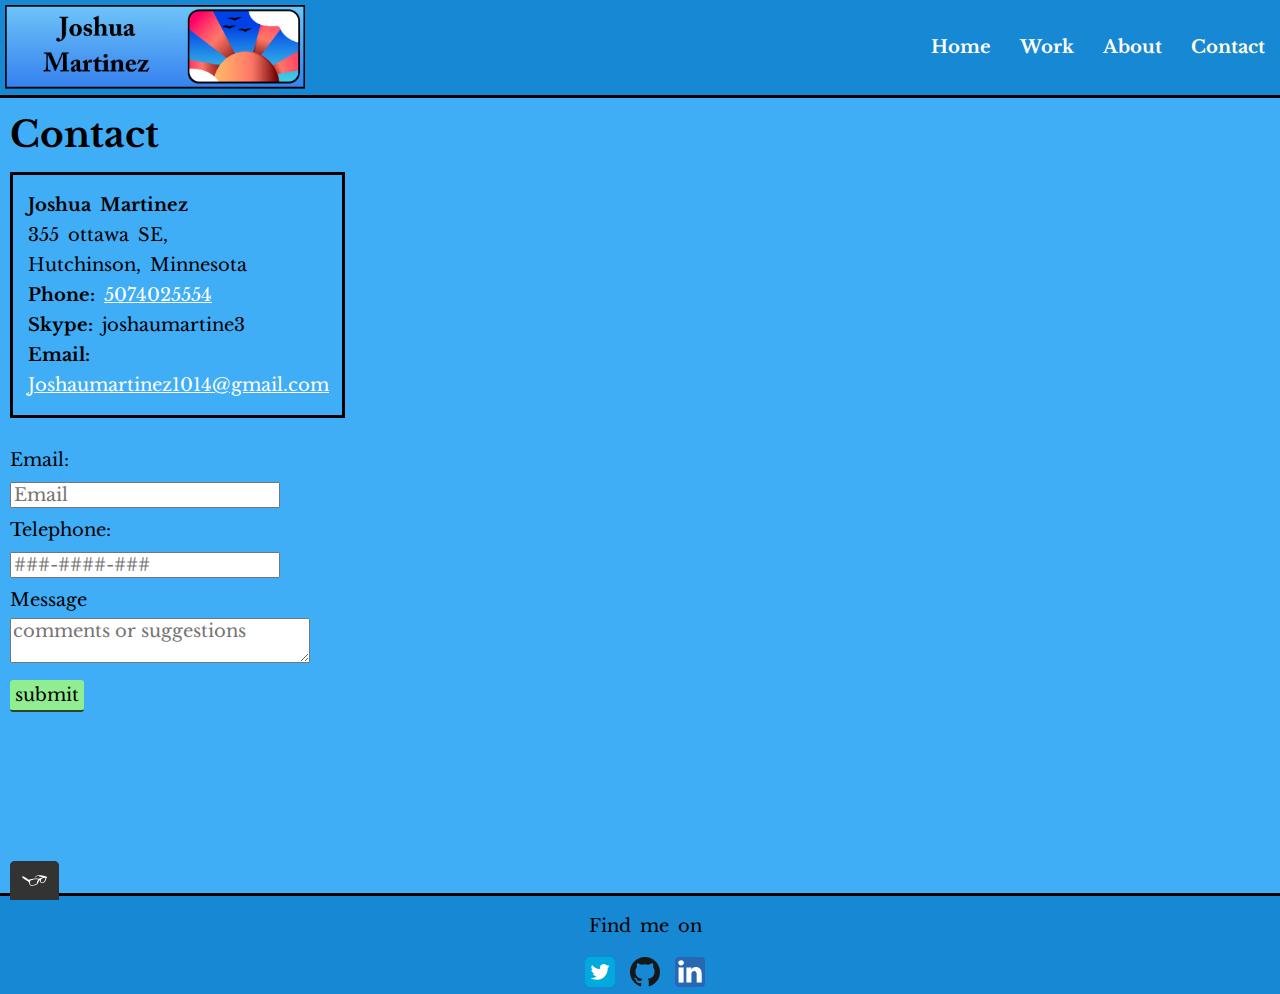
<file: contact.html>
<!DOCTYPE html>
<html lang="en">
  <head>
    <meta charset="UTF-8" />
    <meta name="viewport" content="width=device-width, initial-scale=1.0" />
    <meta name="viewport" content="width=device-width, initial-scale=1" />
    <title>Contact JoshM1014</title>
    <link rel="shortcut icon" href="./img/BoatFavicon.png" />
    <link href="./css/normalize.css" rel="stylesheet" type="text/css" />
    <link rel="preconnect" href="https://fonts.gstatic.com" />
    <link
      href="https://fonts.googleapis.com/css2?family=Libre+Baskerville&display=swap"
      rel="stylesheet"
    />
    <link href="./css/style.production.css" rel="stylesheet" type="text/css" />
  </head>
  <body>
    <header class="page-header">
      <!--Logo-->
      <img
        src="./img/LongTitleLogo.png"
        alt="webpage logo of my name and sunset"
        width="300"
        class="page-header_item"
      />
      <nav class="main-navigation page-header_item">
        <ul role="menubar">
          <li role="presentation">
            <a href="index.html" role="menuitem" class="navigation-list__item"
              >Home</a
            >
          </li>
          <li role="presentation">
            <a href="work.html" role="menuitem" class="navigation-list__item"
              >Work</a
            >
          </li>
          <li role="presentation">
            <a href="about.html" role="menuitem" class="navigation-list__item"
              >About</a
            >
          </li>
          <li role="presentation">
            <a
              href="contact.html"
              role="menuitem"
              class="navigation-list__item navigation-list__item--active"
              >Contact</a
            >
          </li>
        </ul>
      </nav>
    </header>
    <main>
      <h1 class="h1__contact">Contact</h1>
      <div class="div__contactbox">
        <strong>Joshua Martinez</strong> <br />
        355 ottawa SE,<br />
        Hutchinson, Minnesota<br />
        <!--tags that browser will use right away-->
        <strong>Phone: </strong><a href="tel:5074025554">5074025554</a><br />
        <strong>Skype: </strong
        ><a href="skype:joshaumartine3"></a>joshaumartine3<br />
        <strong>Email: </strong
        ><a href="mailto:Joshaumartinez1014@gmail.com"
          >Joshaumartinez1014@gmail.com</a
        >
      </div>

      <!--Form is to log user information, method is either post or get. Default=post-->
      <br />
      <form action="/URL-where-data-will-go" method="post" id="contact-form">
        <label class="standard-label" for="contact-email">Email: </label>
        <br />
        <input
          type="email"
          class="emailbox"
          id="contact-email"
          placeholder="Email"
          required
        />
        <br />
        <label class="standard-label" for="contact-tel">Telephone: </label>
        <br />
        <input
          type="tel"
          id="contact-tel"
          pattern="\d{3}[\-]\d{3}[\-]\d{4}"
          placeholder="###-####-###"
        />
        <br />
        <label class="standard-label" for="contact-message">Message</label>
        <br />
        <textarea
          type="text"
          class="txt__commentbox"
          id="contact-message"
          placeholder="comments or suggestions"
          maxlength="240"
          required
        ></textarea>
        <br />
        <input type="submit" class="button__submit" value="submit" />
      </form>
    </main>
    <footer class="page-footer">
      <p>Find me on</p>
      <div class="social-media">
        <img src="./img/GithubIcon.svg" alt="github" />
        <img src="./img/TwitterIcon.svg" alt="twitter" />
        <img src="./img/LinkedIcon.svg" alt="linkediN" />
      </div>
    </footer>
    <script src="js/tota11y.min.js"></script>
  </body>
</html>
</file>
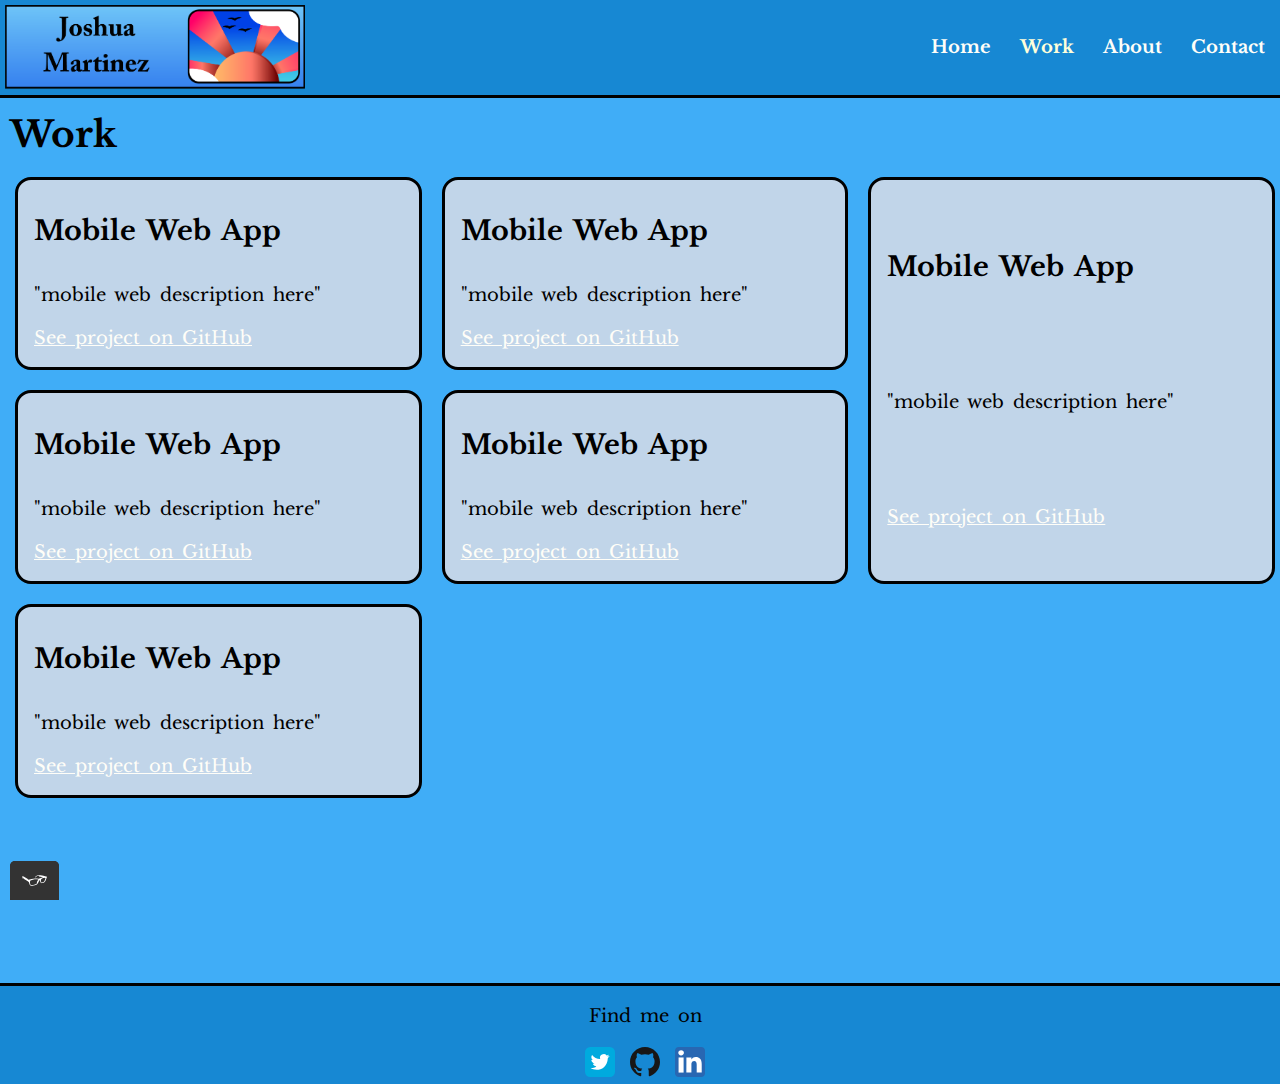
<file: work.html>
<!DOCTYPE html>
<html lang="en">
  <head>
    <meta charset="UTF-8" />
    <meta name="viewport" content="width=device-width, initial-scale=1.0" />
    <meta name="viewport" content="width=device-width, initial-scale=1" />
    <title>JoshM Work Page</title>
    <link rel="shortcut icon" href="./img/BoatFavicon.png" />
    <link href="./css/normalize.css" rel="stylesheet" type="text/css" />
    <!--Font link: 2 rows-->
    <link rel="preconnect" href="https://fonts.gstatic.com" />
    <link
      href="https://fonts.googleapis.com/css2?family=Libre+Baskerville&display=swap"
      rel="stylesheet"
    />
    <link href="./css/style.production.css" rel="stylesheet" type="text/css" />
  </head>
  <body>
    <header class="page-header">
      <!--logo-->
      <img
        src="./img/LongTitleLogo.png"
        alt="webpage logo of my name and sunset"
        width="300"
        class="page-header_item"
      />
      <nav class="main-navigation page-header_item">
        <ul role="menubar">
          <!--<a href="about.html#myskills"></a> opens to exact location of ID. id=""-->
          <li role="presentation">
            <a href="index.html" role="menuitem" class="navigation-list__item"
              >Home</a
            >
          </li>
          <li role="presentation">
            <a
              href="work.html"
              role="menuitem"
              class="navigation-list__item navigation-list__item--active"
              >Work</a
            >
          </li>
          <!--target="_blank" opens in a new tab. While "_self" opens in the same tab.-->
          <li role="presentation">
            <a href="about.html" role="menuitem" class="navigation-list__item"
              >About</a
            >
          </li>
          <li role="presentation">
            <a href="contact.html" role="menuitem" class="navigation-list__item"
              >Contact</a
            >
          </li>
        </ul>
      </nav>
    </header>
    <main>
      <section>
        <h1>Work</h1>
        <div class="grid">
          <div class="grid__item">
            <h2>Mobile Web App</h2>
            <p>"mobile web description here"</p>
            <a href="#">See project on GitHub</a>
          </div>
          <div class="grid__item">
            <h2>Mobile Web App</h2>
            <p>"mobile web description here"</p>
            <a href="#">See project on GitHub</a>
          </div>
          <div class="grid__item">
            <h2>Mobile Web App</h2>
            <p>"mobile web description here"</p>
            <a href="#">See project on GitHub</a>
          </div>
          <div class="grid__item">
            <h2>Mobile Web App</h2>
            <p>"mobile web description here"</p>
            <a href="#">See project on GitHub</a>
          </div>
          <div class="grid__item">
            <h2>Mobile Web App</h2>
            <p>"mobile web description here"</p>
            <a href="#">See project on GitHub</a>
          </div>
          <div class="grid__item">
            <h2>Mobile Web App</h2>
            <p>"mobile web description here"</p>
            <a href="#">See project on GitHub</a>
          </div>
        </div>
      </section>
    </main>
    <footer class="page-footer">
      <p>Find me on</p>
      <div class="social-media">
        <img src="./img/GithubIcon.svg" alt="github" />
        <img src="./img/TwitterIcon.svg" alt="twitter" />
        <img src="./img/LinkedIcon.svg" alt="linkediN" />
      </div>
    </footer>
    <script src="js/tota11y.min.js"></script>
  </body>
</html>
</file>
<file: css/style.production.css>
:root {
  /* "--" used to define var */
  /* H2U "color: var(--primary);" */
}
* {
  -webkit-box-sizing: border-box;
  box-sizing: border-box;
}
header {
  margin-bottom: 17px;
  background-color: #1788d3;
  border-bottom: solid black 3px;
}
main {
  background-color: #40adf7;
  padding-left: 10px;
}
footer {
  margin-top: 180px;
  background-color: #1788d3;
  padding-left: 10px;
  border-top: solid black 3px;
}
body {
  background-color: #40adf7;
  font-family: "Libre Baskerville", serif;
  word-spacing: 4px;
  font-weight: 400;
  font-size: 18px;
  line-height: 25px;
}
a {
  color: #fffef8;
}
/* a:visited { 
   visited link 
  color: teal;
} */
a:hover,
a:focus {
  /* No underlining when hovering over a link */
  text-decoration: none;
}
a:active {
  /* selected link */
  color: rgb(10, 207, 207);
  text-decoration: none;
}
.navigation-list__item--active {
  color: rgb(255, 255, 219);
}
button:hover,
button:focus,
.button:hover,
.button:focus {
  opacity: 0.8;
  cursor: pointer;
}
button {
  display: inline-block;
  opacity: 1;
  border: none;
  /* inherit takes parent font */
  font-family: inherit;
  background-color: rgb(136, 220, 248);
  color: black;
  /* underlines */
  text-decoration: none;
  padding: 10px;
  border-radius: 3px;
  /* rgba 4th value is transparency */
  border-bottom: 2px solid rgba(0, 0, 0, 0.7);
  -webkit-transition-property: 0.2s opacity;
  -o-transition-property: 0.2s opacity;
  transition-property: 0.2s opacity;
  /* transition: [transition-property] [transition-duration] [transition-timing-function] [transition-delay]; */
}
.button {
  display: inline-block;
  opacity: 1;
  border: none;
  /* inherit takes parent font */
  font-family: inherit;
  background-color: rgb(136, 220, 248);
  color: black;
  /* underlines */
  text-decoration: none;
  padding: 10px;
  border-radius: 3px;
  /* rgba 4th value is transparency */
  border-bottom: 2px solid rgba(0, 0, 0, 0.7);
  -webkit-transition-property: 0.2s opacity;
  -o-transition-property: 0.2s opacity;
  transition-property: 0.2s opacity;
  /* transition: [transition-property] [transition-duration] [transition-timing-function] [transition-delay]; */
}
.page-header {
  display: -webkit-box;
  display: -ms-flexbox;
  display: flex;
  width: 100%;
  padding: 5px;
}
.page-header_item {
  /* flex grow, shrink, basis */
  -webkit-box-flex: 0;
  -ms-flex: 0 1 200px;
  flex: 0 1 200px;
  height: 100%;
  -ms-flex-item-align: center;
  -ms-grid-row-align: center;
  align-self: center;
}
.page-header_item:last-child {
  -webkit-box-flex: 1;
  -ms-flex-positive: 1;
  flex-grow: 1;
  text-align: right;
  font-weight: bold;
}
.main-navigation li {
  list-style-type: none;
  display: inline-block;
  margin: 0 0px 0 10px;
  padding: 0 10px 0 0;
  text-decoration: none;
}
.page-footer {
  clear: both;
  display: -webkit-box;
  display: -ms-flexbox;
  display: flex;
  -webkit-box-orient: vertical;
  -webkit-box-direction: normal;
  -ms-flex-direction: column;
  flex-direction: column;
  text-align: center;
}
.navigation-list__item{
  text-decoration: none;
}
.grid__item {
  display: inline-block;
  width: 33%;
}
.grid {
  display: -ms-grid;
  display: grid;
  -ms-grid-columns: 1fr 20px 1fr 20px 1fr;
  grid-template-columns: repeat(3, 1fr);
  padding: 5px;
  grid-gap: 20px;
}
.grid__item {
  display: -webkit-box;
  display: -ms-flexbox;
  display: flex;
  background-color: rgb(193, 213, 233);
  -ms-flex-pack: distribute;
  justify-content: space-around;
  -webkit-box-orient: vertical;
  -webkit-box-direction: normal;
  -ms-flex-direction: column;
  flex-direction: column;
  border: solid black;
  border-radius: 1rem;
  padding: 1rem;
  width: auto;
  min-height: auto;
  margin: 0;
}
.grid__item:last-child {
  -ms-grid-column: 3;
  grid-column-start: 3;
  -ms-grid-column-span: 0;
  grid-column-end: 3;
  -ms-grid-row: 1;
  grid-row-start: 1;
  -ms-grid-row-span: 2;
  grid-row-end: 3;
  /* grid-column: 3 / 3;
  grid-row: 1 / 3; */
}
.page-main {
  max-width: 700px;
  margin: 40px auto;
  -webkit-box-flex: 1;
  -ms-flex: 1 1 100px;
  flex: 1 1 100px;
}
.page-main-about {
  display: -webkit-box;
  display: -ms-flexbox;
  display: flex;
  -webkit-box-orient: vertical;
  -webkit-box-direction: normal;
  -ms-flex-direction: column;
  flex-direction: column;
  -webkit-box-align: center;
  -ms-flex-align: center;
  align-items: center;
  margin: 0 auto;
}

.div__contactbox {
  border: solid 3px black;
  width: 335px;
  padding: 15px 0 15px 15px;
  line-height: 30px;
}
#contact-form {
  line-height: 35px;
}
.img__profile {
  border: solid black 3px;
  border-radius: 20%;
  float: left;
  width: 250px;
  height: auto;
  margin-right: 40px;
  margin-bottom: 25px;
}
.button__submit {
  display: inline-block;
  opacity: 1;
  border: none;
  /* inherit takes parent font */
  font-family: inherit;
  background-color: lightgreen;
  color: black;
  /* underlines */
  text-decoration: none;
  padding: 5px;
  border-radius: 3px;
  /* rgba 4th value is transparency */
  border-bottom: 2px solid rgba(0, 0, 0, 0.7);
  -webkit-transition-property: 0.2s opacity;
  -o-transition-property: 0.2s opacity;
  transition-property: 0.2s opacity;
  /* transition: [transition-property] [transition-duration] [transition-timing-function] [transition-delay]; */
  margin-top: 5px;
}
.button__submit:hover {
  cursor: pointer;
  opacity: 0.8;
}
.txt__commentbox {
  height: 45px;
  width: 300px;
  text-align: left;
}

.social-media img {
  height: 30px;
  width: 30px;
  margin: 0 3px 0 3px;
  display: inline-block;
}

.table__exp {
  border: solid black 3px;
  margin: 5px;
  padding: 15px;
  line-height: 25px;
}
/* .button_default:focus {
  opacity: 0.8;
}
.button__secondary {
  background-color: rgb(255, 47, 227);
  color: white;
} */

@media all and (min-width: 500px) and (max-width: 750px) {
  .grid {
    -ms-grid-columns: 1fr 20px 1fr;
    grid-template-columns: 1fr 1fr;
  }
}
@media all and (max-width: 750px) {
  .grid {
    grid-gap: 10px;
  }
  .grid__item:last-child {
    grid-column: auto / auto;
    grid-row: auto / auto;
  }
  h1 {
    font-size: 22px;
  }
}
@media all and (max-width: 500px) {
  .grid {
    -ms-grid-columns: 1fr;
    grid-template-columns: 1fr;
  }
}

@-webkit-keyframes color-change {
  /* 0%(from) 100%(to) */
  0% {
    fill: #edc655;
  }
  50% {
    fill: #fcffad;
  }
  100% {
    fill: #f76414;
  }
}

@keyframes color-change {
  /* 0%(from) 100%(to) */
  0% {
    fill: #edc655;
  }
  50% {
    fill: #fcffad;
  }
  100% {
    fill: #f76414;
  }
}
@-webkit-keyframes cloud-move {
  from {
    -webkit-transform: translate(0, 50px);
    transform: translate(0, 50px);
  }
  to {
    -webkit-transform: translate(200px, 50px);
    transform: translate(200px, 50px);
  }
}
@keyframes cloud-move {
  from {
    -webkit-transform: translate(0, 50px);
    transform: translate(0, 50px);
  }
  to {
    -webkit-transform: translate(200px, 50px);
    transform: translate(200px, 50px);
  }
}
@-webkit-keyframes cloud-move-reverse {
  from {
    -webkit-transform: translate(446px, 48px);
    transform: translate(446px, 48px);
  }
  to {
    -webkit-transform: translate(100px, 48px);
    transform: translate(100px, 48px);
  }
}
@keyframes cloud-move-reverse {
  from {
    -webkit-transform: translate(446px, 48px);
    transform: translate(446px, 48px);
  }
  to {
    -webkit-transform: translate(100px, 48px);
    transform: translate(100px, 48px);
  }
}
/* .sun (layed out) {
  animation-duration: 4s;
  animation-name: color-change;
  animation-iteration-count: infinite;
  animation-direction: alternate;
  animation-timing-function: linear;
} */
.sun {
  -webkit-animation: 4s color-change infinite alternate linear;
  animation: 4s color-change infinite alternate linear;
}
/* .cloud-front {
  animation-duration: 30s;
  animation-name: cloud-move;
  animation-iteration-count: infinite;
  animation-direction: alternate;
  animation-timing-function: linear;
} */
.cloud-front {
  -webkit-animation: 30s cloud-move infinite alternate linear;
  animation: 30s cloud-move infinite alternate linear;
}
.cloud-back {
  -webkit-animation: 34s cloud-move-reverse infinite alternate linear;
  animation: 34s cloud-move-reverse infinite alternate linear;
}
#introbox {
  padding-top: 25px;
}
</file>
